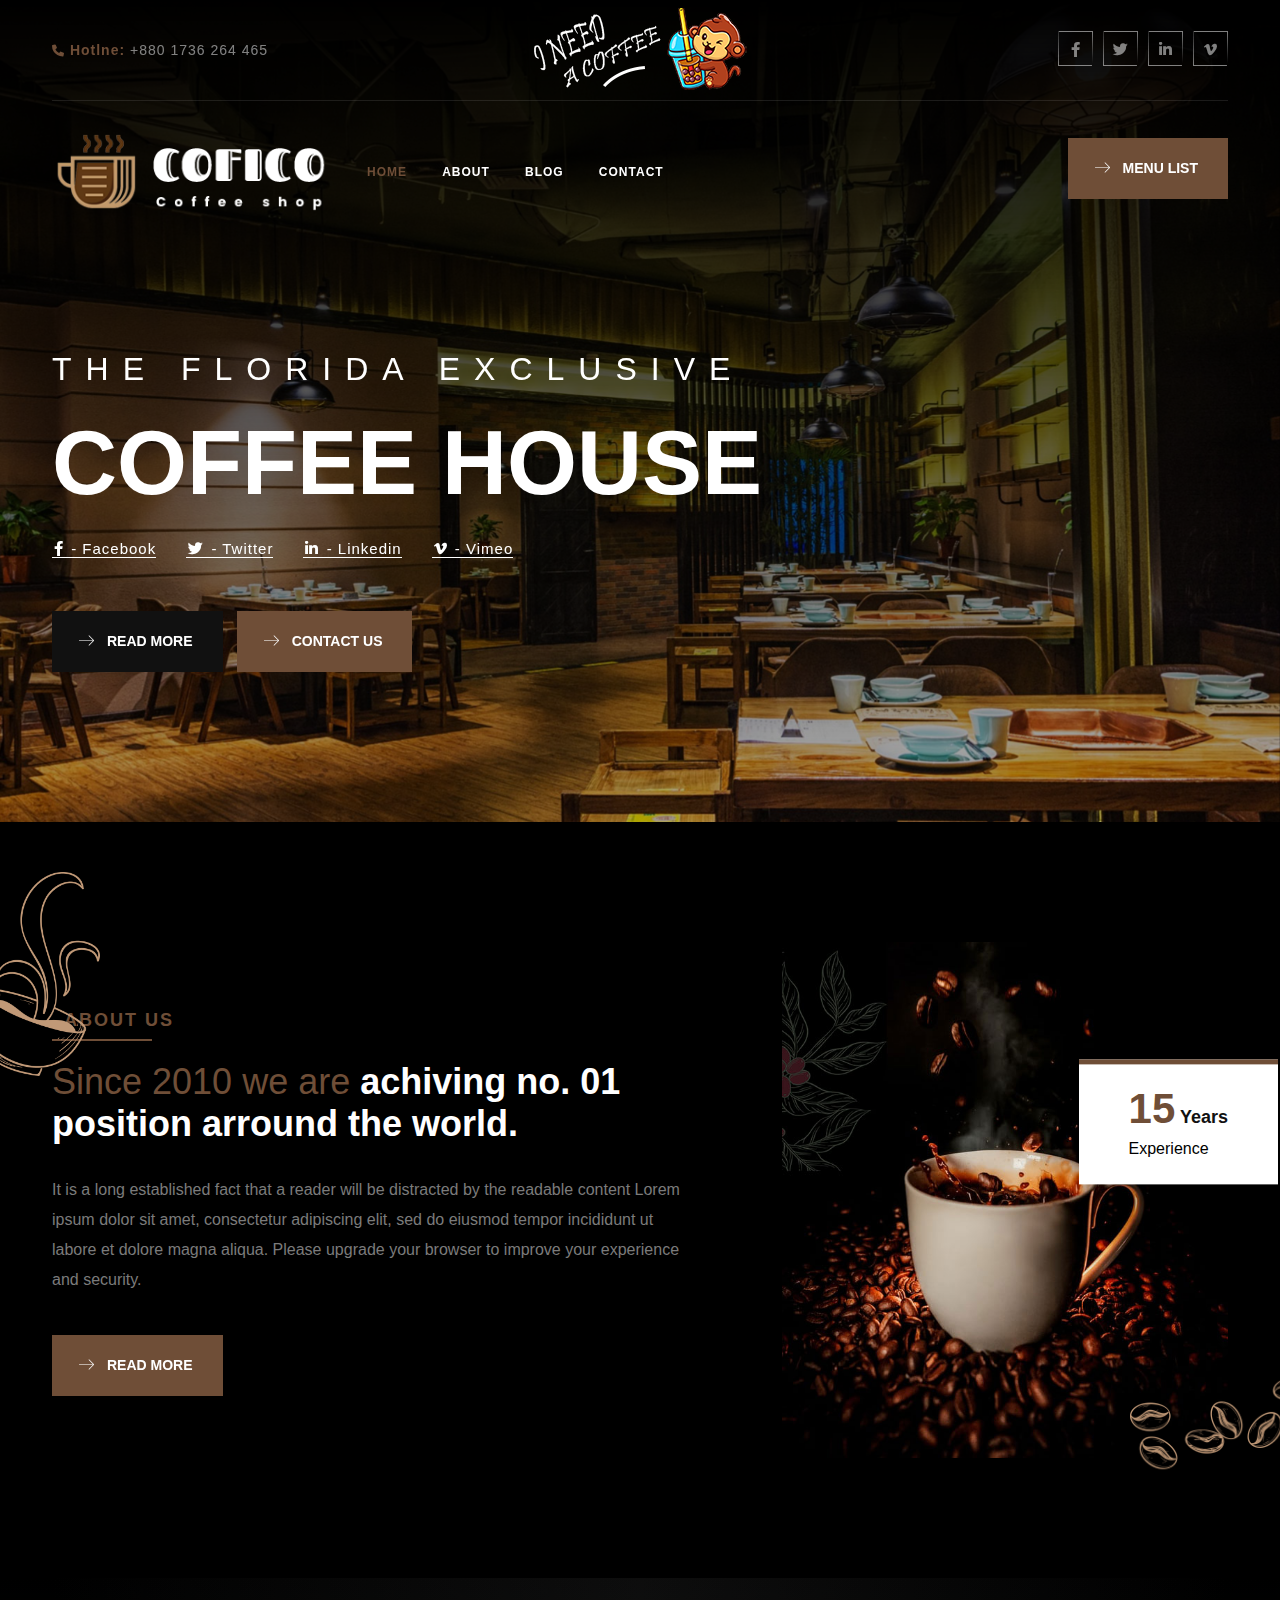
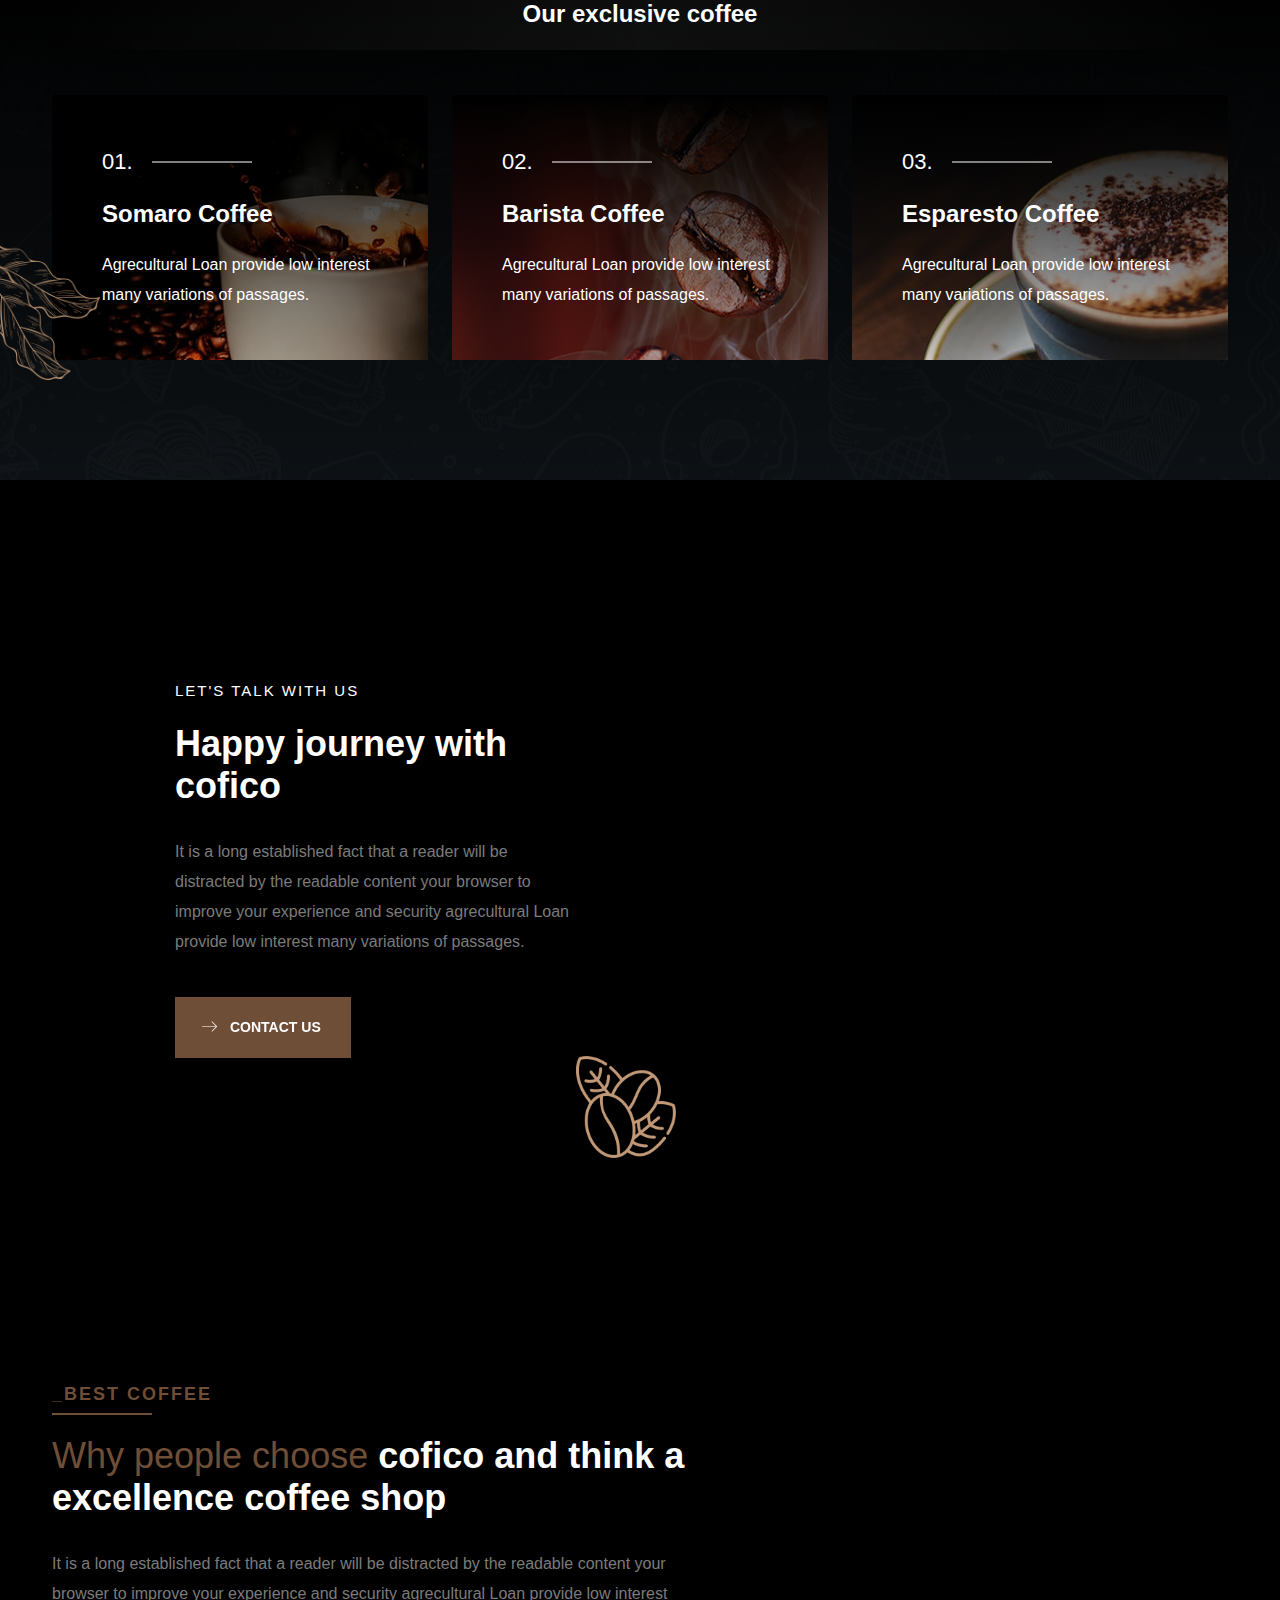
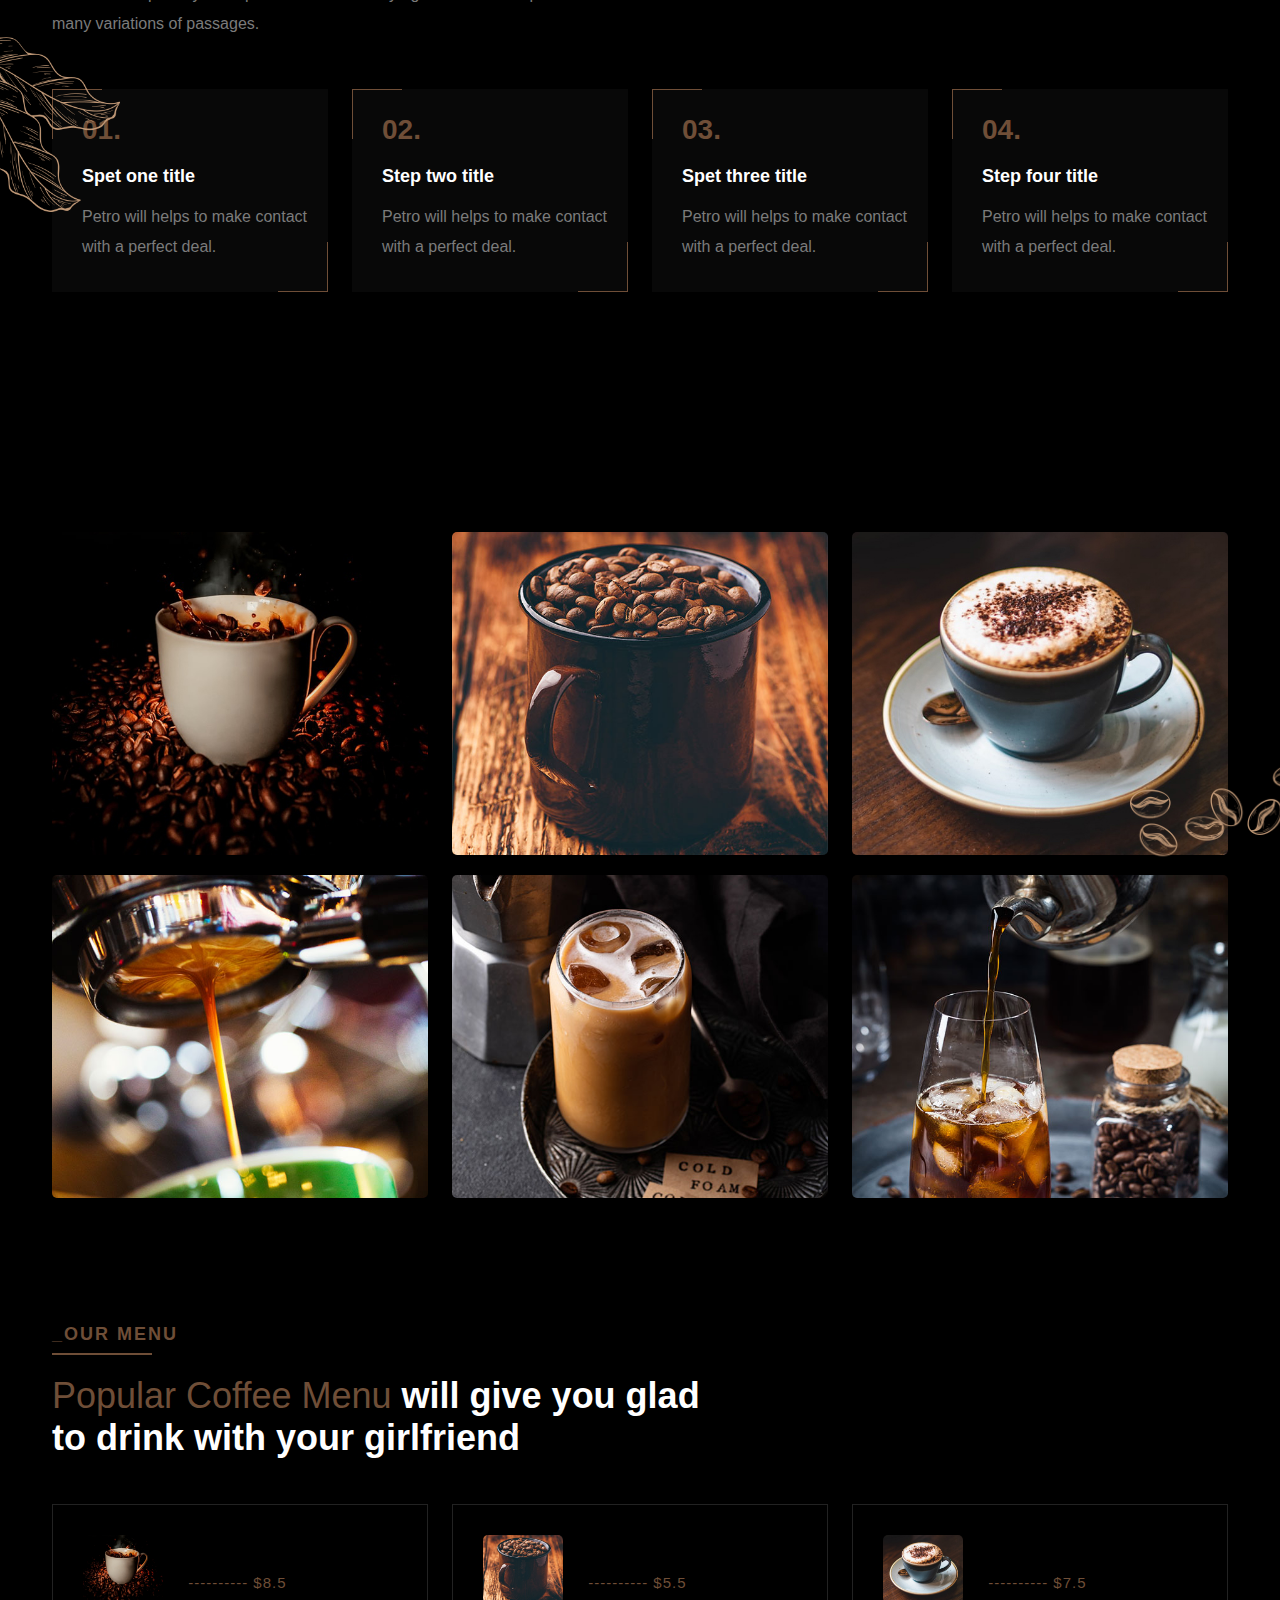
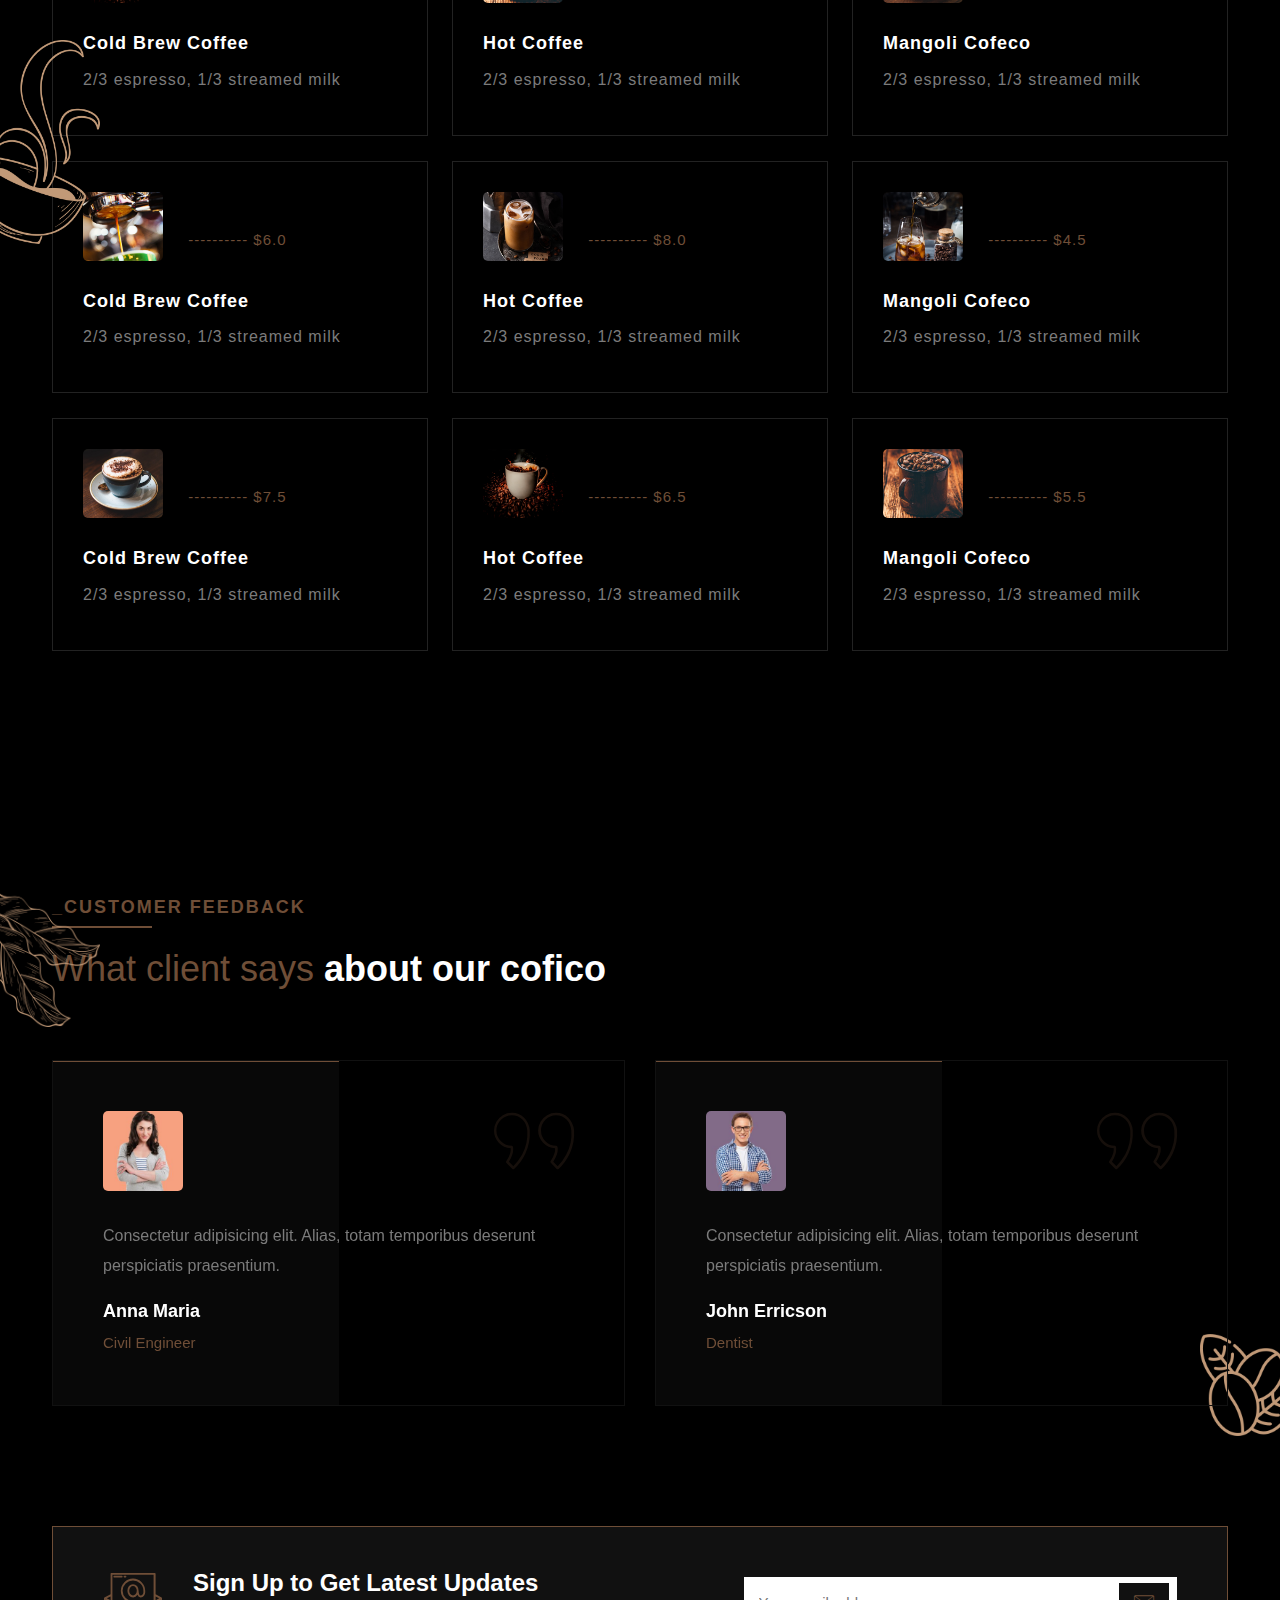
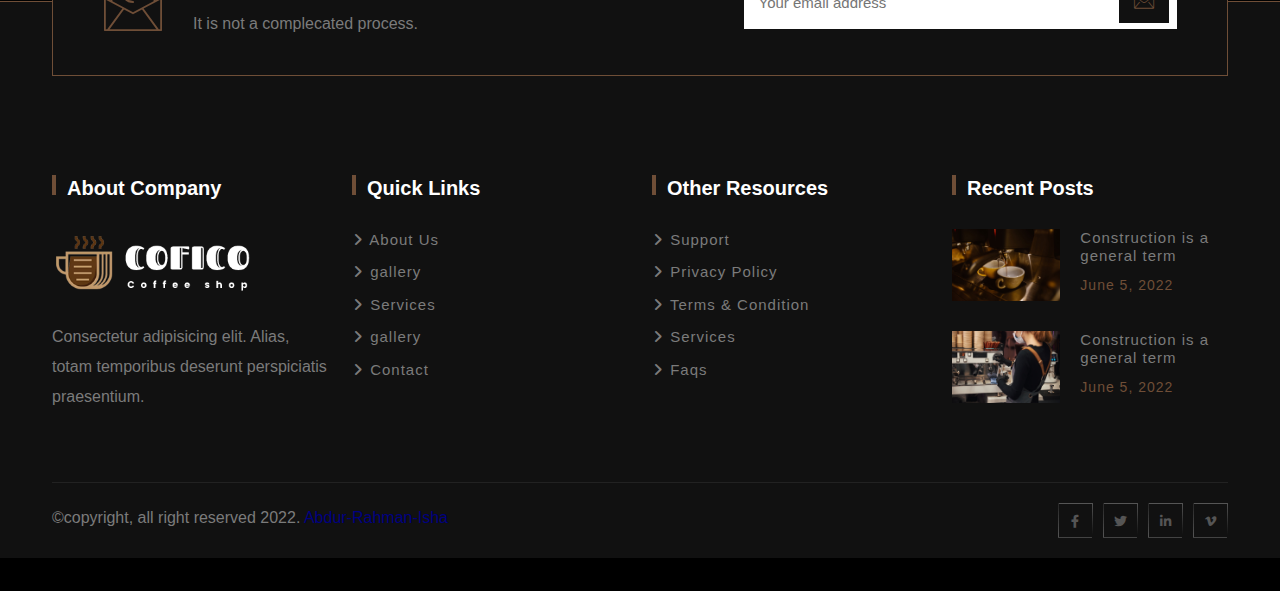
<file: index.html>
<!doctype html>
<html class="no-js" lang="zxx">


<!-- Mirrored from html.iddrak.com/cofeco/index.html by HTTrack Website Copier/3.x [XR&CO'2014], Thu, 20 Oct 2022 13:37:47 GMT -->
<head>
    <meta charset="utf-8">
    <meta http-equiv="x-ua-compatible" content="ie=edge">
    <title>Cofeco - Coffee Shop HTML Template</title>
    <meta name="description" content="">
    <meta name="viewport" content="width=device-width, initial-scale=1">

    <!-- Place favicon.ico in the root directory -->
    <link rel="shortcut icon" type="image/x-icon" href="assets/images/favicon.png">

    <!-- Css links start here -->
    <link rel="stylesheet" href="assets/css/animate.css">
    <link rel="stylesheet" href="assets/css/bootstrap.min.css">
    <link rel="stylesheet" href="assets/css/all.min.css">
    <link rel="stylesheet" href="assets/css/fontawesome.min.css">
    <link rel="stylesheet" href="assets/fonts/flaticon.css">
    <link rel="stylesheet" href="assets/css/owl.carousel.min.css">
    <link rel="stylesheet" href="assets/css/swiper-bundle.css">
    <link rel="stylesheet" href="assets/css/backtotop.css">
    <link rel="stylesheet" href="assets/css/style.css">
    <!-- Css links end here -->

</head>

<body id="default-home">

    <!--[if lte IE 9]>
    <p class="browserupgrade">You are using an <strong>outdated</strong> browser. Please <a href="https://browsehappy.com/">upgrade your browser</a> to improve your experience and security.</p>
    <![endif]-->

    <!-- Header start -->
    <header id="header-sticky" class="header-area style-01">
        <!-- Header top -->
        <div class="header__top d-none d-lg-block d-md-block">
            <div class="container">
                <div class="row">
                    <div class="col-lg-12">
                        <div class="header__content">
                            <div class="row">
                                <div class="col-lg-4 col-md-4">
                                    <div class="header__info">
                                        <ul class="d-flex">
                                            <li><i class="fa-solid fa-phone"></i> <span>Hotlne:</span> +880 1736 264 465</li>
                                        </ul>
                                    </div>
                                </div>
                                <div class="col-lg-4 col-md-4">
                                    <div class="brand d-flex justify-content-center">
                                        <img src="assets/images/brand-logo.png" alt="">
                                    </div>
                                </div>
                                <div class="col-lg-4 col-md-4">
                                    <div class="header__social">
                                        <ul class="d-flex justify-content-end">
                                            <li><a href="#"><i class="fa-brands fa-facebook-f"></i></a></li>
                                            <li><a href="#"><i class="fa-brands fa-twitter"></i></a></li>
                                            <li><a href="#"><i class="fa-brands fa-linkedin-in"></i></a></li>
                                            <li><a href="#"><i class="fa-brands fa-vimeo-v"></i></a></li>
                                        </ul>
                                    </div>
                                </div>
                            </div>
                        </div>
                    </div>
                </div>
            </div>
        </div>
        <!-- Header navigation start -->
        <div class="header-navigation">
            <div class="container">
                <div class="row align-items-center">
                    <div class="col-lg-12">
                        <div class="header-main-menu">
                            <div class="row">
                                <div class="col-xl-3 col-lg-3 col-md-3 col-12">
                                    <div class="logo-wrapper">
                                        <a href="index.html" class="logo"><img src="assets/images/logo.png" alt=""></a>
                                    </div>
                                </div>
                                <div class="col-xl-7 col-lg-6 col-md-5 col-12">
                                    <div class="header-content">

                                        <a class="header-toggle-menu" href="#0" title="Menu"><i class="fa fa-bars"></i></a>

                                        <nav class="header-nav-wrap">
                                            <h2 class="header-nav-heading h6">Site Navigation</h2>
                                            <ul class="header-nav">
                                                <li><a href="index.html" class="active" title="">Home</a></li>
                                                <li><a href="about.html" class="" title="">About</a></li>
                                                <li><a href="blog.html" class="" title="">Blog</a></li>
                                                <li><a href="contact.html" title="">Contact</a></li>
                                            </ul>
                                            <a href="#0" title="Close Menu" class="header-overlay-close close-mobile-menu">Close</a>
                                        </nav>
                                    </div>
                                </div>
                                <div class="col-xl-2 col-lg-3 col-md-3 col-12">
                                    <div class="header-btn d-flex justify-content-lg-end">
                                        <a href="menu.html" class="btn btn-secondary xs-mt-35">
                                            <i class="flaticon-right icon-arrow before"></i>
                                            <span class="label">Menu List</span>
                                            <i class="flaticon-right icon-arrow after"></i>
                                        </a>
                                    </div>
                                </div>
                            </div>
                        </div>
                    </div>
                </div>
            </div>
        </div>
    </header>
    <!-- Header end -->

    <main>

        <!-- Hero start -->
        <section id="hero__section__one" class="hero__slider hero__slider__one style-01">
            <div class="hero-bg-01" data-jarallax='{"speed": 0.6}' style="background-image:url(assets/images/hero/hero-01.jpg);">
                <div class="overlay">
                    <div class="container">
                        <div class="row align-items-center">
                            <div class="col-lg-12">
                                <div class="hero__content__one">
                                    <h4 class="subtitle">The Florida Exclusive</h4>
                                    <h1 class="title"> Coffee House</h1>
                                    <div class="hero__social mt-30">
                                        <ul class="d-flex">
                                            <li><a href="#"><i class="fa-brands fa-facebook-f"></i> <span> - Facebook</span></a></li>
                                            <li><a href="#"><i class="fa-brands fa-twitter"></i> <span> - Twitter</span></a></li>
                                            <li><a href="#"><i class="fa-brands fa-linkedin-in"></i> <span> - Linkedin</span></a></li>
                                            <li><a href="#"><i class="fa-brands fa-vimeo-v"></i> <span> - Vimeo</span></a></li>
                                        </ul>
                                    </div>
                                    <div class="hero__btn mt-50 xs-mt-30">
                                        <a href="about.html" class="btn btn-primary xs-mt-10">
                                            <i class="flaticon-right icon-arrow before"></i>
                                            <span class="label">Read More</span>
                                            <i class="flaticon-right icon-arrow after"></i>
                                        </a>
                                        <a href="contact.html" class="btn btn-secondary xs-mt-10">
                                            <i class="flaticon-right icon-arrow before"></i>
                                            <span class="label">Contact Us</span>
                                            <i class="flaticon-right icon-arrow after"></i>
                                        </a>
                                    </div>
                                </div>
                            </div>
                        </div>
                    </div>
                </div>
            </div>
            <div class="hero-bg-01" data-jarallax='{"speed": 0.6}' style="background-image:url(assets/images/hero/hero-02.jpg);">
                <div class="overlay">
                    <div class="container">
                        <div class="row align-items-center">
                            <div class="col-lg-12">
                                <div class="hero__content__one">
                                    <h4 class="subtitle">The Florida Exclusive</h4>
                                    <h1 class="title"> Coffee House</h1>
                                    <div class="hero__social mt-30">
                                        <ul class="d-flex">
                                            <li><a href="#"><i class="fa-brands fa-facebook-f"></i> <span> - Facebook</span></a></li>
                                            <li><a href="#"><i class="fa-brands fa-twitter"></i> <span> - Twitter</span></a></li>
                                            <li><a href="#"><i class="fa-brands fa-linkedin-in"></i> <span> - Linkedin</span></a></li>
                                            <li><a href="#"><i class="fa-brands fa-vimeo-v"></i> <span> - Vimeo</span></a></li>
                                        </ul>
                                    </div>
                                    <div class="hero__btn mt-50 xs-mt-30">
                                        <a href="about.html" class="btn btn-primary xs-mt-10">
                                            <i class="flaticon-right icon-arrow before"></i>
                                            <span class="label">Read More</span>
                                            <i class="flaticon-right icon-arrow after"></i>
                                        </a>
                                        <a href="contact.html" class="btn btn-secondary xs-mt-10">
                                            <i class="flaticon-right icon-arrow before"></i>
                                            <span class="label">Contact Us</span>
                                            <i class="flaticon-right icon-arrow after"></i>
                                        </a>
                                    </div>
                                </div>
                            </div>
                        </div>
                    </div>
                </div>
            </div>
        </section>
        <!-- Hero end -->

        <!-- About start -->
        <section id="about__section">
            <div class="container">
                <div class="row align-items-center">
                    <div class="col-lg-7 col-md-12 col-12">
                        <div class="section__title style-01">
                            <h3 class="subtitle">_About Us</h3>
                            <h2 class="title"><span>Since 2010 we are </span> achiving no. 01 position arround the world.</h2>
                            <p class="text mt-30">It is a long established fact that a reader will be distracted by the readable content Lorem ipsum dolor sit amet, consectetur adipiscing elit, sed do eiusmod tempor incididunt ut labore et dolore magna aliqua. Please upgrade
                                your browser to improve your experience and security.</p>
                        </div>
                        <div class="row">
                            <div class="col-lg-12 col-md-6">
                                <a href="about.html" class="btn btn-secondary mt-40 xs-mt-40">
                                    <i class="flaticon-right icon-arrow before"></i>
                                    <span class="label">Read More</span>
                                    <i class="flaticon-right icon-arrow after"></i>
                                </a>
                            </div>
                        </div>
                    </div>
                    <div class="col-lg-5 col-md-12 col-12">
                        <div class="about-img-box pl-30 xs-mt-70 md-mt-70">
                            <div class="about-img style-01">
                                <img src="assets/images/about.jpg" alt="about image">
                            </div>
                            <div class="content">
                                <h4><span>15</span> Years</h4>
                                <p>Experience</p>
                            </div>
                        </div>
                    </div>
                </div>
            </div>

            <div class="shape__img__one">
                <img src="assets/images/bean.png" alt="">
            </div>

            <div class="shape__img__two">
                <img src="assets/images/coffee-cup.png" alt="">
            </div>
        </section>
        <!-- About end -->

        <!-- Exclusive start -->
        <section id="exclusive__section">
            <div class="overlay">
                <div class="container">
                    <div class="row">
                        <div class="col-lg-12">
                            <div class="exclusive__content text-center mb-20">
                                <h3 class="title">Our exclusive coffee</h3>
                            </div>
                        </div>
                    </div>
                    <div class="row">
                        <div class="col-lg-4 col-sm-12 col-md-6">
                            <div class="exclusive__block style-01 mt-25">
                                <div class="exclusive__block__overlay">
                                    <span>01.</span>
                                    <h3 class="title"><a href="service-single.html">Somaro Coffee</a></h3>
                                    <p class="text">Agrecultural Loan provide low interest many variations of passages.</p>
                                </div>
                            </div>
                        </div>
                        <div class="col-lg-4 col-sm-12 col-md-6">
                            <div class="exclusive__block style-02 active mt-25">
                                <div class="exclusive__block__overlay">
                                    <span>02.</span>
                                    <h3 class="title"><a href="service-single.html">Barista Coffee</a></h3>
                                    <p class="text">Agrecultural Loan provide low interest many variations of passages.</p>
                                </div>
                            </div>
                        </div>
                        <div class="col-lg-4 col-sm-12 col-md-6">
                            <div class="exclusive__block style-03 mt-25">
                                <div class="exclusive__block__overlay">
                                    <span>03.</span>
                                    <h3 class="title"><a href="service-single.html">Esparesto Coffee</a></h3>
                                    <p class="text">Agrecultural Loan provide low interest many variations of passages.</p>
                                </div>
                            </div>
                        </div>
                    </div>
                </div>
            </div>
            <div class="shape__img__one">
                <img src="assets/images/leaf.png" alt="">
            </div>
        </section>
        <!-- Exclusive end -->

        <!-- Call to start -->
        <section id="call__to__section" data-jarallax='{"speed": 0.6}'>
            <div class="overlay">
                <div class="container-fluid">
                    <div class="row">
                        <div class="col-lg-6 col-md-6 col-sm-7 col-12">
                            <div class="call__to__content">
                                <span class="subtitle">Let's talk with us </span>
                                <h2 class="title mt-20">Happy journey with cofico</h2>
                                <p class="text mt-30">It is a long established fact that a reader will be distracted by the readable content your browser to improve your experience and security agrecultural Loan provide low interest many variations of passages.</p>
                                <div class="call__to__btn mt-40">
                                    <a href="contact.html" class="btn btn-secondary">
                                        <i class="flaticon-right icon-arrow before"></i>
                                        <span class="label">Contact Us</span>
                                        <i class="flaticon-right icon-arrow after"></i>
                                    </a>
                                </div>
                            </div>
                        </div>
                    </div>
                </div>
            </div>
            <div class="shape__img__one">
                <img src="assets/images/bean_leaf.png" alt="">
            </div>
        </section>
        <!-- Call to end -->

        <!-- Choose start -->
        <section id="choose__section" data-jarallax='{"speed": 0.6}'>
            <div class="overlay">
                <div class="container">
                    <div class="row">
                        <div class="col-lg-12 col-md-12">
                            <div class="choose__title section__title style-01">
                                <h3 class="subtitle">_Best Coffee</h3>
                                <h2 class="title"><span>Why people choose </span> cofico and think a excellence coffee shop</h2>
                                <p class="text mt-30">It is a long established fact that a reader will be distracted by the readable content your browser to improve your experience and security agrecultural Loan provide low interest many variations of passages.</p>
                            </div>
                        </div>
                        <div class="col-lg-12 col-md-12">
                            <div class="row">
                                <div class="col-lg-3 col-sm-6">
                                    <div class="choose__block mt-50">
                                        <span class="choose__subtitle">01.</span>
                                        <h4 class="title">Spet one title</h4>
                                        <p class="text">Petro will helps to make contact with a perfect deal.</p>
                                    </div>
                                </div>
                                <div class="col-lg-3 col-sm-6">
                                    <div class="choose__block mt-50">
                                        <span class="choose__subtitle">02.</span>
                                        <h4 class="title">Step two title</h4>
                                        <p class="text">Petro will helps to make contact with a perfect deal.</p>
                                    </div>
                                </div>
                                <div class="col-lg-3 col-sm-6">
                                    <div class="choose__block mt-50">
                                        <span class="choose__subtitle">03.</span>
                                        <h4 class="title">Spet three title</h4>
                                        <p class="text">Petro will helps to make contact with a perfect deal.</p>
                                    </div>
                                </div>
                                <div class="col-lg-3 col-sm-6">
                                    <div class="choose__block mt-50">
                                        <span class="choose__subtitle">04.</span>
                                        <h4 class="title">Step four title</h4>
                                        <p class="text">Petro will helps to make contact with a perfect deal.</p>
                                    </div>
                                </div>
                            </div>
                        </div>
                    </div>
                </div>
            </div>
            <div class="shape__img__one">
                <img src="assets/images/leaf.png" alt="">
            </div>
        </section>
        <!-- Choose end -->

        <!-- Gallery start -->
        <section id="gallery__section">
            <div class="container">
                <div class="row">
                    <div class="col-lg-4 col-sm-6">
                        <div class="gallery__block mt-20">
                            <img src="assets/images/gallery/01.jpg" alt="">
                            <div class="gallery__overlay">
                                <span>Coffee</span>
                                <h6 class="title">
                                    <a href="gallery-single.html">Brewed coffee</a>
                                </h6>
                            </div>
                        </div>
                    </div>
                    <div class="col-lg-4 col-sm-6">
                        <div class="gallery__block mt-20">
                            <img src="assets/images/gallery/02.jpg" alt="">
                            <div class="gallery__overlay">
                                <span>Ground</span>
                                <h6 class="title">
                                    <a href="gallery-single.html">Coffee beans</a>
                                </h6>
                            </div>
                        </div>
                    </div>
                    <div class="col-lg-4 col-sm-6">
                        <div class="gallery__block mt-20">
                            <img src="assets/images/gallery/03.jpg" alt="">
                            <div class="gallery__overlay">
                                <span>Beans</span>
                                <h6 class="title">
                                    <a href="gallery-single.html">Ground coffee</a>
                                </h6>
                            </div>
                        </div>
                    </div>
                    <div class="col-lg-4 col-sm-6">
                        <div class="gallery__block mt-20">
                            <img src="assets/images/gallery/04.jpg" alt="">
                            <div class="gallery__overlay">
                                <span>Barista</span>
                                <h6 class="title">
                                    <a href="gallery-single.html">Deserts</a>
                                </h6>
                            </div>
                        </div>
                    </div>
                    <div class="col-lg-4 col-sm-6">
                        <div class="gallery__block mt-20">
                            <img src="assets/images/gallery/05.jpg" alt="">
                            <div class="gallery__overlay">
                                <span>Desert</span>
                                <h6 class="title">
                                    <a href="gallery-single.html">Italiano Coffee</a>
                                </h6>
                            </div>
                        </div>
                    </div>
                    <div class="col-lg-4 col-sm-6">
                        <div class="gallery__block mt-20">
                            <img src="assets/images/gallery/06.jpg" alt="">
                            <div class="gallery__overlay">
                                <span>Tea</span>
                                <h6 class="title">
                                    <a href="gallery-single.html">French Coffee</a>
                                </h6>
                            </div>
                        </div>
                    </div>
                </div>
            </div>
            <div class="shape__img__one">
                <img src="assets/images/bean.png" alt="">
            </div>
        </section>
        <!-- Gallery end -->

        <!-- Menu start -->
        <section id="menu__section" data-jarallax='{"speed": 0.6}'>
            <div class="overlay">

                <div class="container">
                    <div class="row">
                        <div class="col-lg-12 col-md-12">
                            <div class="menu__title section__title style-01 mb-20">
                                <h3 class="subtitle">_Our Menu</h3>
                                <h2 class="title"><span>Popular Coffee Menu  </span> will give you glad to drink with your girlfriend</h2>
                            </div>
                        </div>
                    </div>
                    <div class="row">
                        <div class="col-lg-12">
                            <div class="menu__block">
                                <div class="row">
                                    <div class="col-lg-4 col-sm-6">
                                        <ul class="menu__lists mt-25">
                                            <li>
                                                <img src="assets/images/gallery/01.jpg" alt="">
                                                <span>---------- $8.5</span>
                                            </li>
                                            <li>
                                                <h4 class="title"><a href="menu-single.html">Cold Brew Coffee</a></h4>
                                                <p>2/3 espresso, 1/3 streamed milk</p>
                                            </li>
                                        </ul>
                                    </div>
                                    <div class="col-lg-4 col-sm-6">
                                        <ul class="menu__lists mt-25">
                                            <li>
                                                <img src="assets/images/gallery/02.jpg" alt="">
                                                <span>---------- $5.5</span>
                                            </li>
                                            <li>
                                                <h4 class="title"><a href="menu-single.html">Hot Coffee</a></h4>
                                                <p>2/3 espresso, 1/3 streamed milk</p>
                                            </li>
                                        </ul>
                                    </div>
                                    <div class="col-lg-4 col-sm-6">
                                        <ul class="menu__lists mt-25">
                                            <li>
                                                <img src="assets/images/gallery/03.jpg" alt="">
                                                <span>---------- $7.5</span>
                                            </li>
                                            <li>
                                                <h4 class="title"><a href="menu-single.html">Mangoli Cofeco</a></h4>
                                                <p>2/3 espresso, 1/3 streamed milk</p>
                                            </li>
                                        </ul>
                                    </div>
                                    <div class="col-lg-4 col-sm-6">
                                        <ul class="menu__lists mt-25">
                                            <li>
                                                <img src="assets/images/gallery/04.jpg" alt="">
                                                <span>---------- $6.0</span>
                                            </li>
                                            <li>
                                                <h4 class="title"><a href="menu-single.html">Cold Brew Coffee</a></h4>
                                                <p>2/3 espresso, 1/3 streamed milk</p>
                                            </li>
                                        </ul>
                                    </div>
                                    <div class="col-lg-4 col-sm-6">
                                        <ul class="menu__lists mt-25">
                                            <li>
                                                <img src="assets/images/gallery/05.jpg" alt="">
                                                <span>---------- $8.0</span>
                                            </li>
                                            <li>
                                                <h4 class="title"><a href="menu-single.html">Hot Coffee</a></h4>
                                                <p>2/3 espresso, 1/3 streamed milk</p>
                                            </li>
                                        </ul>
                                    </div>
                                    <div class="col-lg-4 col-sm-6">
                                        <ul class="menu__lists mt-25">
                                            <li>
                                                <img src="assets/images/gallery/06.jpg" alt="">
                                                <span>---------- $4.5</span>
                                            </li>
                                            <li>
                                                <h4 class="title"><a href="menu-single.html">Mangoli Cofeco</a></h4>
                                                <p>2/3 espresso, 1/3 streamed milk</p>
                                            </li>
                                        </ul>
                                    </div>
                                    <div class="col-lg-4 col-sm-6">
                                        <ul class="menu__lists mt-25">
                                            <li>
                                                <img src="assets/images/gallery/03.jpg" alt="">
                                                <span>---------- $7.5</span>
                                            </li>
                                            <li>
                                                <h4 class="title"><a href="menu-single.html">Cold Brew Coffee</a></h4>
                                                <p>2/3 espresso, 1/3 streamed milk</p>
                                            </li>
                                        </ul>
                                    </div>
                                    <div class="col-lg-4 col-sm-6">
                                        <ul class="menu__lists mt-25">
                                            <li>
                                                <img src="assets/images/gallery/01.jpg" alt="">
                                                <span>---------- $6.5</span>
                                            </li>
                                            <li>
                                                <h4 class="title"><a href="menu-single.html">Hot Coffee</a></h4>
                                                <p>2/3 espresso, 1/3 streamed milk</p>
                                            </li>
                                        </ul>
                                    </div>
                                    <div class="col-lg-4 col-sm-6">
                                        <ul class="menu__lists mt-25">
                                            <li>
                                                <img src="assets/images/gallery/02.jpg" alt="">
                                                <span>---------- $5.5</span>
                                            </li>
                                            <li>
                                                <h4 class="title"><a href="menu-single.html">Mangoli Cofeco</a></h4>
                                                <p>2/3 espresso, 1/3 streamed milk</p>
                                            </li>
                                        </ul>
                                    </div>
                                </div>
                            </div>
                        </div>
                    </div>
                </div>
            </div>
            <div class="shape__img__one">
                <img src="assets/images/coffee-cup.png" alt="">
            </div>
        </section>
        <!-- Menu start -->

        <!-- Testimonial start -->
        <div id="testimonial__section" class="testimonial__section mt-120">
            <div class="container">
                <div class="row">
                    <div class="col-lg-12 col-md-12">
                        <div class="testimonial__title section__title style-01 mb-20">
                            <h3 class="subtitle">_Customer Feedback</h3>
                            <h2 class="title"><span>What client says </span> about our cofico</h2>
                        </div>
                    </div>
                </div>
                <div class="row">
                    <div class="col-lg-12">
                        <div class="testimonial__active mt-30">
                            <div class="testimonial__block">
                                <div class="testimonial__img">
                                    <img src="assets/images/testimonial/01.jpg" alt="">
                                </div>
                                <div class="content">
                                    <p class="text">Consectetur adipisicing elit. Alias, totam temporibus deserunt perspiciatis praesentium.</p>
                                    <h4 class="title">Anna Maria</h4>
                                    <span>Civil Engineer</span>
                                </div>
                                <div class="icon">
                                    <i class="flaticon-right-quote"></i>
                                </div>
                            </div>
                            <div class="testimonial__block">
                                <div class="testimonial__img">
                                    <img src="assets/images/testimonial/02.jpg" alt="">
                                </div>
                                <div class="content">
                                    <p class="text">Consectetur adipisicing elit. Alias, totam temporibus deserunt perspiciatis praesentium.</p>
                                    <h4 class="title">John Erricson</h4>
                                    <span>Dentist</span>
                                </div>
                                <div class="icon">
                                    <i class="flaticon-right-quote"></i>
                                </div>
                            </div>
                            <div class="testimonial__block">
                                <div class="testimonial__img">
                                    <img src="assets/images/testimonial/03.jpg" alt="">
                                </div>
                                <div class="content">
                                    <p class="text">Consectetur adipisicing elit. Alias, totam temporibus deserunt perspiciatis praesentium.</p>
                                    <h4 class="title">Nicolas John Doe</h4>
                                    <span>Managing Director</span>
                                </div>
                                <div class="icon">
                                    <i class="flaticon-right-quote"></i>
                                </div>
                            </div>
                            <div class="testimonial__block">
                                <div class="testimonial__img">
                                    <img src="assets/images/testimonial/04.jpg" alt="">
                                </div>
                                <div class="content">
                                    <p class="text">Consectetur adipisicing elit. Alias, totam temporibus deserunt perspiciatis praesentium.</p>
                                    <h4 class="title">Mirza Sophia</h4>
                                    <span>Accounted</span>
                                </div>
                                <div class="icon">
                                    <i class="flaticon-right-quote"></i>
                                </div>
                            </div>
                        </div>
                    </div>
                </div>
            </div>
            <div class="shape__img__one">
                <img src="assets/images/leaf.png" alt="">
            </div>
            <div class="shape__img__two">
                <img src="assets/images/bean_leaf.png" alt="">
            </div>
        </div>
        <!-- Testimonial end -->

    </main>

    <!-- Newsletter start -->
    <section id="newsletter-section">
        <div class="container">
            <div class="newsletter">
                <div class="row">
                    <div class="col-lg-7 col-md-6 col-12">
                        <div class="newsletter-content d-flex">
                            <div class="icon">
                                <i class="flaticon-email"></i>
                            </div>
                            <div class="content">
                                <h3>Sign Up to Get Latest Updates</h3>
                                <p class="text">It is not a complecated process.</p>
                            </div>
                        </div>
                    </div>
                    <div class="col-lg-5 col-md-6 col-12">
                        <div class="newsletter-form mt-50">
                            <form action="#">
                                <input type="email" placeholder="Your email address">
                                <button><i class="flaticon-mail"></i></button>
                            </form>
                        </div>
                    </div>
                </div>
            </div>
        </div>
    </section>
    <!-- Newsletter end -->

    <!-- Footer start -->
    <footer id="footer-section" class="footer-area">
        <div class="overlay">
            <div class="container">
                <div class="row">
                    <div class="col-lg-3 col-sm-6 col-md-6">
                        <div class="footer-widget widget mt-50 footer-about">
                            <h3 class="title">About Company</h3>
                            <div class="logo mt-30 mb-30">
                                <a href="index.html"> <img src="assets/images/logo.png" alt="footer logo"></a>
                            </div>
                            <p class="text">Consectetur adipisicing elit. Alias, totam temporibus deserunt perspiciatis praesentium.</p>
                        </div>
                    </div>
                    <div class="col-lg-3 col-sm-6 col-md-6">
                        <div class="footer-widget widget mt-50">
                            <h3 class="title">Quick Links</h3>
                            <ul class="mt-20">
                                <li><a href="#!"><i class="fa-solid fa-angle-right"></i> About Us</a></li>
                                <li><a href="#!"><i class="fa-solid fa-angle-right"></i> gallery</a></li>
                                <li><a href="#!"><i class="fa-solid fa-angle-right"></i> Services</a></li>
                                <li><a href="#!"><i class="fa-solid fa-angle-right"></i> gallery</a></li>
                                <li><a href="#!"><i class="fa-solid fa-angle-right"></i> Contact</a></li>
                            </ul>
                        </div>
                    </div>
                    <div class="col-lg-3 col-sm-6 col-md-6">
                        <div class="footer-widget widget mt-50">
                            <h3 class="title">Other Resources</h3>
                            <ul class="mt-20">
                                <li><a href="#!"><i class="fa-solid fa-angle-right"></i> Support</a></li>
                                <li><a href="#!"><i class="fa-solid fa-angle-right"></i> Privacy Policy</a></li>
                                <li><a href="#!"><i class="fa-solid fa-angle-right"></i> Terms & Condition</a></li>
                                <li><a href="#!"><i class="fa-solid fa-angle-right"></i> Services</a></li>
                                <li><a href="#!"><i class="fa-solid fa-angle-right"></i> Faqs</a></li>
                            </ul>
                        </div>
                    </div>
                    <div class="col-lg-3 col-sm-6 col-md-6">
                        <div class="footer-widget widget mt-50">
                            <h3 class="title">Recent Posts</h3>
                            <ul class="d-flex mt-20">
                                <li><img src="assets/images/blog/01.jpg" alt=""></li>
                                <li>
                                    <a href="blog-single.html">
                                        <h5>Construction is a general term</h5>
                                    </a>
                                    <span>June 5, 2022</span>
                                </li>
                            </ul>
                            <ul class="d-flex mt-20">
                                <li><img src="assets/images/blog/04.jpg" alt=""></li>
                                <li>
                                    <a href="blog-single.html">
                                        <h5>Construction is a general term</h5>
                                    </a>
                                    <span>June 5, 2022</span>
                                </li>
                            </ul>
                        </div>
                    </div>
                </div>
            </div>
            <div class="container">
                <div class="row">
                    <div class="col-lg-12">
                        <div class="copyright">
                            <div class="row">
                                <div class="col-lg-6 col-sm-7">
                                    <div>
                                        <p class="text">©copyright, all right reserved 2022. <a href="https://www.facebook.com/abdurrahmanisha1" style="color: navy;">Abdur-Rahman-Isha</a></p>
                                    </div>
                                </div>
                                <div class="col-lg-6 col-sm-5">
                                    <ul class="footer-social d-flex justify-content-lg-end justify-content-sm-end">
                                        <li><a href="#"><i class="fa-brands fa-facebook-f"></i></a></li>
                                        <li><a href="#"><i class="fa-brands fa-twitter"></i></a></li>
                                        <li><a href="#"><i class="fa-brands fa-linkedin-in"></i></a></li>
                                        <li><a href="#"><i class="fa-brands fa-vimeo-v"></i></a></li>
                                    </ul>
                                </div>
                            </div>
                        </div>
                    </div>
                </div>
            </div>
        </div>
    </footer>
    <!-- Footer end -->

    <!-- back to top start -->
    <div class="progress-wrap">
        <svg class="progress-circle svg-content" width="100%" height="100%" viewBox="-1 -1 102 102">
            <path d="M50,1 a49,49 0 0,1 0,98 a49,49 0 0,1 0,-98" />
         </svg>
        <i class="fa-solid fa-arrow-up-long"></i>
    </div>
    <!-- back to top end -->

    <!-- Preloader start -->
    <div class="preloader" id="preloader">
        <div class="preloader-inner">
            <div class="center">
                <span></span>
                <span></span>
                <span></span>
                <span></span>
            </div>
            <hr/>
        </div>
    </div>
    <!-- Preloader end -->

    <!-- JS -->
    <script src="assets/js/jquery-2.2.4.min.js"></script>
    <script src="assets/js/popper.min.js"></script>
    <script src="assets/js/bootstrap.min.js"></script>
    <script src="assets/js/wow.min.js"></script>
    <script src="assets/js/owl.carousel.min.js"></script>
    <script src="assets/js/waypoints.min.js"></script>
    <script src="assets/js/quote-form.js"></script>
    <script src="assets/js/jarallax.min.js"></script>
    <script src="assets/js/swiper-bundle.js"></script>
    <script src="assets/js/backtotop.js"></script>
    <script src="assets/js/main.js"></script>

</body>


<!-- Mirrored from html.iddrak.com/cofeco/index.html by HTTrack Website Copier/3.x [XR&CO'2014], Thu, 20 Oct 2022 13:39:21 GMT -->
</html>
</file>
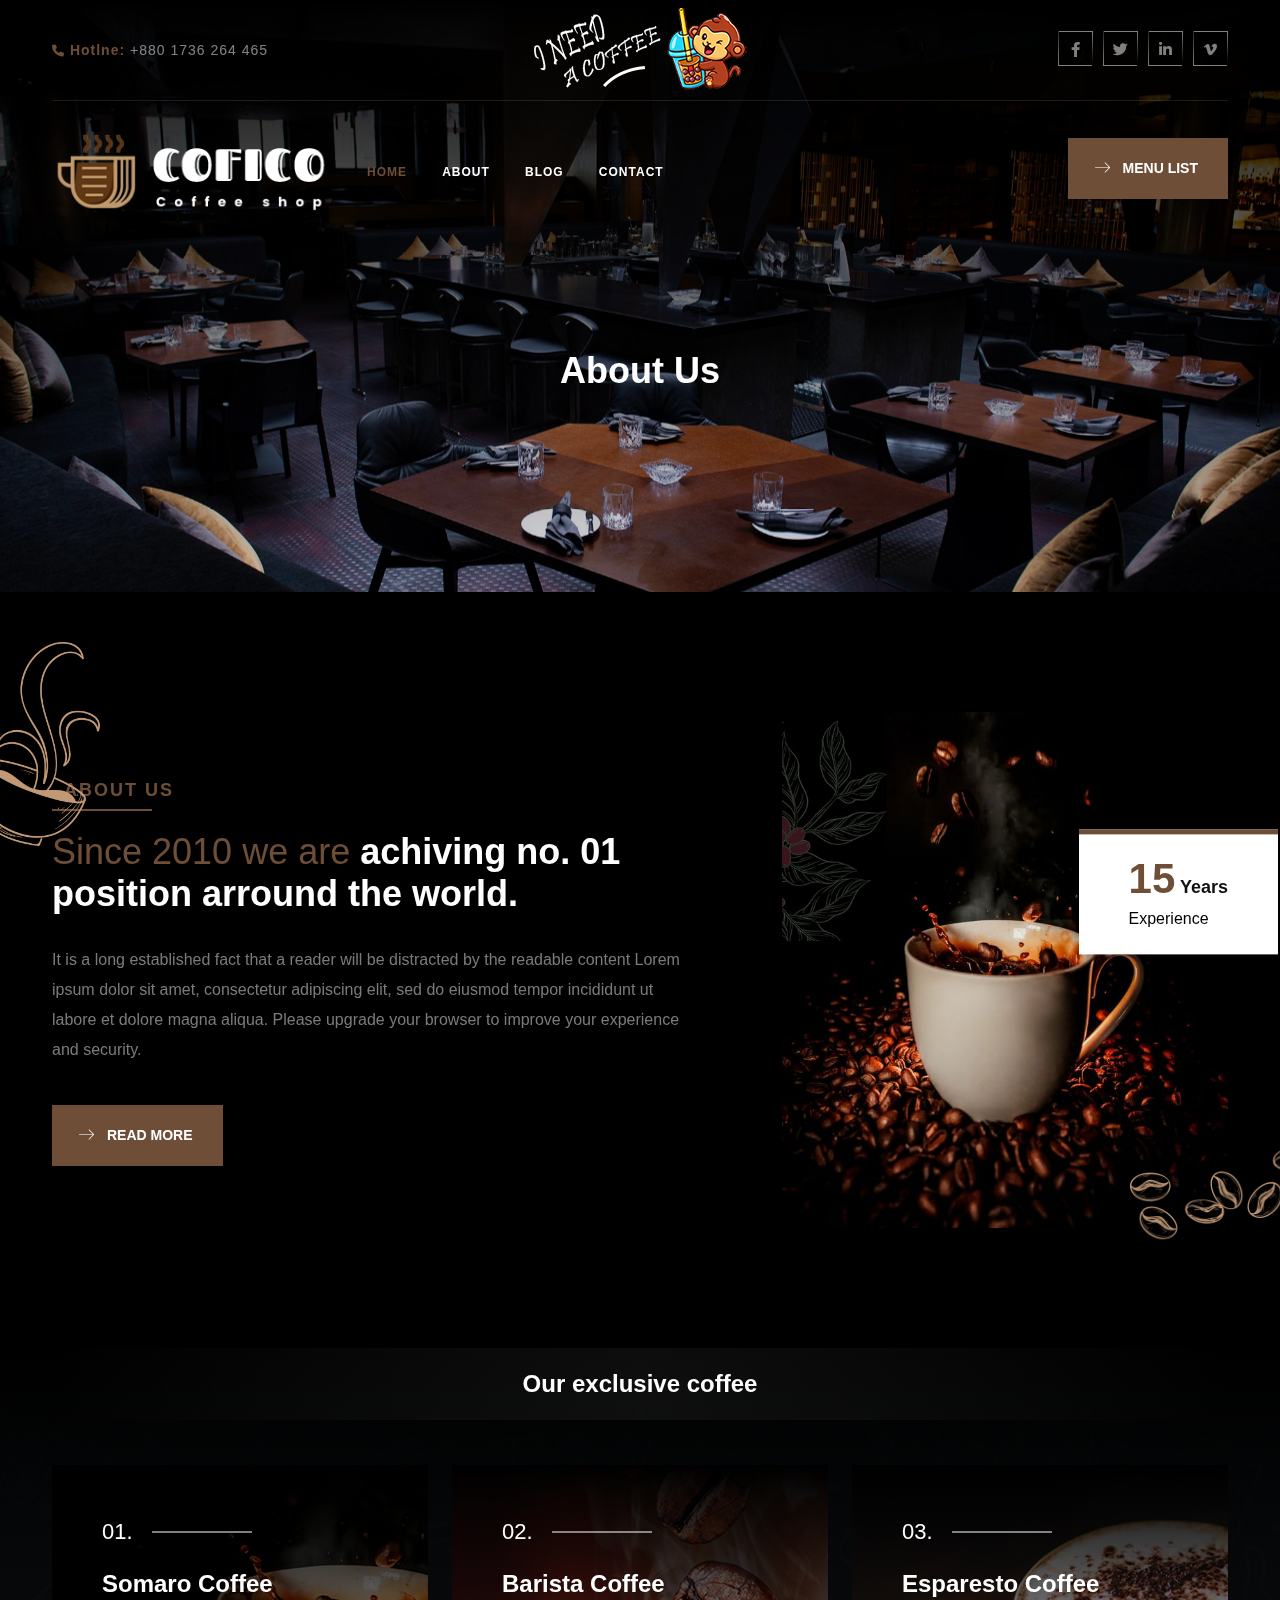
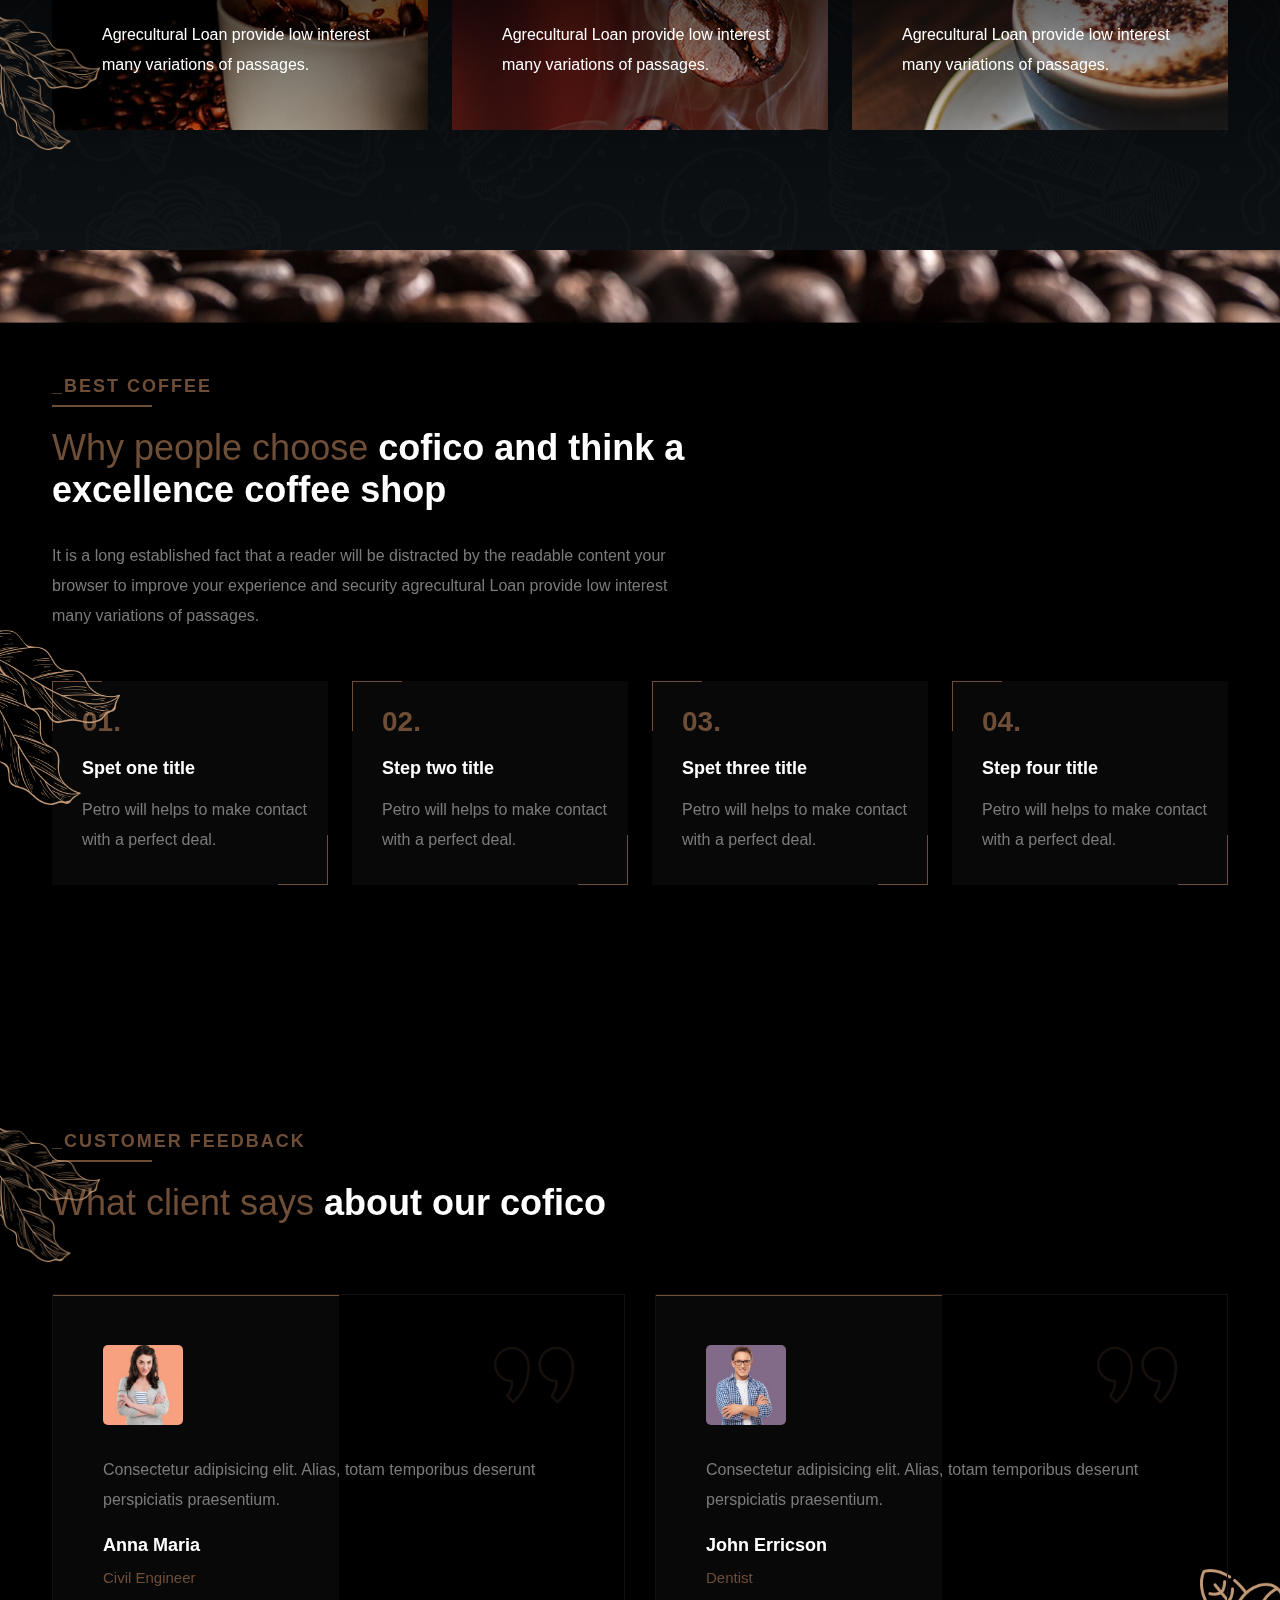
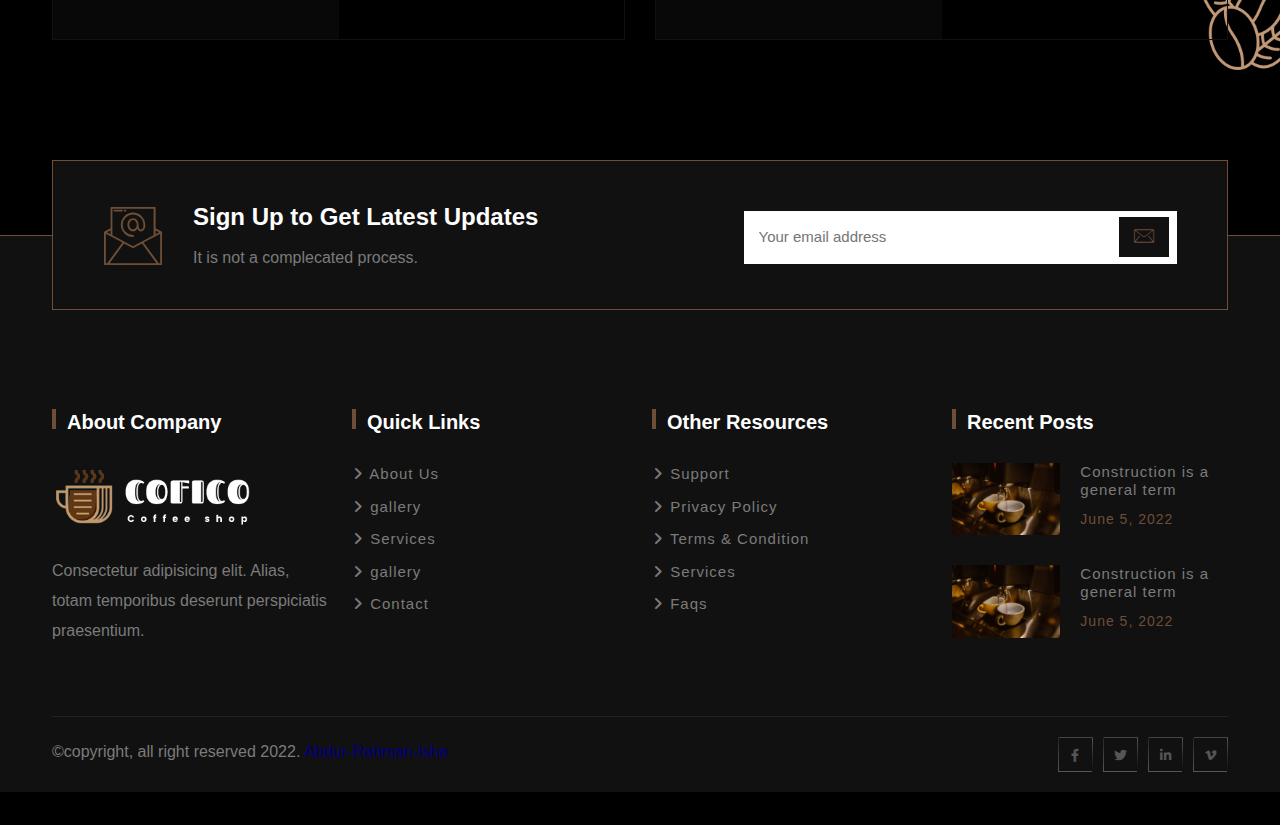
<file: about.html>
<!doctype html>
<html class="no-js" lang="zxx">


<!-- Mirrored from html.iddrak.com/cofeco/about.html by HTTrack Website Copier/3.x [XR&CO'2014], Thu, 20 Oct 2022 13:41:13 GMT -->

<head>
    <meta charset="utf-8">
    <meta http-equiv="x-ua-compatible" content="ie=edge">
    <title>Cofeco - Coffee Shop HTML Template</title>
    <meta name="description" content="">
    <meta name="viewport" content="width=device-width, initial-scale=1">

    <!-- Place favicon.ico in the root directory -->
    <link rel="shortcut icon" type="image/x-icon" href="assets/images/favicon.png">

    <!-- Css links start here -->
    <link rel="stylesheet" href="assets/css/animate.css">
    <link rel="stylesheet" href="assets/css/bootstrap.min.css">
    <link rel="stylesheet" href="assets/css/all.min.css">
    <link rel="stylesheet" href="assets/css/fontawesome.min.css">
    <link rel="stylesheet" href="assets/fonts/flaticon.css">
    <link rel="stylesheet" href="assets/css/owl.carousel.min.css">
    <link rel="stylesheet" href="assets/css/swiper-bundle.css">
    <link rel="stylesheet" href="assets/css/backtotop.css">
    <link rel="stylesheet" href="assets/css/style.css">
    <!-- Css links end here -->

</head>

<body id="default-home">

    <!--[if lte IE 9]>
    <p class="browserupgrade">You are using an <strong>outdated</strong> browser. Please <a href="https://browsehappy.com/">upgrade your browser</a> to improve your experience and security.</p>
    <![endif]-->

    <!-- Header start -->
    <header id="header-sticky" class="header-area style-01">
        <!-- Header top -->
        <div class="header__top d-none d-lg-block d-md-block">
            <div class="container">
                <div class="row">
                    <div class="col-lg-12">
                        <div class="header__content">
                            <div class="row">
                                <div class="col-lg-4 col-md-4">
                                    <div class="header__info">
                                        <ul class="d-flex">
                                            <li><i class="fa-solid fa-phone"></i> <span>Hotlne:</span> +880 1736 264 465
                                            </li>
                                        </ul>
                                    </div>
                                </div>
                                <div class="col-lg-4 col-md-4">
                                    <div class="brand d-flex justify-content-center">
                                        <img src="assets/images/brand-logo.png" alt="">
                                    </div>
                                </div>
                                <div class="col-lg-4 col-md-4">
                                    <div class="header__social">
                                        <ul class="d-flex justify-content-end">
                                            <li><a href="#"><i class="fa-brands fa-facebook-f"></i></a></li>
                                            <li><a href="#"><i class="fa-brands fa-twitter"></i></a></li>
                                            <li><a href="#"><i class="fa-brands fa-linkedin-in"></i></a></li>
                                            <li><a href="#"><i class="fa-brands fa-vimeo-v"></i></a></li>
                                        </ul>
                                    </div>
                                </div>
                            </div>
                        </div>
                    </div>
                </div>
            </div>
        </div>
        <!-- Header navigation start -->
        <div class="header-navigation">
            <div class="container">
                <div class="row align-items-center">
                    <div class="col-lg-12">
                        <div class="header-main-menu">
                            <div class="row">
                                <div class="col-xl-3 col-lg-3 col-md-3 col-12">
                                    <div class="logo-wrapper">
                                        <a href="index.html" class="logo"><img src="assets/images/logo.png" alt=""></a>
                                    </div>
                                </div>
                                <div class="col-xl-7 col-lg-6 col-md-5 col-12">
                                    <div class="header-content">

                                        <a class="header-toggle-menu" href="#0" title="Menu"><i
                                                class="fa fa-bars"></i></a>

                                        <nav class="header-nav-wrap">
                                            <h2 class="header-nav-heading h6">Site Navigation</h2>
                                            <ul class="header-nav">
                                                <li><a href="index.html" class="active" title="">Home</a></li>
                                                <li><a href="about.html" class="" title="">About</a></li>
                                                <li><a href="blog.html" class="" title="">Blog</a></li>
                                                <li><a href="contact.html" title="">Contact</a></li>
                                            </ul>
                                            <a href="#0" title="Close Menu"
                                                class="header-overlay-close close-mobile-menu">Close</a>
                                        </nav>
                                    </div>
                                </div>
                                <div class="col-xl-2 col-lg-3 col-md-3 col-12">
                                    <div class="header-btn d-flex justify-content-lg-end">
                                        <a href="menu.html" class="btn btn-secondary xs-mt-35">
                                            <i class="flaticon-right icon-arrow before"></i>
                                            <span class="label">Menu List</span>
                                            <i class="flaticon-right icon-arrow after"></i>
                                        </a>
                                    </div>
                                </div>
                            </div>
                        </div>
                    </div>
                </div>
            </div>
        </div>
    </header>
    <!-- Header end -->

    <main>

        <!-- Banner start -->
        <div id="banner-section" class="page-title" data-jarallax='{"speed": 0.6}'>
            <div class="overlay">
                <div class="container">
                    <div class="row">
                        <div class="col-lg-12">
                            <div class="breadcrubms text-center">
                                <h2 class="title">About Us</h2>
                            </div>
                        </div>
                    </div>
                </div>
            </div>
        </div>
        <!-- Banner end -->

        <!-- About start -->
        <section id="about__section">
            <div class="container">
                <div class="row align-items-center">
                    <div class="col-lg-7 col-md-12 col-12">
                        <div class="section__title style-01">
                            <h3 class="subtitle">_About Us</h3>
                            <h2 class="title"><span>Since 2010 we are </span> achiving no. 01 position arround the
                                world.</h2>
                            <p class="text mt-30">It is a long established fact that a reader will be distracted by the
                                readable content Lorem ipsum dolor sit amet, consectetur adipiscing elit, sed do eiusmod
                                tempor incididunt ut labore et dolore magna aliqua. Please upgrade
                                your browser to improve your experience and security.</p>
                        </div>
                        <div class="row">
                            <div class="col-lg-12 col-md-6">
                                <a href="about.html" class="btn btn-secondary mt-40 xs-mt-40">
                                    <i class="flaticon-right icon-arrow before"></i>
                                    <span class="label">Read More</span>
                                    <i class="flaticon-right icon-arrow after"></i>
                                </a>
                            </div>
                        </div>
                    </div>
                    <div class="col-lg-5 col-md-12 col-12">
                        <div class="about-img-box pl-30 xs-mt-70 md-mt-70">
                            <div class="about-img style-01">
                                <img src="assets/images/about.jpg" alt="about image">
                            </div>
                            <div class="content">
                                <h4><span>15</span> Years</h4>
                                <p>Experience</p>
                            </div>
                        </div>
                    </div>
                </div>
            </div>

            <div class="shape__img__one">
                <img src="assets/images/bean.png" alt="">
            </div>

            <div class="shape__img__two">
                <img src="assets/images/coffee-cup.png" alt="">
            </div>
        </section>
        <!-- About end -->

        <!-- Exclusive start -->
        <section id="exclusive__section">
            <div class="overlay">
                <div class="container">
                    <div class="row">
                        <div class="col-lg-12">
                            <div class="exclusive__content text-center mb-20">
                                <h3 class="title">Our exclusive coffee</h3>
                            </div>
                        </div>
                    </div>
                    <div class="row">
                        <div class="col-lg-4 col-sm-12 col-md-6">
                            <div class="exclusive__block style-01 mt-25">
                                <div class="exclusive__block__overlay">
                                    <span>01.</span>
                                    <h3 class="title"><a href="service-single.html">Somaro Coffee</a></h3>
                                    <p class="text">Agrecultural Loan provide low interest many variations of passages.
                                    </p>
                                </div>
                            </div>
                        </div>
                        <div class="col-lg-4 col-sm-12 col-md-6">
                            <div class="exclusive__block style-02 active mt-25">
                                <div class="exclusive__block__overlay">
                                    <span>02.</span>
                                    <h3 class="title"><a href="service-single.html">Barista Coffee</a></h3>
                                    <p class="text">Agrecultural Loan provide low interest many variations of passages.
                                    </p>
                                </div>
                            </div>
                        </div>
                        <div class="col-lg-4 col-sm-12 col-md-6">
                            <div class="exclusive__block style-03 mt-25">
                                <div class="exclusive__block__overlay">
                                    <span>03.</span>
                                    <h3 class="title"><a href="service-single.html">Esparesto Coffee</a></h3>
                                    <p class="text">Agrecultural Loan provide low interest many variations of passages.
                                    </p>
                                </div>
                            </div>
                        </div>
                    </div>
                </div>
            </div>
            <div class="shape__img__one">
                <img src="assets/images/leaf.png" alt="">
            </div>
        </section>
        <!-- Exclusive end -->

        <!-- Choose start -->
        <section id="choose__section" data-jarallax='{"speed": 0.6}'>
            <div class="overlay">
                <div class="container">
                    <div class="row">
                        <div class="col-lg-12 col-md-12">
                            <div class="choose__title section__title style-01">
                                <h3 class="subtitle">_Best Coffee</h3>
                                <h2 class="title"><span>Why people choose </span> cofico and think a excellence coffee
                                    shop</h2>
                                <p class="text mt-30">It is a long established fact that a reader will be distracted by
                                    the readable content your browser to improve your experience and security
                                    agrecultural Loan provide low interest many variations of passages.</p>
                            </div>
                        </div>
                        <div class="col-lg-12 col-md-12">
                            <div class="row">
                                <div class="col-lg-3 col-sm-6">
                                    <div class="choose__block mt-50">
                                        <span class="choose__subtitle">01.</span>
                                        <h4 class="title">Spet one title</h4>
                                        <p class="text">Petro will helps to make contact with a perfect deal.</p>
                                    </div>
                                </div>
                                <div class="col-lg-3 col-sm-6">
                                    <div class="choose__block mt-50">
                                        <span class="choose__subtitle">02.</span>
                                        <h4 class="title">Step two title</h4>
                                        <p class="text">Petro will helps to make contact with a perfect deal.</p>
                                    </div>
                                </div>
                                <div class="col-lg-3 col-sm-6">
                                    <div class="choose__block mt-50">
                                        <span class="choose__subtitle">03.</span>
                                        <h4 class="title">Spet three title</h4>
                                        <p class="text">Petro will helps to make contact with a perfect deal.</p>
                                    </div>
                                </div>
                                <div class="col-lg-3 col-sm-6">
                                    <div class="choose__block mt-50">
                                        <span class="choose__subtitle">04.</span>
                                        <h4 class="title">Step four title</h4>
                                        <p class="text">Petro will helps to make contact with a perfect deal.</p>
                                    </div>
                                </div>
                            </div>
                        </div>
                    </div>
                </div>
            </div>
            <div class="shape__img__one">
                <img src="assets/images/leaf.png" alt="">
            </div>
        </section>
        <!-- Choose end -->

        <!-- Testimonial start -->
        <div id="testimonial__section" class="testimonial__section mt-120">
            <div class="container">
                <div class="row">
                    <div class="col-lg-12 col-md-12">
                        <div class="testimonial__title section__title style-01 mb-20">
                            <h3 class="subtitle">_Customer Feedback</h3>
                            <h2 class="title"><span>What client says </span> about our cofico</h2>
                        </div>
                    </div>
                </div>
                <div class="row">
                    <div class="col-lg-12">
                        <div class="testimonial__active mt-30">
                            <div class="testimonial__block">
                                <div class="testimonial__img">
                                    <img src="assets/images/testimonial/01.jpg" alt="">
                                </div>
                                <div class="content">
                                    <p class="text">Consectetur adipisicing elit. Alias, totam temporibus deserunt
                                        perspiciatis praesentium.</p>
                                    <h4 class="title">Anna Maria</h4>
                                    <span>Civil Engineer</span>
                                </div>
                                <div class="icon">
                                    <i class="flaticon-right-quote"></i>
                                </div>
                            </div>
                            <div class="testimonial__block">
                                <div class="testimonial__img">
                                    <img src="assets/images/testimonial/02.jpg" alt="">
                                </div>
                                <div class="content">
                                    <p class="text">Consectetur adipisicing elit. Alias, totam temporibus deserunt
                                        perspiciatis praesentium.</p>
                                    <h4 class="title">John Erricson</h4>
                                    <span>Dentist</span>
                                </div>
                                <div class="icon">
                                    <i class="flaticon-right-quote"></i>
                                </div>
                            </div>
                            <div class="testimonial__block">
                                <div class="testimonial__img">
                                    <img src="assets/images/testimonial/03.jpg" alt="">
                                </div>
                                <div class="content">
                                    <p class="text">Consectetur adipisicing elit. Alias, totam temporibus deserunt
                                        perspiciatis praesentium.</p>
                                    <h4 class="title">Nicolas John Doe</h4>
                                    <span>Managing Director</span>
                                </div>
                                <div class="icon">
                                    <i class="flaticon-right-quote"></i>
                                </div>
                            </div>
                            <div class="testimonial__block">
                                <div class="testimonial__img">
                                    <img src="assets/images/testimonial/04.jpg" alt="">
                                </div>
                                <div class="content">
                                    <p class="text">Consectetur adipisicing elit. Alias, totam temporibus deserunt
                                        perspiciatis praesentium.</p>
                                    <h4 class="title">Mirza Sophia</h4>
                                    <span>Accounted</span>
                                </div>
                                <div class="icon">
                                    <i class="flaticon-right-quote"></i>
                                </div>
                            </div>
                        </div>
                    </div>
                </div>
            </div>
            <div class="shape__img__one">
                <img src="assets/images/leaf.png" alt="">
            </div>
            <div class="shape__img__two">
                <img src="assets/images/bean_leaf.png" alt="">
            </div>
        </div>
        <!-- Testimonial end -->

    </main>

    <!-- Newsletter start -->
    <section id="newsletter-section">
        <div class="container">
            <div class="newsletter">
                <div class="row">
                    <div class="col-lg-7 col-md-6 col-12">
                        <div class="newsletter-content d-flex">
                            <div class="icon">
                                <i class="flaticon-email"></i>
                            </div>
                            <div class="content">
                                <h3>Sign Up to Get Latest Updates</h3>
                                <p class="text">It is not a complecated process.</p>
                            </div>
                        </div>
                    </div>
                    <div class="col-lg-5 col-md-6 col-12">
                        <div class="newsletter-form mt-50">
                            <form action="#">
                                <input type="email" placeholder="Your email address">
                                <button><i class="flaticon-mail"></i></button>
                            </form>
                        </div>
                    </div>
                </div>
            </div>
        </div>
    </section>
    <!-- Newsletter end -->

    <!-- Footer start -->
    <footer id="footer-section" class="footer-area">
        <div class="overlay">
            <div class="container">
                <div class="row">
                    <div class="col-lg-3 col-sm-6 col-md-6">
                        <div class="footer-widget widget mt-50 footer-about">
                            <h3 class="title">About Company</h3>
                            <div class="logo mt-30 mb-30">
                                <a href="index.html"> <img src="assets/images/logo.png" alt="footer logo"></a>
                            </div>
                            <p class="text">Consectetur adipisicing elit. Alias, totam temporibus deserunt perspiciatis
                                praesentium.</p>
                        </div>
                    </div>
                    <div class="col-lg-3 col-sm-6 col-md-6">
                        <div class="footer-widget widget mt-50">
                            <h3 class="title">Quick Links</h3>
                            <ul class="mt-20">
                                <li><a href="#!"><i class="fa-solid fa-angle-right"></i> About Us</a></li>
                                <li><a href="#!"><i class="fa-solid fa-angle-right"></i> gallery</a></li>
                                <li><a href="#!"><i class="fa-solid fa-angle-right"></i> Services</a></li>
                                <li><a href="#!"><i class="fa-solid fa-angle-right"></i> gallery</a></li>
                                <li><a href="#!"><i class="fa-solid fa-angle-right"></i> Contact</a></li>
                            </ul>
                        </div>
                    </div>
                    <div class="col-lg-3 col-sm-6 col-md-6">
                        <div class="footer-widget widget mt-50">
                            <h3 class="title">Other Resources</h3>
                            <ul class="mt-20">
                                <li><a href="#!"><i class="fa-solid fa-angle-right"></i> Support</a></li>
                                <li><a href="#!"><i class="fa-solid fa-angle-right"></i> Privacy Policy</a></li>
                                <li><a href="#!"><i class="fa-solid fa-angle-right"></i> Terms & Condition</a></li>
                                <li><a href="#!"><i class="fa-solid fa-angle-right"></i> Services</a></li>
                                <li><a href="#!"><i class="fa-solid fa-angle-right"></i> Faqs</a></li>
                            </ul>
                        </div>
                    </div>
                    <div class="col-lg-3 col-sm-6 col-md-6">
                        <div class="footer-widget widget mt-50">
                            <h3 class="title">Recent Posts</h3>
                            <ul class="d-flex mt-20">
                                <li><img src="assets/images/blog/01.jpg" alt=""></li>
                                <li>
                                    <a href="blog-single.html">
                                        <h5>Construction is a general term</h5>
                                    </a>
                                    <span>June 5, 2022</span>
                                </li>
                            </ul>
                            <ul class="d-flex mt-20">
                                <li><img src="assets/images/blog/01.jpg" alt=""></li>
                                <li>
                                    <a href="blog-single.html">
                                        <h5>Construction is a general term</h5>
                                    </a>
                                    <span>June 5, 2022</span>
                                </li>
                            </ul>
                        </div>
                    </div>
                </div>
            </div>
            <div class="container">
                <div class="row">
                    <div class="col-lg-12">
                        <div class="copyright">
                            <div class="row">
                                <div class="col-lg-6 col-sm-7">
                                    <div>
                                        <p class="text">©copyright, all right reserved 2022. <a href="https://www.facebook.com/abdurrahmanisha1" style="color: navy;">Abdur-Rahman-Isha</a></p>
                                    </div>
                                </div>
                                <div class="col-lg-6 col-sm-5">
                                    <ul class="footer-social d-flex justify-content-lg-end justify-content-sm-end">
                                        <li><a href="#"><i class="fa-brands fa-facebook-f"></i></a></li>
                                        <li><a href="#"><i class="fa-brands fa-twitter"></i></a></li>
                                        <li><a href="#"><i class="fa-brands fa-linkedin-in"></i></a></li>
                                        <li><a href="#"><i class="fa-brands fa-vimeo-v"></i></a></li>
                                    </ul>
                                </div>
                            </div>
                        </div>
                    </div>
                </div>
            </div>
        </div>
    </footer>
    <!-- Footer end -->

    <!-- back to top start -->
    <div class="progress-wrap">
        <svg class="progress-circle svg-content" width="100%" height="100%" viewBox="-1 -1 102 102">
            <path d="M50,1 a49,49 0 0,1 0,98 a49,49 0 0,1 0,-98" />
        </svg>
        <i class="fa-solid fa-arrow-up-long"></i>
    </div>
    <!-- back to top end -->

    <!-- Preloader start -->
    <div class="preloader" id="preloader">
        <div class="preloader-inner">
            <div class="center">
                <span></span>
                <span></span>
                <span></span>
                <span></span>
            </div>
            <hr />
        </div>
    </div>
    <!-- Preloader end -->

    <!-- JS -->
    <script src="assets/js/jquery-2.2.4.min.js"></script>
    <script src="assets/js/popper.min.js"></script>
    <script src="assets/js/bootstrap.min.js"></script>
    <script src="assets/js/wow.min.js"></script>
    <script src="assets/js/owl.carousel.min.js"></script>
    <script src="assets/js/waypoints.min.js"></script>
    <script src="assets/js/quote-form.js"></script>
    <script src="assets/js/jarallax.min.js"></script>
    <script src="assets/js/swiper-bundle.js"></script>
    <script src="assets/js/backtotop.js"></script>
    <script src="assets/js/main.js"></script>
    <script>
        function openSearch() {
            document.getElementById("myOverlay").style.display = "block";
        }

        function closeSearch() {
            document.getElementById("myOverlay").style.display = "none";
        }
    </script>

</body>


<!-- Mirrored from html.iddrak.com/cofeco/about.html by HTTrack Website Copier/3.x [XR&CO'2014], Thu, 20 Oct 2022 13:41:13 GMT -->

</html>
</file>
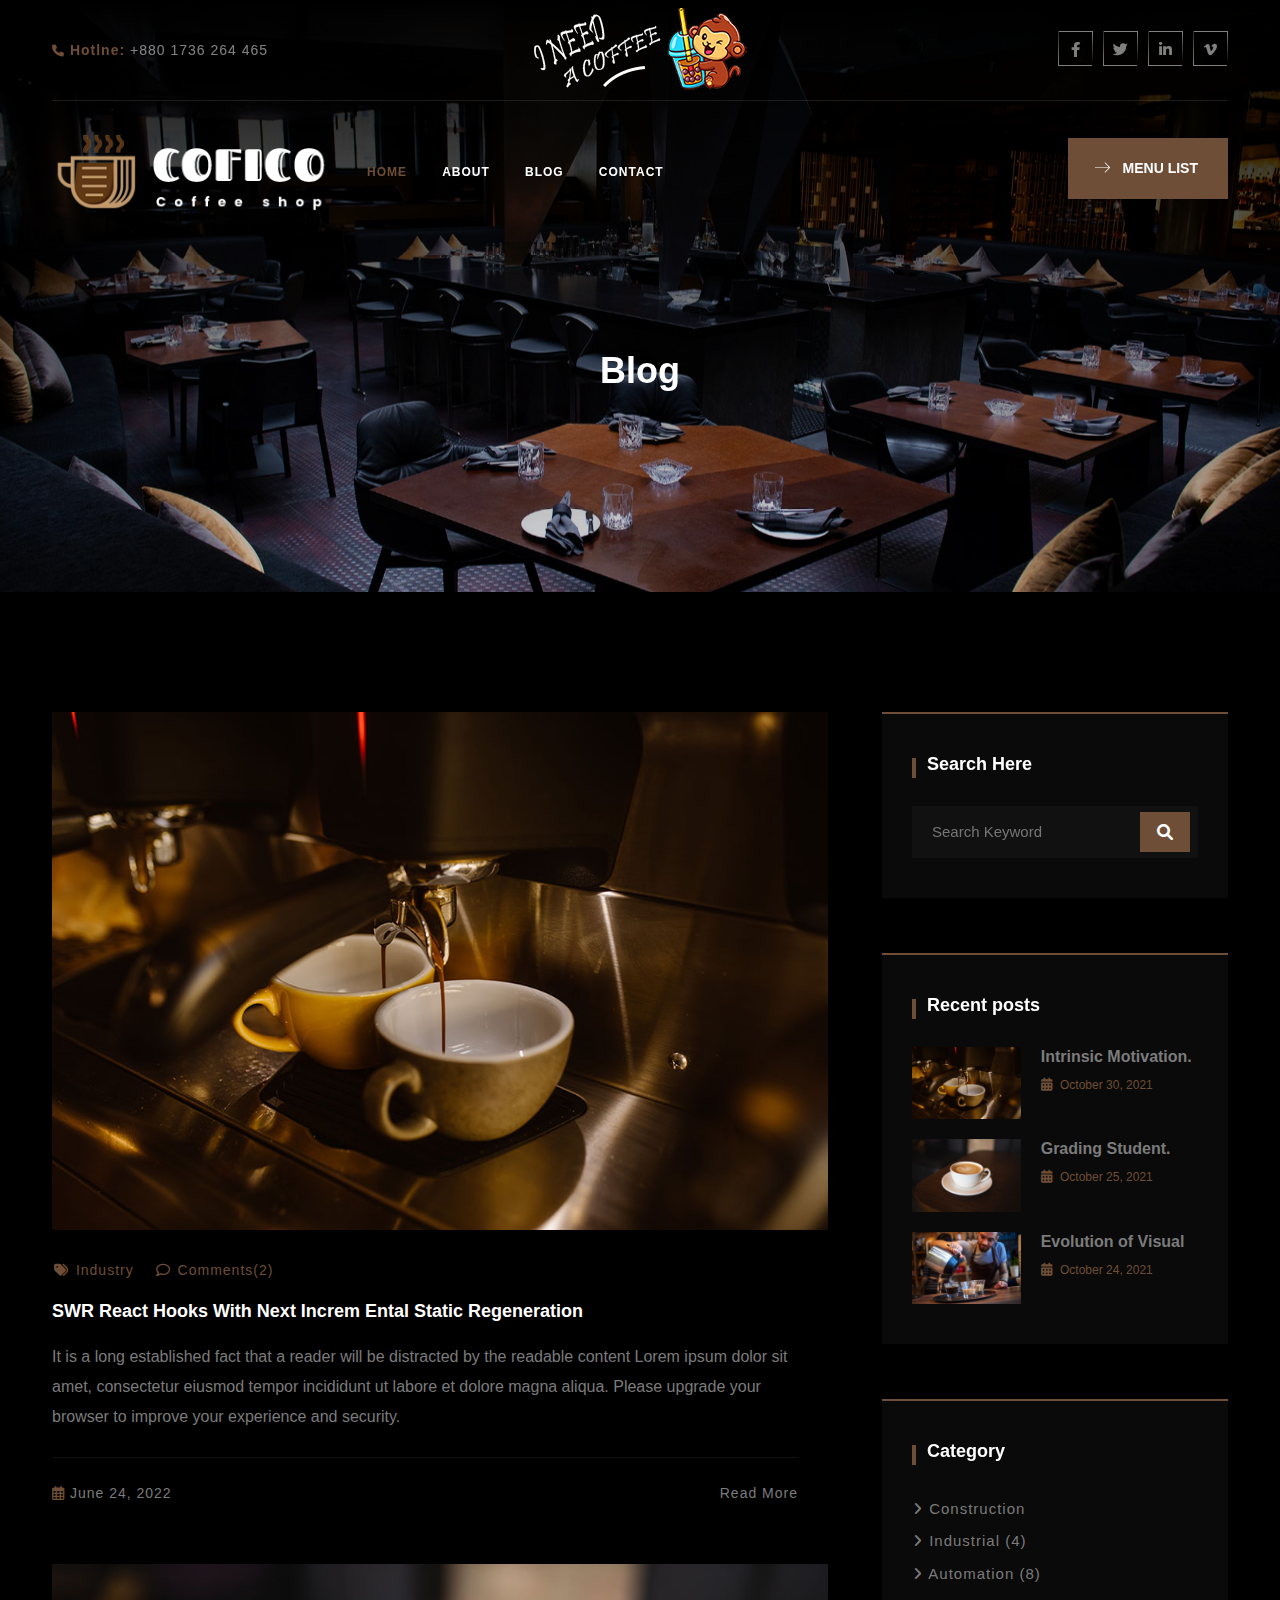
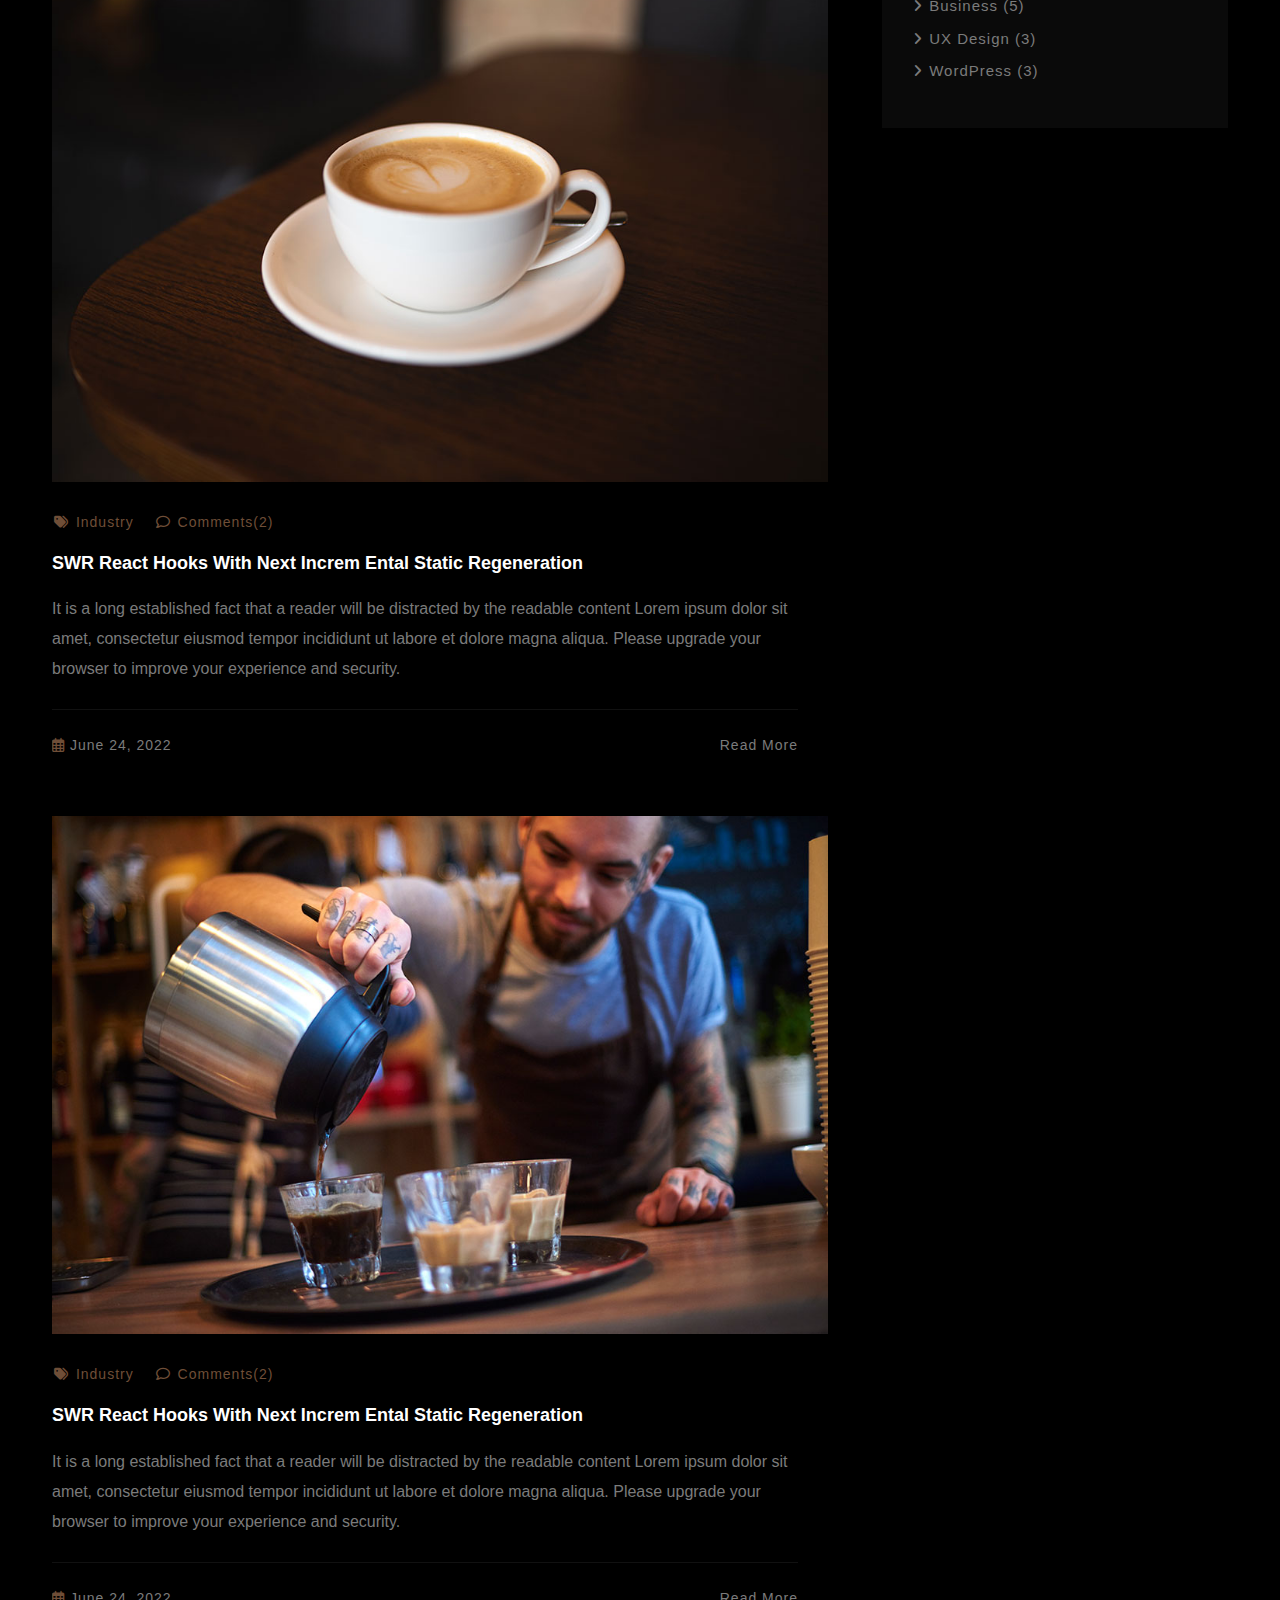
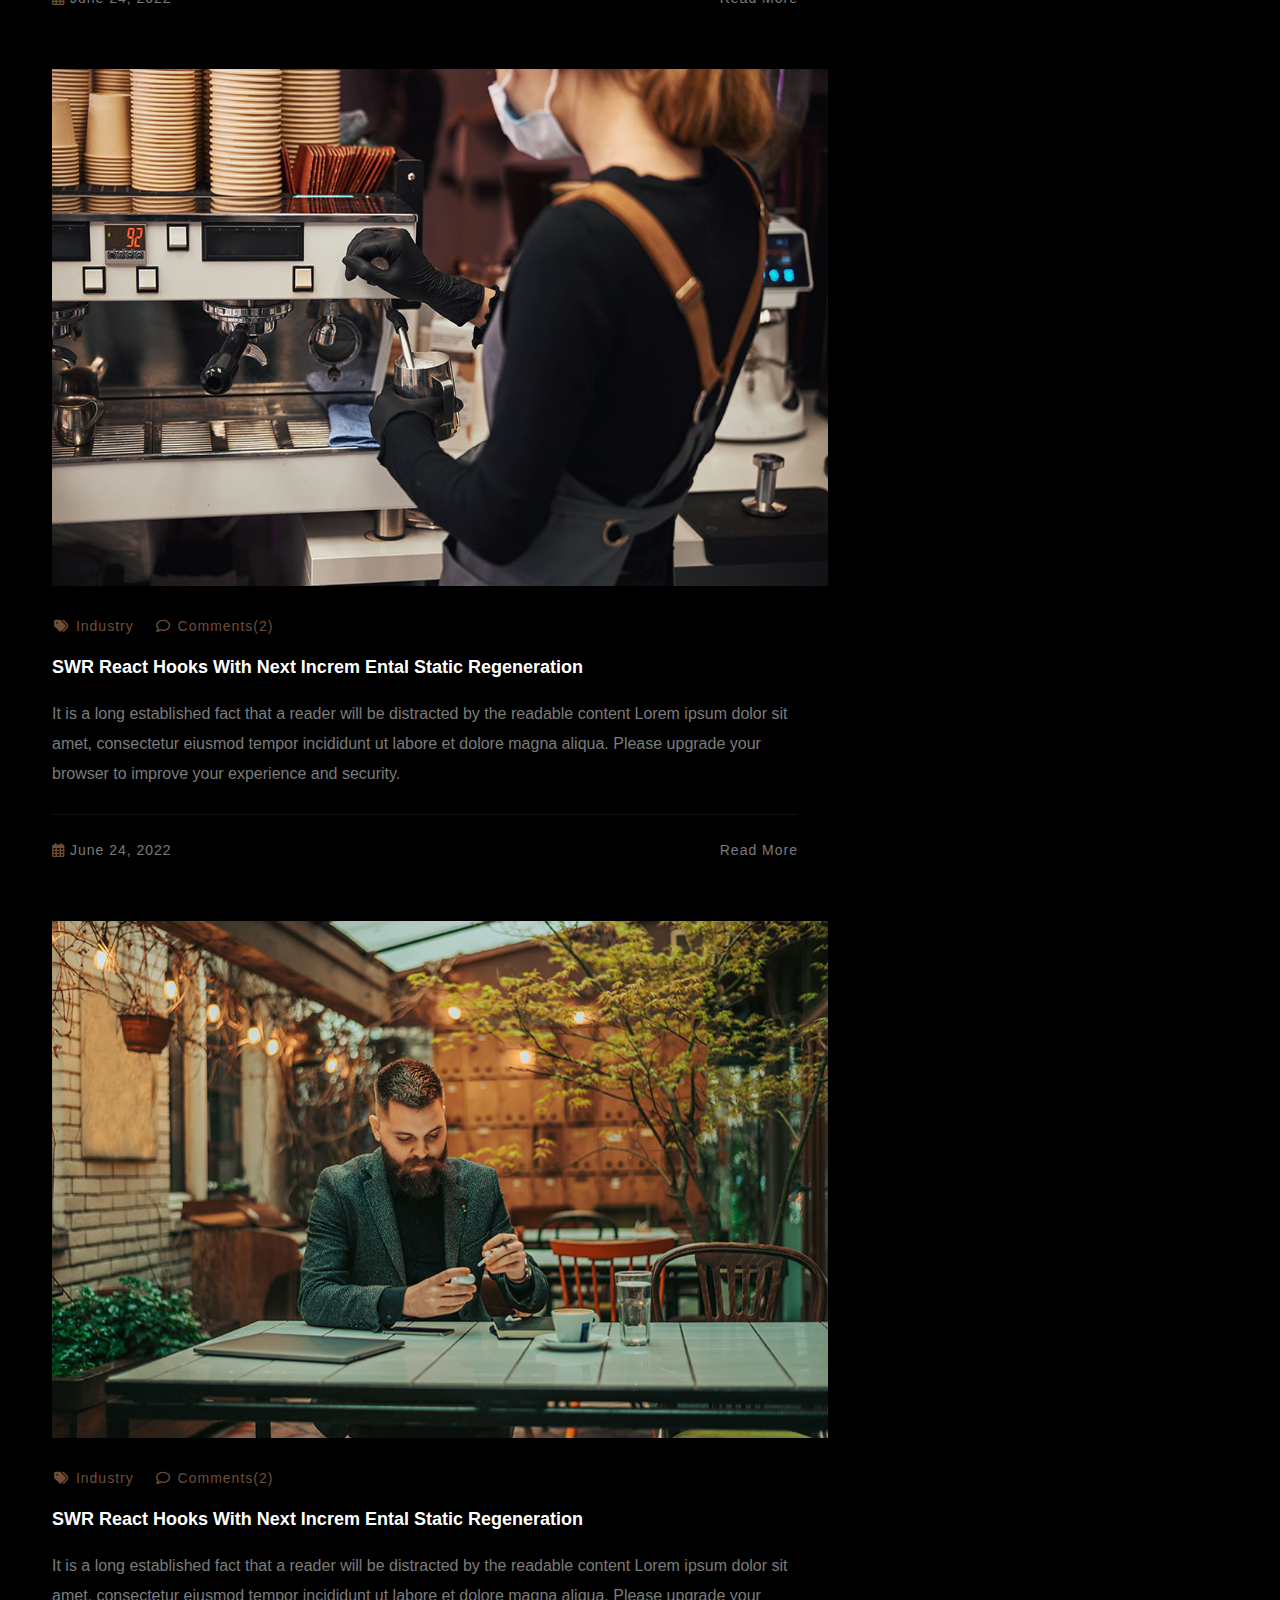
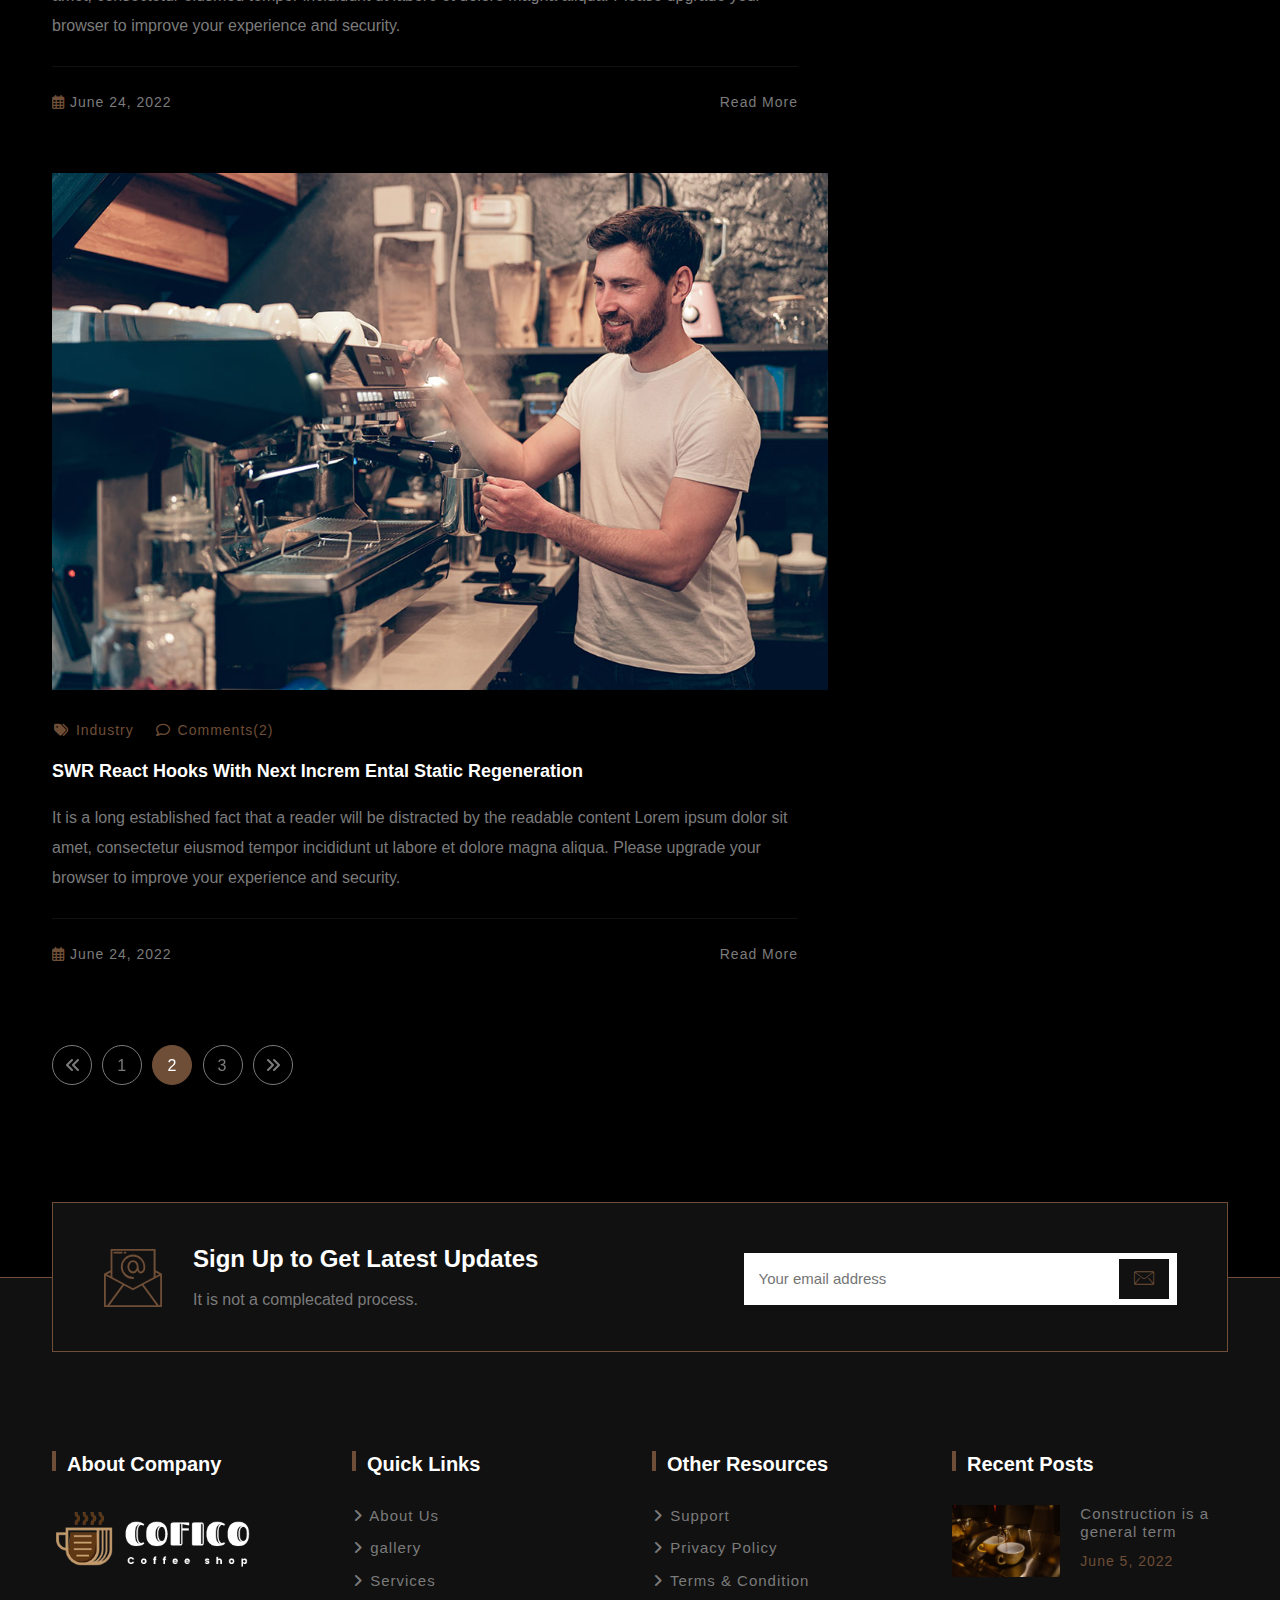
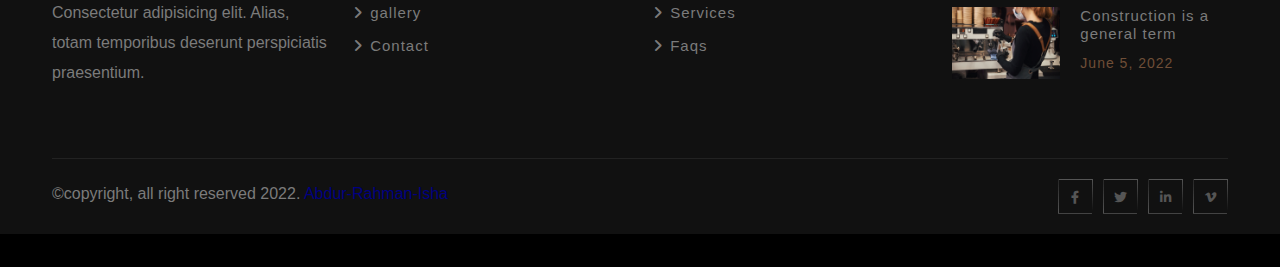
<file: blog.html>
<!doctype html>
<html class="no-js" lang="zxx">


<!-- Mirrored from html.iddrak.com/cofeco/blog.html by HTTrack Website Copier/3.x [XR&CO'2014], Thu, 20 Oct 2022 13:41:24 GMT -->

<head>
    <meta charset="utf-8">
    <meta http-equiv="x-ua-compatible" content="ie=edge">
    <title>Cofeco - Coffee Shop HTML Template</title>
    <meta name="description" content="">
    <meta name="viewport" content="width=device-width, initial-scale=1">

    <!-- Place favicon.ico in the root directory -->
    <link rel="shortcut icon" type="image/x-icon" href="assets/images/favicon.png">

    <!-- Css links start here -->
    <link rel="stylesheet" href="assets/css/animate.css">
    <link rel="stylesheet" href="assets/css/bootstrap.min.css">
    <link rel="stylesheet" href="assets/css/all.min.css">
    <link rel="stylesheet" href="assets/css/fontawesome.min.css">
    <link rel="stylesheet" href="assets/fonts/flaticon.css">
    <link rel="stylesheet" href="assets/css/owl.carousel.min.css">
    <link rel="stylesheet" href="assets/css/swiper-bundle.css">
    <link rel="stylesheet" href="assets/css/backtotop.css">
    <link rel="stylesheet" href="assets/css/style.css">
    <!-- Css links end here -->

</head>

<body id="default-home">

    <!--[if lte IE 9]>
    <p class="browserupgrade">You are using an <strong>outdated</strong> browser. Please <a href="https://browsehappy.com/">upgrade your browser</a> to improve your experience and security.</p>
    <![endif]-->

    <!-- Header start -->
    <header id="header-sticky" class="header-area style-01">
        <!-- Header top -->
        <div class="header__top d-none d-lg-block d-md-block">
            <div class="container">
                <div class="row">
                    <div class="col-lg-12">
                        <div class="header__content">
                            <div class="row">
                                <div class="col-lg-4 col-md-4">
                                    <div class="header__info">
                                        <ul class="d-flex">
                                            <li><i class="fa-solid fa-phone"></i> <span>Hotlne:</span> +880 1736 264 465
                                            </li>
                                        </ul>
                                    </div>
                                </div>
                                <div class="col-lg-4 col-md-4">
                                    <div class="brand d-flex justify-content-center">
                                        <img src="assets/images/brand-logo.png" alt="">
                                    </div>
                                </div>
                                <div class="col-lg-4 col-md-4">
                                    <div class="header__social">
                                        <ul class="d-flex justify-content-end">
                                            <li><a href="#"><i class="fa-brands fa-facebook-f"></i></a></li>
                                            <li><a href="#"><i class="fa-brands fa-twitter"></i></a></li>
                                            <li><a href="#"><i class="fa-brands fa-linkedin-in"></i></a></li>
                                            <li><a href="#"><i class="fa-brands fa-vimeo-v"></i></a></li>
                                        </ul>
                                    </div>
                                </div>
                            </div>
                        </div>
                    </div>
                </div>
            </div>
        </div>
        <!-- Header navigation start -->
        <div class="header-navigation">
            <div class="container">
                <div class="row align-items-center">
                    <div class="col-lg-12">
                        <div class="header-main-menu">
                            <div class="row">
                                <div class="col-xl-3 col-lg-3 col-md-3 col-12">
                                    <div class="logo-wrapper">
                                        <a href="index.html" class="logo"><img src="assets/images/logo.png" alt=""></a>
                                    </div>
                                </div>
                                <div class="col-xl-7 col-lg-6 col-md-5 col-12">
                                    <div class="header-content">

                                        <a class="header-toggle-menu" href="#0" title="Menu"><i
                                                class="fa fa-bars"></i></a>

                                        <nav class="header-nav-wrap">
                                            <h2 class="header-nav-heading h6">Site Navigation</h2>
                                            <ul class="header-nav">
                                                <li><a href="index.html" class="active" title="">Home</a></li>
                                                <li><a href="about.html" class="" title="">About</a></li>
                                                <li><a href="blog.html" class="" title="">Blog</a></li>
                                                <li><a href="contact.html" title="">Contact</a></li>
                                            </ul>
                                            <a href="#0" title="Close Menu"
                                                class="header-overlay-close close-mobile-menu">Close</a>
                                        </nav>
                                    </div>
                                </div>
                                <div class="col-xl-2 col-lg-3 col-md-3 col-12">
                                    <div class="header-btn d-flex justify-content-lg-end">
                                        <a href="menu.html" class="btn btn-secondary xs-mt-35">
                                            <i class="flaticon-right icon-arrow before"></i>
                                            <span class="label">Menu List</span>
                                            <i class="flaticon-right icon-arrow after"></i>
                                        </a>
                                    </div>
                                </div>
                            </div>
                        </div>
                    </div>
                </div>
            </div>
        </div>
    </header>
    <!-- Header end -->

    <main>

        <!-- Banner start -->
        <div id="banner-section" class="page-title" data-jarallax='{"speed": 0.6}'>
            <div class="overlay">
                <div class="container">
                    <div class="row">
                        <div class="col-lg-12">
                            <div class="breadcrubms text-center">
                                <h2 class="title">Blog</h2>
                            </div>
                        </div>
                    </div>
                </div>
            </div>
        </div>
        <!-- Banner end -->

        <!-- Blog start -->
        <section id="blog__section" class="mt-90 mb-110">
            <div class="container">
                <div class="row">
                    <!-- Blog content -->
                    <div class="col-lg-8">
                        <div class="row">
                            <div class="col-lg-12 col-sm-12">
                                <div class="blog__block mt-30">
                                    <div class="blog__thumb">
                                        <a href="blog-single.html"><img src="assets/images/blog/01.jpg" alt=""></a>
                                    </div>
                                    <div class="content mt-30">
                                        <ul class="meta__info d-flex">
                                            <li><a href="blog.html"><i class="fa-solid fa-tags"></i> Industry</a></li>
                                            <li><a href="blog-single.html"><i class="fa-regular fa-comment"></i>
                                                    Comments(2)</a></li>
                                        </ul>
                                        <h4 class="title mt-20 mb-20">
                                            <a href="blog-single.html">SWR React Hooks With Next Increm Ental Static
                                                Regeneration</a>
                                        </h4>

                                        <p class="text mt-20">It is a long established fact that a reader will be
                                            distracted by the readable content Lorem ipsum dolor sit amet, consectetur
                                            eiusmod tempor incididunt ut labore et dolore magna aliqua. Please upgrade
                                            your browser
                                            to improve your experience and security.</p>
                                        <ul class="blog__btn mt-25">
                                            <li class="date"><i class="fa-regular fa-calendar-days"></i> June 24, 2022
                                            </li>
                                            <li class="button">
                                                <a href="blog-single.html">Read More</a>
                                            </li>
                                        </ul>
                                    </div>
                                </div>
                            </div>
                            <div class="col-lg-12 col-sm-12">
                                <div class="blog__block mt-30">
                                    <div class="blog__thumb">
                                        <a href="blog-single.html"><img src="assets/images/blog/02.jpg" alt=""></a>
                                    </div>
                                    <div class="content mt-30">
                                        <ul class="meta__info d-flex">
                                            <li><a href="blog.html"><i class="fa-solid fa-tags"></i> Industry</a></li>
                                            <li><a href="blog-single.html"><i class="fa-regular fa-comment"></i>
                                                    Comments(2)</a></li>
                                        </ul>
                                        <h4 class="title mt-20 mb-20">
                                            <a href="blog-single.html">SWR React Hooks With Next Increm Ental Static
                                                Regeneration</a>
                                        </h4>

                                        <p class="text mt-20">It is a long established fact that a reader will be
                                            distracted by the readable content Lorem ipsum dolor sit amet, consectetur
                                            eiusmod tempor incididunt ut labore et dolore magna aliqua. Please upgrade
                                            your browser
                                            to improve your experience and security.</p>
                                        <ul class="blog__btn mt-25">
                                            <li class="date"><i class="fa-regular fa-calendar-days"></i> June 24, 2022
                                            </li>
                                            <li class="button">
                                                <a href="blog-single.html">Read More</a>
                                            </li>
                                        </ul>
                                    </div>
                                </div>
                            </div>
                            <div class="col-lg-12 col-sm-12">
                                <div class="blog__block mt-30">
                                    <div class="blog__thumb">
                                        <a href="blog-single.html"><img src="assets/images/blog/03.jpg" alt=""></a>
                                    </div>
                                    <div class="content mt-30">
                                        <ul class="meta__info d-flex">
                                            <li><a href="blog.html"><i class="fa-solid fa-tags"></i> Industry</a></li>
                                            <li><a href="blog-single.html"><i class="fa-regular fa-comment"></i>
                                                    Comments(2)</a></li>
                                        </ul>
                                        <h4 class="title mt-20 mb-20">
                                            <a href="blog-single.html">SWR React Hooks With Next Increm Ental Static
                                                Regeneration</a>
                                        </h4>

                                        <p class="text mt-20">It is a long established fact that a reader will be
                                            distracted by the readable content Lorem ipsum dolor sit amet, consectetur
                                            eiusmod tempor incididunt ut labore et dolore magna aliqua. Please upgrade
                                            your browser
                                            to improve your experience and security.</p>
                                        <ul class="blog__btn mt-25">
                                            <li class="date"><i class="fa-regular fa-calendar-days"></i> June 24, 2022
                                            </li>
                                            <li class="button">
                                                <a href="blog-single.html">Read More</a>
                                            </li>
                                        </ul>
                                    </div>
                                </div>
                            </div>
                            <div class="col-lg-12 col-sm-12">
                                <div class="blog__block mt-30">
                                    <div class="blog__thumb">
                                        <a href="blog-single.html"><img src="assets/images/blog/04.jpg" alt=""></a>
                                    </div>
                                    <div class="content mt-30">
                                        <ul class="meta__info d-flex">
                                            <li><a href="blog.html"><i class="fa-solid fa-tags"></i> Industry</a></li>
                                            <li><a href="blog-single.html"><i class="fa-regular fa-comment"></i>
                                                    Comments(2)</a></li>
                                        </ul>
                                        <h4 class="title mt-20 mb-20">
                                            <a href="blog-single.html">SWR React Hooks With Next Increm Ental Static
                                                Regeneration</a>
                                        </h4>

                                        <p class="text mt-20">It is a long established fact that a reader will be
                                            distracted by the readable content Lorem ipsum dolor sit amet, consectetur
                                            eiusmod tempor incididunt ut labore et dolore magna aliqua. Please upgrade
                                            your browser
                                            to improve your experience and security.</p>
                                        <ul class="blog__btn mt-25">
                                            <li class="date"><i class="fa-regular fa-calendar-days"></i> June 24, 2022
                                            </li>
                                            <li class="button">
                                                <a href="blog-single.html">Read More</a>
                                            </li>
                                        </ul>
                                    </div>
                                </div>
                            </div>
                            <div class="col-lg-12 col-sm-12">
                                <div class="blog__block mt-30">
                                    <div class="blog__thumb">
                                        <a href="blog-single.html"><img src="assets/images/blog/05.jpg" alt=""></a>
                                    </div>
                                    <div class="content mt-30">
                                        <ul class="meta__info d-flex">
                                            <li><a href="blog.html"><i class="fa-solid fa-tags"></i> Industry</a></li>
                                            <li><a href="blog-single.html"><i class="fa-regular fa-comment"></i>
                                                    Comments(2)</a></li>
                                        </ul>
                                        <h4 class="title mt-20 mb-20">
                                            <a href="blog-single.html">SWR React Hooks With Next Increm Ental Static
                                                Regeneration</a>
                                        </h4>

                                        <p class="text mt-20">It is a long established fact that a reader will be
                                            distracted by the readable content Lorem ipsum dolor sit amet, consectetur
                                            eiusmod tempor incididunt ut labore et dolore magna aliqua. Please upgrade
                                            your browser
                                            to improve your experience and security.</p>
                                        <ul class="blog__btn mt-25">
                                            <li class="date"><i class="fa-regular fa-calendar-days"></i> June 24, 2022
                                            </li>
                                            <li class="button">
                                                <a href="blog-single.html">Read More</a>
                                            </li>
                                        </ul>
                                    </div>
                                </div>
                            </div>
                            <div class="col-lg-12 col-sm-12">
                                <div class="blog__block mt-30">
                                    <div class="blog__thumb">
                                        <a href="blog-single.html"><img src="assets/images/blog/06.jpg" alt=""></a>
                                    </div>
                                    <div class="content mt-30">
                                        <ul class="meta__info d-flex">
                                            <li><a href="blog.html"><i class="fa-solid fa-tags"></i> Industry</a></li>
                                            <li><a href="blog-single.html"><i class="fa-regular fa-comment"></i>
                                                    Comments(2)</a></li>
                                        </ul>
                                        <h4 class="title mt-20 mb-20">
                                            <a href="blog-single.html">SWR React Hooks With Next Increm Ental Static
                                                Regeneration</a>
                                        </h4>

                                        <p class="text mt-20">It is a long established fact that a reader will be
                                            distracted by the readable content Lorem ipsum dolor sit amet, consectetur
                                            eiusmod tempor incididunt ut labore et dolore magna aliqua. Please upgrade
                                            your browser
                                            to improve your experience and security.</p>
                                        <ul class="blog__btn mt-25">
                                            <li class="date"><i class="fa-regular fa-calendar-days"></i> June 24, 2022
                                            </li>
                                            <li class="button">
                                                <a href="blog-single.html">Read More</a>
                                            </li>
                                        </ul>
                                    </div>
                                </div>
                            </div>
                        </div>
                        <div class="row">
                            <div class="col-lg-12">
                                <div class="blog-pagination mt-50">
                                    <nav>
                                        <ul>
                                            <li>
                                                <a href="blog.html">
                                                    <i class="fa fa-angle-double-left"></i>
                                                </a>
                                            </li>
                                            <li>
                                                <a href="blog.html">1</a>
                                            </li>
                                            <li>
                                                <span class="current">2</span>
                                            </li>
                                            <li>
                                                <a href="blog.html">3</a>
                                            </li>
                                            <li>
                                                <a href="blog.html">
                                                    <i class="fa fa-angle-double-right"></i>
                                                </a>
                                            </li>
                                        </ul>
                                    </nav>
                                </div>
                            </div>
                        </div>
                    </div>
                    <!-- Blog sidebar -->
                    <div class="col-lg-4">
                        <div class="blog-sidebar-wrapper pl-30 xs-pl-0 sm-pl-0 md-pl-0 mt-30 md-mt-50 xs-mt-50">
                            <div class="widget mb-55">
                                <div class="content">
                                    <div class="heading mb-30">
                                        <h4 class="title">Search Here</h4>
                                    </div>
                                    <div class="blog-sidebar-search p-relative">
                                        <form action="#">
                                            <input type="text" placeholder="Search Keyword">
                                            <button type="submit">
                                                <i class="fa-solid fa-magnifying-glass"></i>
                                            </button>
                                        </form>
                                    </div>
                                </div>
                            </div>
                            <div class="widget mb-55">
                                <div class="heading mb-30">
                                    <h4 class="title">Recent posts</h4>
                                </div>
                                <div class="content">
                                    <div class="rc-post-wrapper">
                                        <div class="rc-post d-flex align-items-start mt-20">
                                            <div class="rc-thumb pr-20">
                                                <a href="blog-single.html"><img
                                                        src="assets/images/blog/recent-post/01.jpg" alt=""></a>
                                            </div>
                                            <div class="rc-content">
                                                <h6 class="rc-title"><a href="blog-single.html">Intrinsic
                                                        Motivation.</a></h6>
                                                <div class="rc-meta">
                                                    <span><i class="fa-solid fa-calendar-days"></i> October 30,
                                                        2021</span>
                                                </div>
                                            </div>
                                        </div>
                                        <div class="rc-post d-flex align-items-start mt-20">
                                            <div class="rc-thumb pr-20">
                                                <a href="blog-single.html"><img
                                                        src="assets/images/blog/recent-post/02.jpg" alt=""></a>
                                            </div>
                                            <div class="rc-content">
                                                <h6 class="rc-title"><a href="blog-single.html">Grading Student.</a>
                                                </h6>
                                                <div class="rc-meta">
                                                    <span><i class="fa-solid fa-calendar-days"></i> October 25,
                                                        2021</span>
                                                </div>
                                            </div>
                                        </div>
                                        <div class="rc-post d-flex align-items-start mt-20">
                                            <div class="rc-thumb pr-20">
                                                <a href="blog-single.html"><img
                                                        src="assets/images/blog/recent-post/03.jpg" alt=""></a>
                                            </div>
                                            <div class="rc-content">
                                                <h6 class="rc-title"><a href="blog-single.html">Evolution of Visual</a>
                                                </h6>
                                                <div class="rc-meta">
                                                    <span><i class="fa-solid fa-calendar-days"></i> October 24,
                                                        2021</span>
                                                </div>
                                            </div>
                                        </div>
                                    </div>
                                </div>
                            </div>
                            <div class="widget mb-55">
                                <div class="heading mb-30">
                                    <h4 class="title">Category</h4>
                                </div>
                                <div class="content">
                                    <ul>
                                        <li><a href="blog.html"><i class="fa-solid fa-angle-right"></i> Construction</a>
                                        </li>
                                        <li><a href="blog.html"><i class="fa-solid fa-angle-right"></i> Industrial
                                                (4)</a></li>
                                        <li><a href="blog.html"><i class="fa-solid fa-angle-right"></i> Automation
                                                (8)</a></li>
                                        <li><a href="blog.html"><i class="fa-solid fa-angle-right"></i> Business (5)</a>
                                        </li>
                                        <li><a href="blog.html"><i class="fa-solid fa-angle-right"></i> UX Design
                                                (3)</a></li>
                                        <li><a href="blog.html"><i class="fa-solid fa-angle-right"></i> WordPress
                                                (3)</a></li>
                                    </ul>
                                </div>
                            </div>
                        </div>
                    </div>
                </div>
            </div>
        </section>
        <!-- Blog end -->

    </main>

    <!-- Newsletter start -->
    <section id="newsletter-section">
        <div class="container">
            <div class="newsletter">
                <div class="row">
                    <div class="col-lg-7 col-md-6 col-12">
                        <div class="newsletter-content d-flex">
                            <div class="icon">
                                <i class="flaticon-email"></i>
                            </div>
                            <div class="content">
                                <h3>Sign Up to Get Latest Updates</h3>
                                <p class="text">It is not a complecated process.</p>
                            </div>
                        </div>
                    </div>
                    <div class="col-lg-5 col-md-6 col-12">
                        <div class="newsletter-form mt-50">
                            <form action="#">
                                <input type="email" placeholder="Your email address">
                                <button><i class="flaticon-mail"></i></button>
                            </form>
                        </div>
                    </div>
                </div>
            </div>
        </div>
    </section>
    <!-- Newsletter end -->

    <!-- Footer start -->
    <footer id="footer-section" class="footer-area">
        <div class="overlay">
            <div class="container">
                <div class="row">
                    <div class="col-lg-3 col-sm-6 col-md-6">
                        <div class="footer-widget widget mt-50 footer-about">
                            <h3 class="title">About Company</h3>
                            <div class="logo mt-30 mb-30">
                                <a href="index.html"> <img src="assets/images/logo.png" alt="footer logo"></a>
                            </div>
                            <p class="text">Consectetur adipisicing elit. Alias, totam temporibus deserunt perspiciatis
                                praesentium.</p>
                        </div>
                    </div>
                    <div class="col-lg-3 col-sm-6 col-md-6">
                        <div class="footer-widget widget mt-50">
                            <h3 class="title">Quick Links</h3>
                            <ul class="mt-20">
                                <li><a href="#!"><i class="fa-solid fa-angle-right"></i> About Us</a></li>
                                <li><a href="#!"><i class="fa-solid fa-angle-right"></i> gallery</a></li>
                                <li><a href="#!"><i class="fa-solid fa-angle-right"></i> Services</a></li>
                                <li><a href="#!"><i class="fa-solid fa-angle-right"></i> gallery</a></li>
                                <li><a href="#!"><i class="fa-solid fa-angle-right"></i> Contact</a></li>
                            </ul>
                        </div>
                    </div>
                    <div class="col-lg-3 col-sm-6 col-md-6">
                        <div class="footer-widget widget mt-50">
                            <h3 class="title">Other Resources</h3>
                            <ul class="mt-20">
                                <li><a href="#!"><i class="fa-solid fa-angle-right"></i> Support</a></li>
                                <li><a href="#!"><i class="fa-solid fa-angle-right"></i> Privacy Policy</a></li>
                                <li><a href="#!"><i class="fa-solid fa-angle-right"></i> Terms & Condition</a></li>
                                <li><a href="#!"><i class="fa-solid fa-angle-right"></i> Services</a></li>
                                <li><a href="#!"><i class="fa-solid fa-angle-right"></i> Faqs</a></li>
                            </ul>
                        </div>
                    </div>
                    <div class="col-lg-3 col-sm-6 col-md-6">
                        <div class="footer-widget widget mt-50">
                            <h3 class="title">Recent Posts</h3>
                            <ul class="d-flex mt-20">
                                <li><img src="assets/images/blog/01.jpg" alt=""></li>
                                <li>
                                    <a href="blog-single.html">
                                        <h5>Construction is a general term</h5>
                                    </a>
                                    <span>June 5, 2022</span>
                                </li>
                            </ul>
                            <ul class="d-flex mt-20">
                                <li><img src="assets/images/blog/04.jpg" alt=""></li>
                                <li>
                                    <a href="blog-single.html">
                                        <h5>Construction is a general term</h5>
                                    </a>
                                    <span>June 5, 2022</span>
                                </li>
                            </ul>
                        </div>
                    </div>
                </div>
            </div>
            <div class="container">
                <div class="row">
                    <div class="col-lg-12">
                        <div class="copyright">
                            <div class="row">
                                <div class="col-lg-6 col-sm-7">
                                    <div>
                                        <p class="text">©copyright, all right reserved 2022. <a href="https://www.facebook.com/abdurrahmanisha1" style="color: navy;">Abdur-Rahman-Isha</a></p>
                                    </div>
                                </div>
                                <div class="col-lg-6 col-sm-5">
                                    <ul class="footer-social d-flex justify-content-lg-end justify-content-sm-end">
                                        <li><a href="#"><i class="fa-brands fa-facebook-f"></i></a></li>
                                        <li><a href="#"><i class="fa-brands fa-twitter"></i></a></li>
                                        <li><a href="#"><i class="fa-brands fa-linkedin-in"></i></a></li>
                                        <li><a href="#"><i class="fa-brands fa-vimeo-v"></i></a></li>
                                    </ul>
                                </div>
                            </div>
                        </div>
                    </div>
                </div>
            </div>
        </div>
    </footer>
    <!-- Footer end -->

    <!-- back to top start -->
    <div class="progress-wrap">
        <svg class="progress-circle svg-content" width="100%" height="100%" viewBox="-1 -1 102 102">
            <path d="M50,1 a49,49 0 0,1 0,98 a49,49 0 0,1 0,-98" />
        </svg>
        <i class="fa-solid fa-arrow-up-long"></i>
    </div>
    <!-- back to top end -->

    <!-- Preloader start -->
    <div class="preloader" id="preloader">
        <div class="preloader-inner">
            <div class="center">
                <span></span>
                <span></span>
                <span></span>
                <span></span>
            </div>
            <hr />
        </div>
    </div>
    <!-- Preloader end -->

    <!-- JS -->
    <script src="assets/js/jquery-2.2.4.min.js"></script>
    <script src="assets/js/popper.min.js"></script>
    <script src="assets/js/bootstrap.min.js"></script>
    <script src="assets/js/wow.min.js"></script>
    <script src="assets/js/owl.carousel.min.js"></script>
    <script src="assets/js/waypoints.min.js"></script>
    <script src="assets/js/quote-form.js"></script>
    <script src="assets/js/jarallax.min.js"></script>
    <script src="assets/js/swiper-bundle.js"></script>
    <script src="assets/js/backtotop.js"></script>
    <script src="assets/js/main.js"></script>

</body>


<!-- Mirrored from html.iddrak.com/cofeco/blog.html by HTTrack Website Copier/3.x [XR&CO'2014], Thu, 20 Oct 2022 13:41:55 GMT -->

</html>
</file>
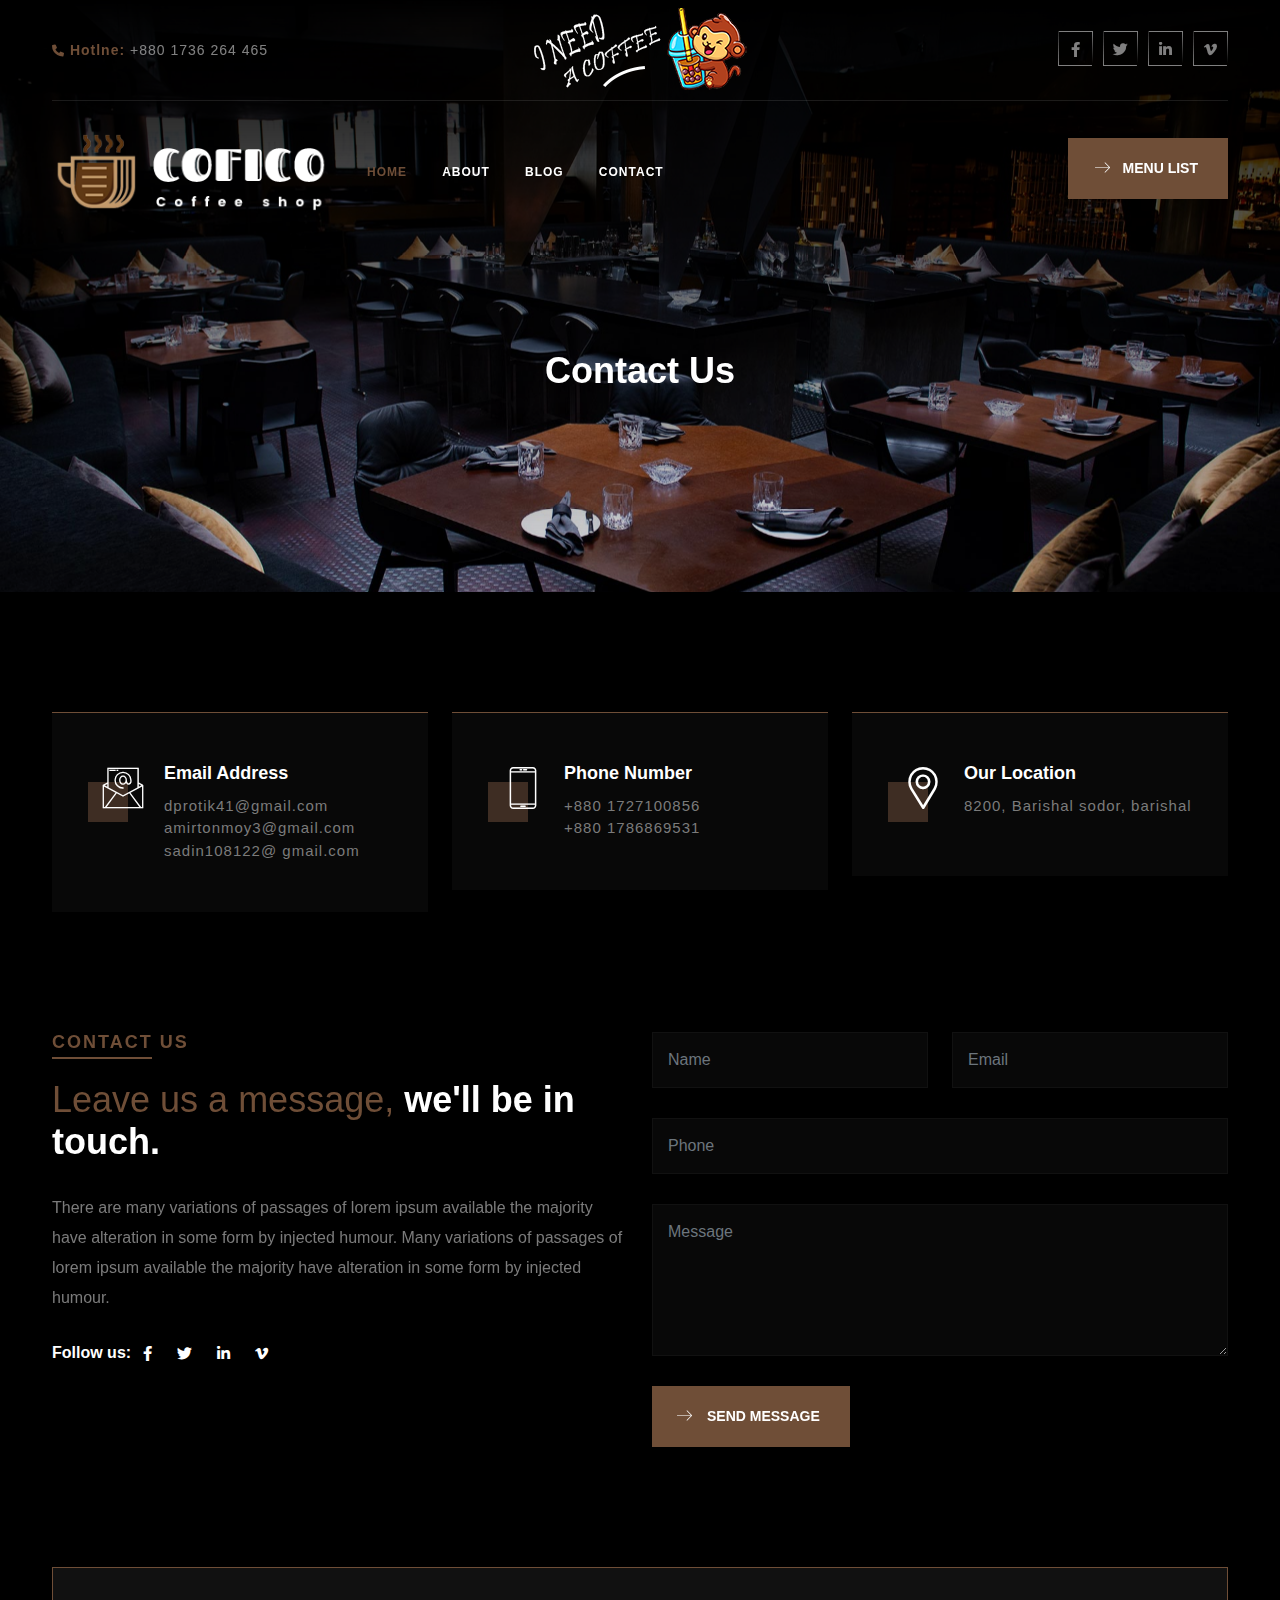
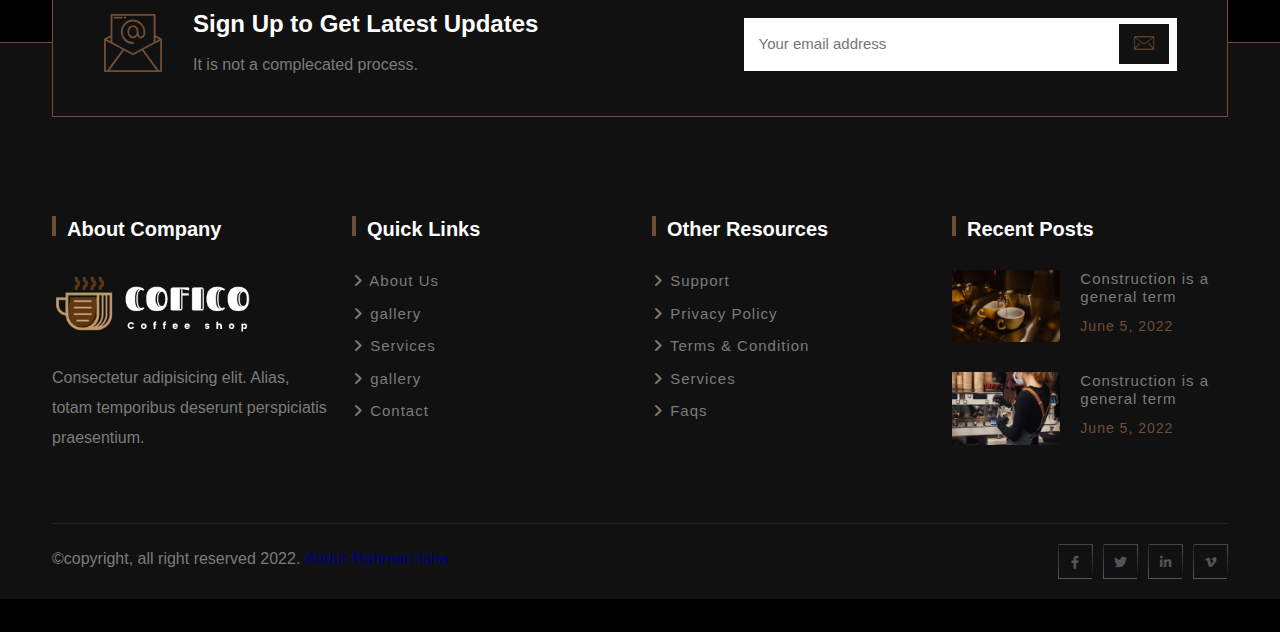
<file: contact.html>
<!doctype html>
<html class="no-js" lang="zxx">


<!-- Mirrored from html.iddrak.com/cofeco/contact.html by HTTrack Website Copier/3.x [XR&CO'2014], Thu, 20 Oct 2022 13:41:58 GMT -->

<head>
    <meta charset="utf-8">
    <meta http-equiv="x-ua-compatible" content="ie=edge">
    <title>Cofeco - Coffee Shop HTML Template</title>
    <meta name="description" content="">
    <meta name="viewport" content="width=device-width, initial-scale=1">

    <!-- Place favicon.ico in the root directory -->
    <link rel="shortcut icon" type="image/x-icon" href="assets/images/favicon.png">

    <!-- Css links start here -->
    <link rel="stylesheet" href="assets/css/animate.css">
    <link rel="stylesheet" href="assets/css/bootstrap.min.css">
    <link rel="stylesheet" href="assets/css/all.min.css">
    <link rel="stylesheet" href="assets/css/fontawesome.min.css">
    <link rel="stylesheet" href="assets/fonts/flaticon.css">
    <link rel="stylesheet" href="assets/css/owl.carousel.min.css">
    <link rel="stylesheet" href="assets/css/swiper-bundle.css">
    <link rel="stylesheet" href="assets/css/backtotop.css">
    <link rel="stylesheet" href="assets/css/style.css">
    <!-- Css links end here -->

</head>

<body id="default-home">

    <!--[if lte IE 9]>
    <p class="browserupgrade">You are using an <strong>outdated</strong> browser. Please <a href="https://browsehappy.com/">upgrade your browser</a> to improve your experience and security.</p>
    <![endif]-->

    <!-- Header start -->
    <header id="header-sticky" class="header-area style-01">
        <!-- Header top -->
        <div class="header__top d-none d-lg-block d-md-block">
            <div class="container">
                <div class="row">
                    <div class="col-lg-12">
                        <div class="header__content">
                            <div class="row">
                                <div class="col-lg-4 col-md-4">
                                    <div class="header__info">
                                        <ul class="d-flex">
                                            <li><i class="fa-solid fa-phone"></i> <span>Hotlne:</span> +880 1736 264 465
                                            </li>
                                        </ul>
                                    </div>
                                </div>
                                <div class="col-lg-4 col-md-4">
                                    <div class="brand d-flex justify-content-center">
                                        <img src="assets/images/brand-logo.png" alt="">
                                    </div>
                                </div>
                                <div class="col-lg-4 col-md-4">
                                    <div class="header__social">
                                        <ul class="d-flex justify-content-end">
                                            <li><a href="#"><i class="fa-brands fa-facebook-f"></i></a></li>
                                            <li><a href="#"><i class="fa-brands fa-twitter"></i></a></li>
                                            <li><a href="#"><i class="fa-brands fa-linkedin-in"></i></a></li>
                                            <li><a href="#"><i class="fa-brands fa-vimeo-v"></i></a></li>
                                        </ul>
                                    </div>
                                </div>
                            </div>
                        </div>
                    </div>
                </div>
            </div>
        </div>
        <!-- Header navigation start -->
        <div class="header-navigation">
            <div class="container">
                <div class="row align-items-center">
                    <div class="col-lg-12">
                        <div class="header-main-menu">
                            <div class="row">
                                <div class="col-xl-3 col-lg-3 col-md-3 col-12">
                                    <div class="logo-wrapper">
                                        <a href="index.html" class="logo"><img src="assets/images/logo.png" alt=""></a>
                                    </div>
                                </div>
                                <div class="col-xl-7 col-lg-6 col-md-5 col-12">
                                    <div class="header-content">

                                        <a class="header-toggle-menu" href="#0" title="Menu"><i
                                                class="fa fa-bars"></i></a>

                                        <nav class="header-nav-wrap">
                                            <h2 class="header-nav-heading h6">Site Navigation</h2>
                                            <ul class="header-nav">
                                                <li><a href="index.html" class="active" title="">Home</a></li>
                                                <li><a href="about.html" class="" title="">About</a></li>
                                                <li><a href="blog.html" class="" title="">Blog</a></li>
                                                <li><a href="contact.html" title="">Contact</a></li>
                                            </ul>
                                            <a href="#0" title="Close Menu"
                                                class="header-overlay-close close-mobile-menu">Close</a>
                                        </nav>
                                    </div>
                                </div>
                                <div class="col-xl-2 col-lg-3 col-md-3 col-12">
                                    <div class="header-btn d-flex justify-content-lg-end">
                                        <a href="menu.html" class="btn btn-secondary xs-mt-35">
                                            <i class="flaticon-right icon-arrow before"></i>
                                            <span class="label">Menu List</span>
                                            <i class="flaticon-right icon-arrow after"></i>
                                        </a>
                                    </div>
                                </div>
                            </div>
                        </div>
                    </div>
                </div>
            </div>
        </div>
    </header>
    <!-- Header end -->

    <main>

        <!-- Banner start -->
        <div id="banner-section" class="page-title" data-jarallax='{"speed": 0.6}'>
            <div class="overlay">
                <div class="container">
                    <div class="row">
                        <div class="col-lg-12">
                            <div class="breadcrubms text-center">
                                <h2 class="title">Contact Us</h2>
                            </div>
                        </div>
                    </div>
                </div>
            </div>
        </div>
        <!-- Banner end -->

        <!-- Contact info start -->
        <section id="contact__info__section" class="mt-120">
            <div class="container">
                <div class="row">
                    <div class="col-lg-4">
                        <div class="info d-flex">
                            <div class="icon">
                                <i class="flaticon-email"></i>
                            </div>
                            <div class="content">
                                <h4 class="title">Email Address</h4>
                                <ul>
                                    <li>dprotik41@gmail.com</li>
                                    <li>amirtonmoy3@gmail.com</li>
                                    <li>sadin108122@ gmail.com</li>
                                </ul>
                            </div>
                        </div>
                    </div>
                    <div class="col-lg-4">
                        <div class="info d-flex">
                            <div class="icon">
                                <i class="flaticon-mobile"></i>
                            </div>
                            <div class="content">
                                <h4 class="title">Phone Number</h4>
                                <ul>
                                    <li>+880 1727100856</li>
                                    <li>+880 1786869531</li>
                                </ul>
                            </div>
                        </div>
                    </div>
                    <div class="col-lg-4">
                        <div class="info d-flex">
                            <div class="icon">
                                <i class="flaticon-placeholder"></i>
                            </div>
                            <div class="content">
                                <h4 class="title">Our Location</h4>
                                <ul>
                                    <li> 8200, Barishal sodor, barishal </li>
                                </ul>
                            </div>
                        </div>
                    </div>
                </div>
            </div>
        </section>
        <!-- Contact info end -->

        <!-- Contact start  -->
        <section id="contact__section" class="contact-area mt-120 mb-120">
            <div class="container">
                <div class="row">
                    <div class="col-lg-12">
                    </div>
                </div>
                <div class="row">
                    <div class="col-lg-6">
                        <div class="section__title style-01">
                            <h4 class="subtitle">CONTACT US</h4>
                            <h2 class="title"><span>Leave us a message,</span> we'll be in touch.</h2>
                            <p class="text mt-30">There are many variations of passages of lorem ipsum available the
                                majority have alteration in some form by injected humour. Many variations of passages of
                                lorem ipsum available the majority have alteration in some form by
                                injected humour.
                            </p>
                        </div>
                        <div class="contact__social d-flex mt-30 xs-mb-50 sm-mb-50 md-mb-50">
                            <h6 class="title">Follow us: </h6>
                            <ul class="d-flex">
                                <li><a href="#"><i class="fa-brands fa-facebook-f"></i></a></li>
                                <li><a href="#"><i class="fa-brands fa-twitter"></i></a></li>
                                <li><a href="#"><i class="fa-brands fa-linkedin-in"></i></a></li>
                                <li><a href="#"><i class="fa-brands fa-vimeo-v"></i></a></li>
                            </ul>
                        </div>
                    </div>
                    <div class="col-lg-6 col-md-12">
                        <div class="comment-form-wrap">
                            <div id="form-messages"></div>
                            <form id="ajax-contact" method="post"
                                action="http://html.iddrak.com/cofeco/contact-form.php"
                                class="comment-form contact-form">
                                <div class="row">
                                    <div class="col-lg-6 col-md-6">
                                        <div class="form-group">
                                            <input type="text" id="name" name="name" class="form-control"
                                                placeholder="Name">
                                        </div>
                                    </div>
                                    <div class="col-lg-6 col-md-6">
                                        <div class="form-group xs-mt-30">
                                            <input type="email" id="email" name="email" class="form-control"
                                                placeholder="Email">
                                        </div>
                                    </div>
                                    <div class="col-lg-12">
                                        <div class="form-group mt-30">
                                            <input type="text" id="subject" name="subject" class="form-control"
                                                placeholder="Phone">
                                        </div>
                                    </div>
                                    <div class="col-lg-12">
                                        <div class="form-group textarea mt-30">
                                            <textarea id="message" name="message" rows="5" class="form-control"
                                                placeholder="Message"></textarea>
                                        </div>
                                    </div>
                                    <div class="col-lg-12">
                                        <div class="comment-btn mt-30">
                                            <button class="btn btn-secondary">
                                                <i class="flaticon-right icon-arrow before"></i>
                                                <span class="label">Send Message</span>
                                                <i class="flaticon-right icon-arrow after"></i>
                                            </button>
                                        </div>
                                    </div>
                                </div>
                            </form>
                        </div>
                    </div>
                </div>
            </div>
        </section>
        <!-- Contact end -->

    </main>

    <!-- Newsletter start -->
    <section id="newsletter-section">
        <div class="container">
            <div class="newsletter">
                <div class="row">
                    <div class="col-lg-7 col-md-6 col-12">
                        <div class="newsletter-content d-flex">
                            <div class="icon">
                                <i class="flaticon-email"></i>
                            </div>
                            <div class="content">
                                <h3>Sign Up to Get Latest Updates</h3>
                                <p class="text">It is not a complecated process.</p>
                            </div>
                        </div>
                    </div>
                    <div class="col-lg-5 col-md-6 col-12">
                        <div class="newsletter-form mt-50">
                            <form action="#">
                                <input type="email" placeholder="Your email address">
                                <button><i class="flaticon-mail"></i></button>
                            </form>
                        </div>
                    </div>
                </div>
            </div>
        </div>
    </section>
    <!-- Newsletter end -->

    <!-- Footer start -->
    <footer id="footer-section" class="footer-area">
        <div class="overlay">
            <div class="container">
                <div class="row">
                    <div class="col-lg-3 col-sm-6 col-md-6">
                        <div class="footer-widget widget mt-50 footer-about">
                            <h3 class="title">About Company</h3>
                            <div class="logo mt-30 mb-30">
                                <a href="index.html"> <img src="assets/images/logo.png" alt="footer logo"></a>
                            </div>
                            <p class="text">Consectetur adipisicing elit. Alias, totam temporibus deserunt perspiciatis
                                praesentium.</p>
                        </div>
                    </div>
                    <div class="col-lg-3 col-sm-6 col-md-6">
                        <div class="footer-widget widget mt-50">
                            <h3 class="title">Quick Links</h3>
                            <ul class="mt-20">
                                <li><a href="#!"><i class="fa-solid fa-angle-right"></i> About Us</a></li>
                                <li><a href="#!"><i class="fa-solid fa-angle-right"></i> gallery</a></li>
                                <li><a href="#!"><i class="fa-solid fa-angle-right"></i> Services</a></li>
                                <li><a href="#!"><i class="fa-solid fa-angle-right"></i> gallery</a></li>
                                <li><a href="#!"><i class="fa-solid fa-angle-right"></i> Contact</a></li>
                            </ul>
                        </div>
                    </div>
                    <div class="col-lg-3 col-sm-6 col-md-6">
                        <div class="footer-widget widget mt-50">
                            <h3 class="title">Other Resources</h3>
                            <ul class="mt-20">
                                <li><a href="#!"><i class="fa-solid fa-angle-right"></i> Support</a></li>
                                <li><a href="#!"><i class="fa-solid fa-angle-right"></i> Privacy Policy</a></li>
                                <li><a href="#!"><i class="fa-solid fa-angle-right"></i> Terms & Condition</a></li>
                                <li><a href="#!"><i class="fa-solid fa-angle-right"></i> Services</a></li>
                                <li><a href="#!"><i class="fa-solid fa-angle-right"></i> Faqs</a></li>
                            </ul>
                        </div>
                    </div>
                    <div class="col-lg-3 col-sm-6 col-md-6">
                        <div class="footer-widget widget mt-50">
                            <h3 class="title">Recent Posts</h3>
                            <ul class="d-flex mt-20">
                                <li><img src="assets/images/blog/01.jpg" alt=""></li>
                                <li>
                                    <a href="blog-single.html">
                                        <h5>Construction is a general term</h5>
                                    </a>
                                    <span>June 5, 2022</span>
                                </li>
                            </ul>
                            <ul class="d-flex mt-20">
                                <li><img src="assets/images/blog/04.jpg" alt=""></li>
                                <li>
                                    <a href="blog-single.html">
                                        <h5>Construction is a general term</h5>
                                    </a>
                                    <span>June 5, 2022</span>
                                </li>
                            </ul>
                        </div>
                    </div>
                </div>
            </div>
            <div class="container">
                <div class="row">
                    <div class="col-lg-12">
                        <div class="copyright">
                            <div class="row">
                                <div class="col-lg-6 col-sm-7">
                                    <div>
                                        <p class="text">©copyright, all right reserved 2022. <a href="https://www.facebook.com/abdurrahmanisha1" style="color: navy;">Abdur-Rahman-Isha</a></p>
                                    </div>
                                </div>
                                <div class="col-lg-6 col-sm-5">
                                    <ul class="footer-social d-flex justify-content-lg-end justify-content-sm-end">
                                        <li><a href="#"><i class="fa-brands fa-facebook-f"></i></a></li>
                                        <li><a href="#"><i class="fa-brands fa-twitter"></i></a></li>
                                        <li><a href="#"><i class="fa-brands fa-linkedin-in"></i></a></li>
                                        <li><a href="#"><i class="fa-brands fa-vimeo-v"></i></a></li>
                                    </ul>
                                </div>
                            </div>
                        </div>
                    </div>
                </div>
            </div>
        </div>
    </footer>
    <!-- Footer end -->

    <!-- back to top start -->
    <div class="progress-wrap">
        <svg class="progress-circle svg-content" width="100%" height="100%" viewBox="-1 -1 102 102">
            <path d="M50,1 a49,49 0 0,1 0,98 a49,49 0 0,1 0,-98" />
        </svg>
        <i class="fa-solid fa-arrow-up-long"></i>
    </div>
    <!-- back to top end -->

    <!-- Preloader start -->
    <div class="preloader" id="preloader">
        <div class="preloader-inner">
            <div class="center">
                <span></span>
                <span></span>
                <span></span>
                <span></span>
            </div>
            <hr />
        </div>
    </div>
    <!-- Preloader end -->

    <!-- JS -->
    <script src="assets/js/jquery-2.2.4.min.js"></script>
    <script src="assets/js/popper.min.js"></script>
    <script src="assets/js/bootstrap.min.js"></script>
    <script src="assets/js/wow.min.js"></script>
    <script src="assets/js/owl.carousel.min.js"></script>
    <script src="assets/js/waypoints.min.js"></script>
    <script src="assets/js/quote-form.js"></script>
    <script src="assets/js/jarallax.min.js"></script>
    <script src="assets/js/swiper-bundle.js"></script>
    <script src="assets/js/backtotop.js"></script>
    <script src="assets/js/main.js"></script>

</body>


<!-- Mirrored from html.iddrak.com/cofeco/contact.html by HTTrack Website Copier/3.x [XR&CO'2014], Thu, 20 Oct 2022 13:41:58 GMT -->

</html>
</file>
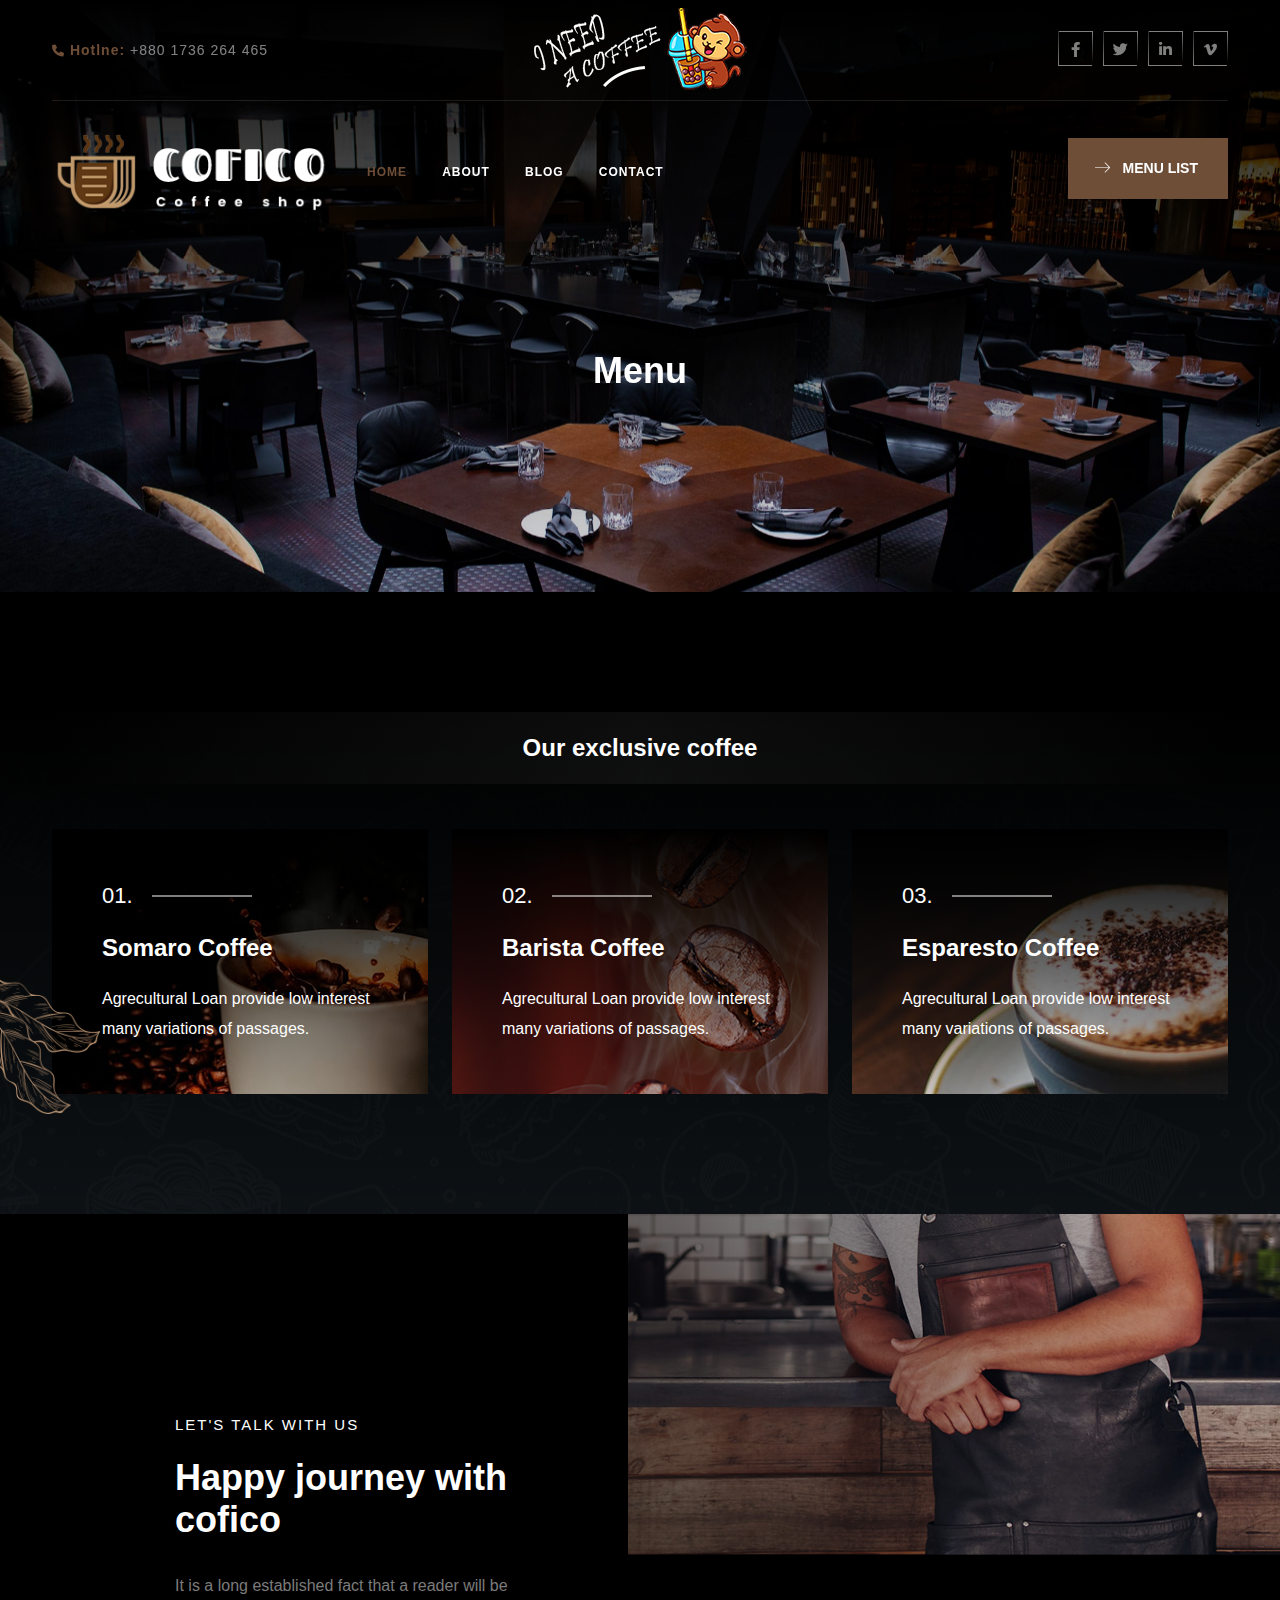
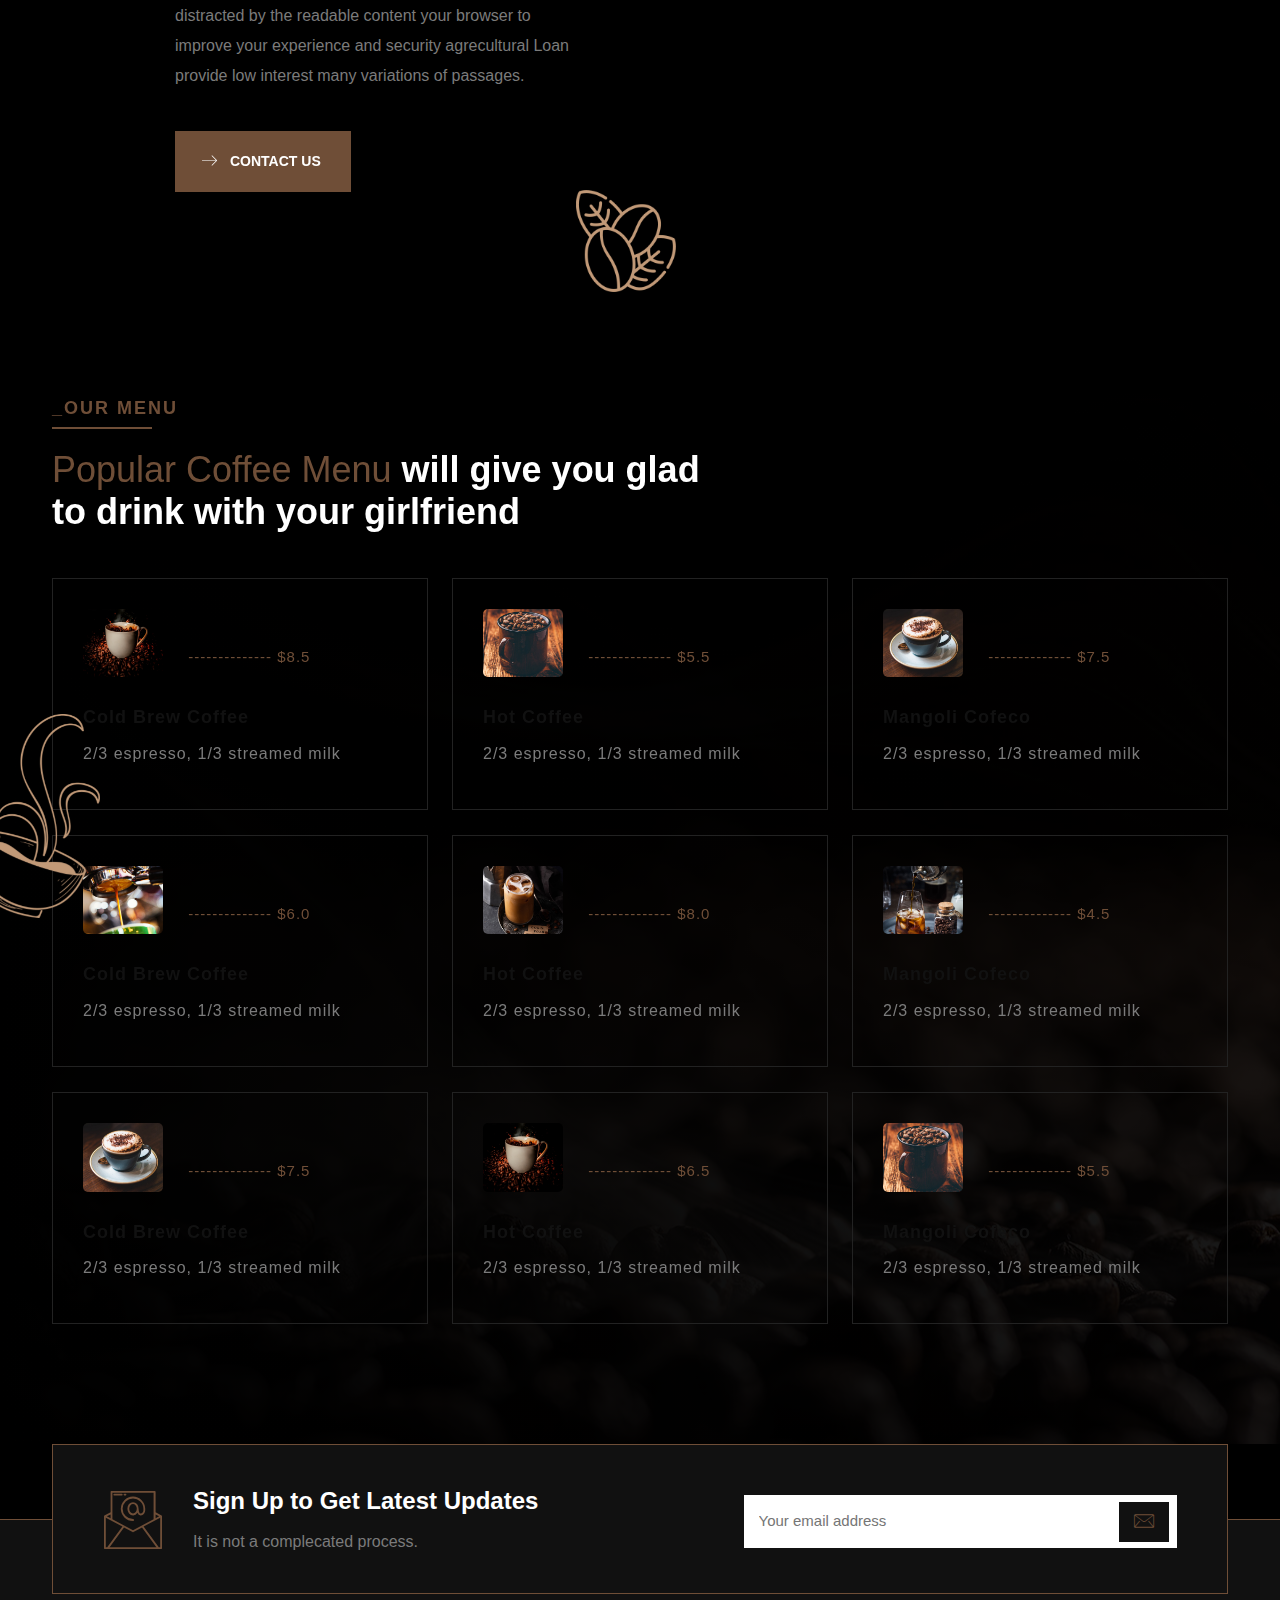
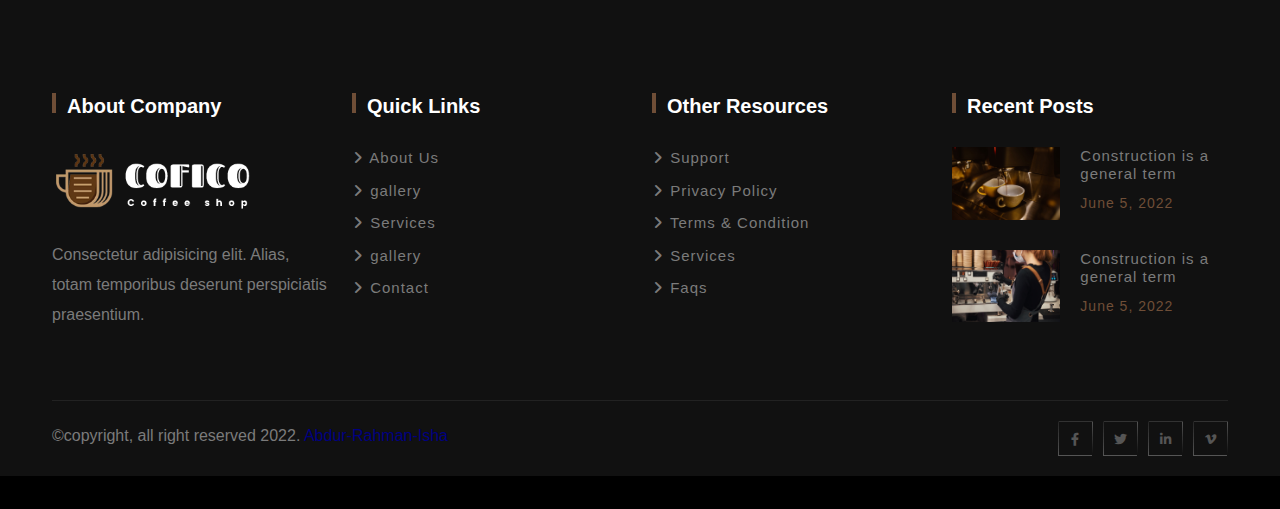
<file: menu.html>
<!doctype html>
<html class="no-js" lang="zxx">


<!-- Mirrored from html.iddrak.com/cofeco/menu.html by HTTrack Website Copier/3.x [XR&CO'2014], Thu, 20 Oct 2022 13:41:24 GMT -->

<head>
    <meta charset="utf-8">
    <meta http-equiv="x-ua-compatible" content="ie=edge">
    <title>Cofeco - Coffee Shop HTML Template</title>
    <meta name="description" content="">
    <meta name="viewport" content="width=device-width, initial-scale=1">

    <!-- Place favicon.ico in the root directory -->
    <link rel="shortcut icon" type="image/x-icon" href="assets/images/favicon.png">

    <!-- Css links start here -->
    <link rel="stylesheet" href="assets/css/animate.css">
    <link rel="stylesheet" href="assets/css/bootstrap.min.css">
    <link rel="stylesheet" href="assets/css/all.min.css">
    <link rel="stylesheet" href="assets/css/fontawesome.min.css">
    <link rel="stylesheet" href="assets/fonts/flaticon.css">
    <link rel="stylesheet" href="assets/css/owl.carousel.min.css">
    <link rel="stylesheet" href="assets/css/swiper-bundle.css">
    <link rel="stylesheet" href="assets/css/backtotop.css">
    <link rel="stylesheet" href="assets/css/style.css">
    <!-- Css links end here -->

</head>

<body id="default-home">

    <!--[if lte IE 9]>
    <p class="browserupgrade">You are using an <strong>outdated</strong> browser. Please <a href="https://browsehappy.com/">upgrade your browser</a> to improve your experience and security.</p>
    <![endif]-->

    <!-- Header start -->
    <header id="header-sticky" class="header-area style-01">
        <!-- Header top -->
        <div class="header__top d-none d-lg-block d-md-block">
            <div class="container">
                <div class="row">
                    <div class="col-lg-12">
                        <div class="header__content">
                            <div class="row">
                                <div class="col-lg-4 col-md-4">
                                    <div class="header__info">
                                        <ul class="d-flex">
                                            <li><i class="fa-solid fa-phone"></i> <span>Hotlne:</span> +880 1736 264 465
                                            </li>
                                        </ul>
                                    </div>
                                </div>
                                <div class="col-lg-4 col-md-4">
                                    <div class="brand d-flex justify-content-center">
                                        <img src="assets/images/brand-logo.png" alt="">
                                    </div>
                                </div>
                                <div class="col-lg-4 col-md-4">
                                    <div class="header__social">
                                        <ul class="d-flex justify-content-end">
                                            <li><a href="#"><i class="fa-brands fa-facebook-f"></i></a></li>
                                            <li><a href="#"><i class="fa-brands fa-twitter"></i></a></li>
                                            <li><a href="#"><i class="fa-brands fa-linkedin-in"></i></a></li>
                                            <li><a href="#"><i class="fa-brands fa-vimeo-v"></i></a></li>
                                        </ul>
                                    </div>
                                </div>
                            </div>
                        </div>
                    </div>
                </div>
            </div>
        </div>
        <!-- Header navigation start -->
        <div class="header-navigation">
            <div class="container">
                <div class="row align-items-center">
                    <div class="col-lg-12">
                        <div class="header-main-menu">
                            <div class="row">
                                <div class="col-xl-3 col-lg-3 col-md-3 col-12">
                                    <div class="logo-wrapper">
                                        <a href="index.html" class="logo"><img src="assets/images/logo.png" alt=""></a>
                                    </div>
                                </div>
                                <div class="col-xl-7 col-lg-6 col-md-5 col-12">
                                    <div class="header-content">

                                        <a class="header-toggle-menu" href="#0" title="Menu"><i
                                                class="fa fa-bars"></i></a>

                                        <nav class="header-nav-wrap">
                                            <h2 class="header-nav-heading h6">Site Navigation</h2>
                                            <ul class="header-nav">
                                                <li><a href="index.html" class="active" title="">Home</a></li>
                                                <li><a href="about.html" class="" title="">About</a></li>
                                                <li><a href="blog.html" class="" title="">Blog</a></li>
                                                <li><a href="contact.html" title="">Contact</a></li>
                                            </ul>
                                            <a href="#0" title="Close Menu"
                                                class="header-overlay-close close-mobile-menu">Close</a>
                                        </nav>
                                    </div>
                                </div>
                                <div class="col-xl-2 col-lg-3 col-md-3 col-12">
                                    <div class="header-btn d-flex justify-content-lg-end">
                                        <a href="menu.html" class="btn btn-secondary xs-mt-35">
                                            <i class="flaticon-right icon-arrow before"></i>
                                            <span class="label">Menu List</span>
                                            <i class="flaticon-right icon-arrow after"></i>
                                        </a>
                                    </div>
                                </div>
                            </div>
                        </div>
                    </div>
                </div>
            </div>
        </div>
    </header>
    <!-- Header end -->

    <main>

        <!-- Banner start -->
        <div id="banner-section" class="page-title" data-jarallax='{"speed": 0.6}'>
            <div class="overlay">
                <div class="container">
                    <div class="row">
                        <div class="col-lg-12">
                            <div class="breadcrubms text-center">
                                <h2 class="title">Menu</h2>
                            </div>
                        </div>
                    </div>
                </div>
            </div>
        </div>
        <!-- Banner end -->

        <!-- Exclusive start -->
        <section id="exclusive__section" class="mt-120">
            <div class="overlay">
                <div class="container">
                    <div class="row">
                        <div class="col-lg-12">
                            <div class="exclusive__content text-center mb-20">
                                <h3 class="title">Our exclusive coffee</h3>
                            </div>
                        </div>
                    </div>
                    <div class="row">
                        <div class="col-lg-4 col-sm-12 col-md-6">
                            <div class="exclusive__block style-01 mt-25">
                                <div class="exclusive__block__overlay">
                                    <span>01.</span>
                                    <h3 class="title"><a href="service-single.html">Somaro Coffee</a></h3>
                                    <p class="text">Agrecultural Loan provide low interest many variations of passages.
                                    </p>
                                </div>
                            </div>
                        </div>
                        <div class="col-lg-4 col-sm-12 col-md-6">
                            <div class="exclusive__block style-02 active mt-25">
                                <div class="exclusive__block__overlay">
                                    <span>02.</span>
                                    <h3 class="title"><a href="service-single.html">Barista Coffee</a></h3>
                                    <p class="text">Agrecultural Loan provide low interest many variations of passages.
                                    </p>
                                </div>
                            </div>
                        </div>
                        <div class="col-lg-4 col-sm-12 col-md-6">
                            <div class="exclusive__block style-03 mt-25">
                                <div class="exclusive__block__overlay">
                                    <span>03.</span>
                                    <h3 class="title"><a href="service-single.html">Esparesto Coffee</a></h3>
                                    <p class="text">Agrecultural Loan provide low interest many variations of passages.
                                    </p>
                                </div>
                            </div>
                        </div>
                    </div>
                </div>
            </div>
            <div class="shape__img__one">
                <img src="assets/images/leaf.png" alt="">
            </div>
        </section>
        <!-- Exclusive end -->

        <!-- Call to start -->
        <section id="call__to__section" data-jarallax='{"speed": 0.6}'>
            <div class="overlay">
                <div class="container-fluid">
                    <div class="row">
                        <div class="col-lg-6 col-md-6 col-sm-7 col-12">
                            <div class="call__to__content">
                                <span class="subtitle">Let's talk with us </span>
                                <h2 class="title mt-20">Happy journey with cofico</h2>
                                <p class="text mt-30">It is a long established fact that a reader will be distracted by
                                    the readable content your browser to improve your experience and security
                                    agrecultural Loan provide low interest many variations of passages.</p>
                                <div class="call__to__btn mt-40">
                                    <a href="contact.html" class="btn btn-secondary">
                                        <i class="flaticon-right icon-arrow before"></i>
                                        <span class="label">Contact Us</span>
                                        <i class="flaticon-right icon-arrow after"></i>
                                    </a>
                                </div>
                            </div>
                        </div>
                    </div>
                </div>
            </div>
            <div class="shape__img__one">
                <img src="assets/images/bean_leaf.png" alt="">
            </div>
        </section>
        <!-- Call to end -->

        <!-- Menu start -->
        <section id="menu__section">
            <div class="overlay">

                <div class="container">
                    <div class="row">
                        <div class="col-lg-12 col-md-12">
                            <div class="menu__title section__title style-01 mb-20">
                                <h3 class="subtitle">_Our Menu</h3>
                                <h2 class="title"><span>Popular Coffee Menu </span> will give you glad to drink with
                                    your girlfriend</h2>
                            </div>
                        </div>
                    </div>
                    <div class="row">
                        <div class="col-lg-12">
                            <div class="menu__block">
                                <div class="row">
                                    <div class="col-lg-4">
                                        <ul class="menu__lists mt-25">
                                            <li>
                                                <img src="assets/images/gallery/01.jpg" alt="">
                                                <span>-------------- $8.5</span>
                                            </li>
                                            <li>
                                                <h4><a href="menu-single.html">Cold Brew Coffee</a></h4>
                                                <p>2/3 espresso, 1/3 streamed milk</p>
                                            </li>
                                        </ul>
                                    </div>
                                    <div class="col-lg-4">
                                        <ul class="menu__lists mt-25">
                                            <li>
                                                <img src="assets/images/gallery/02.jpg" alt="">
                                                <span>-------------- $5.5</span>
                                            </li>
                                            <li>
                                                <h4><a href="menu-single.html">Hot Coffee</a></h4>
                                                <p>2/3 espresso, 1/3 streamed milk</p>
                                            </li>
                                        </ul>
                                    </div>
                                    <div class="col-lg-4">
                                        <ul class="menu__lists mt-25">
                                            <li>
                                                <img src="assets/images/gallery/03.jpg" alt="">
                                                <span>-------------- $7.5</span>
                                            </li>
                                            <li>
                                                <h4><a href="menu-single.html">Mangoli Cofeco</a></h4>
                                                <p>2/3 espresso, 1/3 streamed milk</p>
                                            </li>
                                        </ul>
                                    </div>
                                    <div class="col-lg-4">
                                        <ul class="menu__lists mt-25">
                                            <li>
                                                <img src="assets/images/gallery/04.jpg" alt="">
                                                <span>-------------- $6.0</span>
                                            </li>
                                            <li>
                                                <h4><a href="menu-single.html">Cold Brew Coffee</a></h4>
                                                <p>2/3 espresso, 1/3 streamed milk</p>
                                            </li>
                                        </ul>
                                    </div>
                                    <div class="col-lg-4">
                                        <ul class="menu__lists mt-25">
                                            <li>
                                                <img src="assets/images/gallery/05.jpg" alt="">
                                                <span>-------------- $8.0</span>
                                            </li>
                                            <li>
                                                <h4><a href="menu-single.html">Hot Coffee</a></h4>
                                                <p>2/3 espresso, 1/3 streamed milk</p>
                                            </li>
                                        </ul>
                                    </div>
                                    <div class="col-lg-4">
                                        <ul class="menu__lists mt-25">
                                            <li>
                                                <img src="assets/images/gallery/06.jpg" alt="">
                                                <span>-------------- $4.5</span>
                                            </li>
                                            <li>
                                                <h4><a href="menu-single.html">Mangoli Cofeco</a></h4>
                                                <p>2/3 espresso, 1/3 streamed milk</p>
                                            </li>
                                        </ul>
                                    </div>
                                    <div class="col-lg-4">
                                        <ul class="menu__lists mt-25">
                                            <li>
                                                <img src="assets/images/gallery/03.jpg" alt="">
                                                <span>-------------- $7.5</span>
                                            </li>
                                            <li>
                                                <h4><a href="menu-single.html">Cold Brew Coffee</a></h4>
                                                <p>2/3 espresso, 1/3 streamed milk</p>
                                            </li>
                                        </ul>
                                    </div>
                                    <div class="col-lg-4">
                                        <ul class="menu__lists mt-25">
                                            <li>
                                                <img src="assets/images/gallery/01.jpg" alt="">
                                                <span>-------------- $6.5</span>
                                            </li>
                                            <li>
                                                <h4><a href="menu-single.html">Hot Coffee</a></h4>
                                                <p>2/3 espresso, 1/3 streamed milk</p>
                                            </li>
                                        </ul>
                                    </div>
                                    <div class="col-lg-4">
                                        <ul class="menu__lists mt-25">
                                            <li>
                                                <img src="assets/images/gallery/02.jpg" alt="">
                                                <span>-------------- $5.5</span>
                                            </li>
                                            <li>
                                                <h4><a href="menu-single.html">Mangoli Cofeco</a></h4>
                                                <p>2/3 espresso, 1/3 streamed milk</p>
                                            </li>
                                        </ul>
                                    </div>
                                </div>
                            </div>
                        </div>
                    </div>
                </div>
            </div>
            <div class="shape__img__one">
                <img src="assets/images/coffee-cup.png" alt="">
            </div>
        </section>
        <!-- Menu start -->

    </main>

    <!-- Newsletter start -->
    <section id="newsletter-section">
        <div class="container">
            <div class="newsletter">
                <div class="row">
                    <div class="col-lg-7 col-md-6 col-12">
                        <div class="newsletter-content d-flex">
                            <div class="icon">
                                <i class="flaticon-email"></i>
                            </div>
                            <div class="content">
                                <h3>Sign Up to Get Latest Updates</h3>
                                <p class="text">It is not a complecated process.</p>
                            </div>
                        </div>
                    </div>
                    <div class="col-lg-5 col-md-6 col-12">
                        <div class="newsletter-form mt-50">
                            <form action="#">
                                <input type="email" placeholder="Your email address">
                                <button><i class="flaticon-mail"></i></button>
                            </form>
                        </div>
                    </div>
                </div>
            </div>
        </div>
    </section>
    <!-- Newsletter end -->

    <!-- Footer start -->
    <footer id="footer-section" class="footer-area">
        <div class="overlay">
            <div class="container">
                <div class="row">
                    <div class="col-lg-3 col-sm-6 col-md-6">
                        <div class="footer-widget widget mt-50 footer-about">
                            <h3 class="title">About Company</h3>
                            <div class="logo mt-30 mb-30">
                                <a href="index.html"> <img src="assets/images/logo.png" alt="footer logo"></a>
                            </div>
                            <p class="text">Consectetur adipisicing elit. Alias, totam temporibus deserunt perspiciatis
                                praesentium.</p>
                        </div>
                    </div>
                    <div class="col-lg-3 col-sm-6 col-md-6">
                        <div class="footer-widget widget mt-50">
                            <h3 class="title">Quick Links</h3>
                            <ul class="mt-20">
                                <li><a href="#!"><i class="fa-solid fa-angle-right"></i> About Us</a></li>
                                <li><a href="#!"><i class="fa-solid fa-angle-right"></i> gallery</a></li>
                                <li><a href="#!"><i class="fa-solid fa-angle-right"></i> Services</a></li>
                                <li><a href="#!"><i class="fa-solid fa-angle-right"></i> gallery</a></li>
                                <li><a href="#!"><i class="fa-solid fa-angle-right"></i> Contact</a></li>
                            </ul>
                        </div>
                    </div>
                    <div class="col-lg-3 col-sm-6 col-md-6">
                        <div class="footer-widget widget mt-50">
                            <h3 class="title">Other Resources</h3>
                            <ul class="mt-20">
                                <li><a href="#!"><i class="fa-solid fa-angle-right"></i> Support</a></li>
                                <li><a href="#!"><i class="fa-solid fa-angle-right"></i> Privacy Policy</a></li>
                                <li><a href="#!"><i class="fa-solid fa-angle-right"></i> Terms & Condition</a></li>
                                <li><a href="#!"><i class="fa-solid fa-angle-right"></i> Services</a></li>
                                <li><a href="#!"><i class="fa-solid fa-angle-right"></i> Faqs</a></li>
                            </ul>
                        </div>
                    </div>
                    <div class="col-lg-3 col-sm-6 col-md-6">
                        <div class="footer-widget widget mt-50">
                            <h3 class="title">Recent Posts</h3>
                            <ul class="d-flex mt-20">
                                <li><img src="assets/images/blog/01.jpg" alt=""></li>
                                <li>
                                    <a href="blog-single.html">
                                        <h5>Construction is a general term</h5>
                                    </a>
                                    <span>June 5, 2022</span>
                                </li>
                            </ul>
                            <ul class="d-flex mt-20">
                                <li><img src="assets/images/blog/04.jpg" alt=""></li>
                                <li>
                                    <a href="blog-single.html">
                                        <h5>Construction is a general term</h5>
                                    </a>
                                    <span>June 5, 2022</span>
                                </li>
                            </ul>
                        </div>
                    </div>
                </div>
            </div>
            <div class="container">
                <div class="row">
                    <div class="col-lg-12">
                        <div class="copyright">
                            <div class="row">
                                <div class="col-lg-6 col-sm-7">
                                    <div>
                                        <p class="text">©copyright, all right reserved 2022. <a
                                                href="https://www.facebook.com/abdurrahmanisha1"
                                                style="color: navy;">Abdur-Rahman-Isha</a></p>
                                    </div>
                                </div>
                                <div class="col-lg-6 col-sm-5">
                                    <ul class="footer-social d-flex justify-content-lg-end justify-content-sm-end">
                                        <li><a href="#"><i class="fa-brands fa-facebook-f"></i></a></li>
                                        <li><a href="#"><i class="fa-brands fa-twitter"></i></a></li>
                                        <li><a href="#"><i class="fa-brands fa-linkedin-in"></i></a></li>
                                        <li><a href="#"><i class="fa-brands fa-vimeo-v"></i></a></li>
                                    </ul>
                                </div>
                            </div>
                        </div>
                    </div>
                </div>
            </div>
        </div>
    </footer>
    <!-- Footer end -->

    <!-- back to top start -->
    <div class="progress-wrap">
        <svg class="progress-circle svg-content" width="100%" height="100%" viewBox="-1 -1 102 102">
            <path d="M50,1 a49,49 0 0,1 0,98 a49,49 0 0,1 0,-98" />
        </svg>
        <i class="fa-solid fa-arrow-up-long"></i>
    </div>
    <!-- back to top end -->

    <!-- Preloader start -->
    <div class="preloader" id="preloader">
        <div class="preloader-inner">
            <div class="center">
                <span></span>
                <span></span>
                <span></span>
                <span></span>
            </div>
            <hr />
        </div>
    </div>
    <!-- Preloader end -->

    <!-- JS -->
    <script src="assets/js/jquery-2.2.4.min.js"></script>
    <script src="assets/js/popper.min.js"></script>
    <script src="assets/js/bootstrap.min.js"></script>
    <script src="assets/js/wow.min.js"></script>
    <script src="assets/js/owl.carousel.min.js"></script>
    <script src="assets/js/waypoints.min.js"></script>
    <script src="assets/js/quote-form.js"></script>
    <script src="assets/js/jarallax.min.js"></script>
    <script src="assets/js/swiper-bundle.js"></script>
    <script src="assets/js/backtotop.js"></script>
    <script src="assets/js/main.js"></script>

</body>


<!-- Mirrored from html.iddrak.com/cofeco/menu.html by HTTrack Website Copier/3.x [XR&CO'2014], Thu, 20 Oct 2022 13:41:24 GMT -->

</html>
</file>
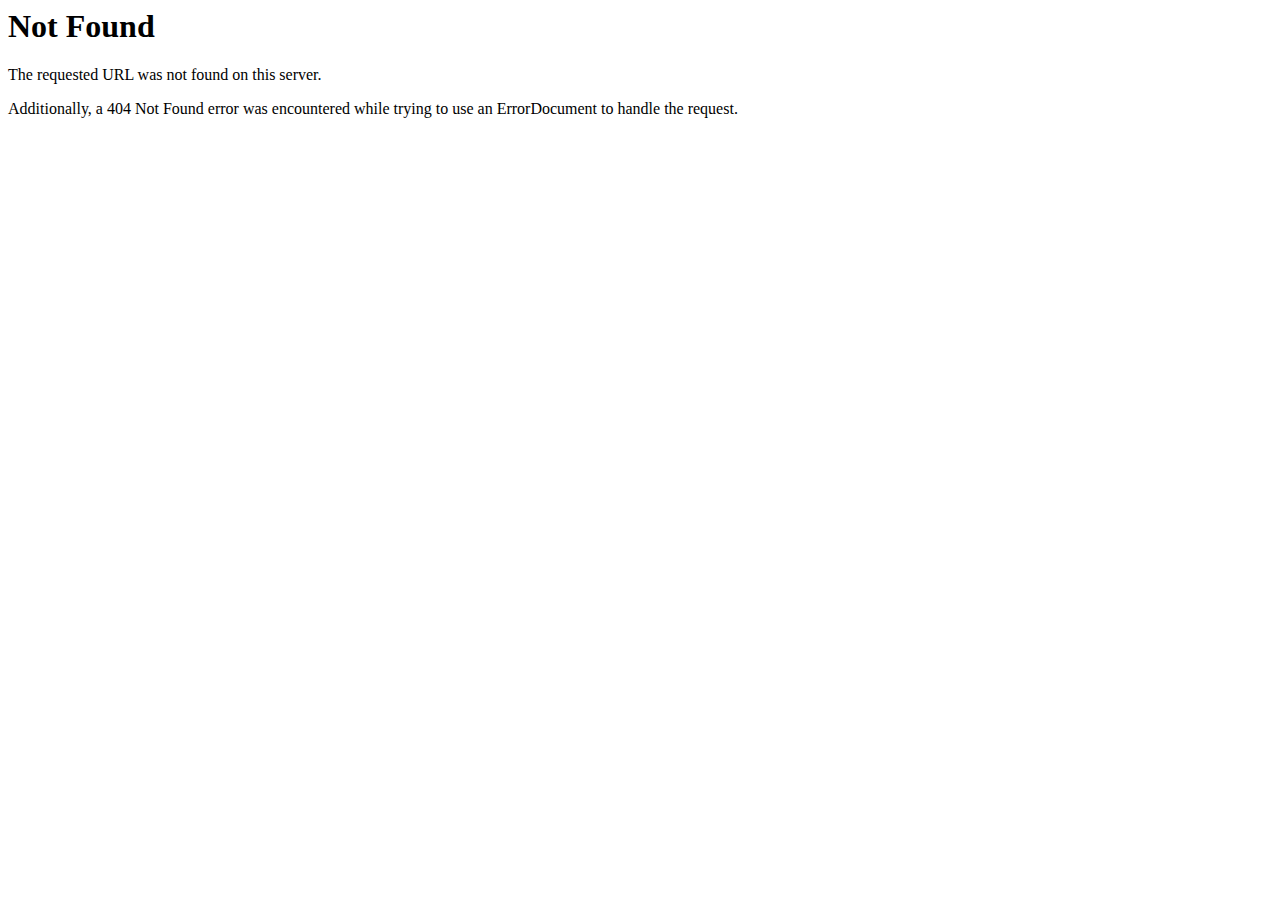
<file: assets/css/owl.video.play.html>
<!DOCTYPE HTML PUBLIC "-//IETF//DTD HTML 2.0//EN">
<html>

<head>
    <title>404 Not Found</title>
</head>

<body>
    <h1>Not Found</h1>
    <p>The requested URL was not found on this server.</p>
    <p>Additionally, a 404 Not Found
        error was encountered while trying to use an ErrorDocument to handle the request.</p>
</body>

</html>
</file>
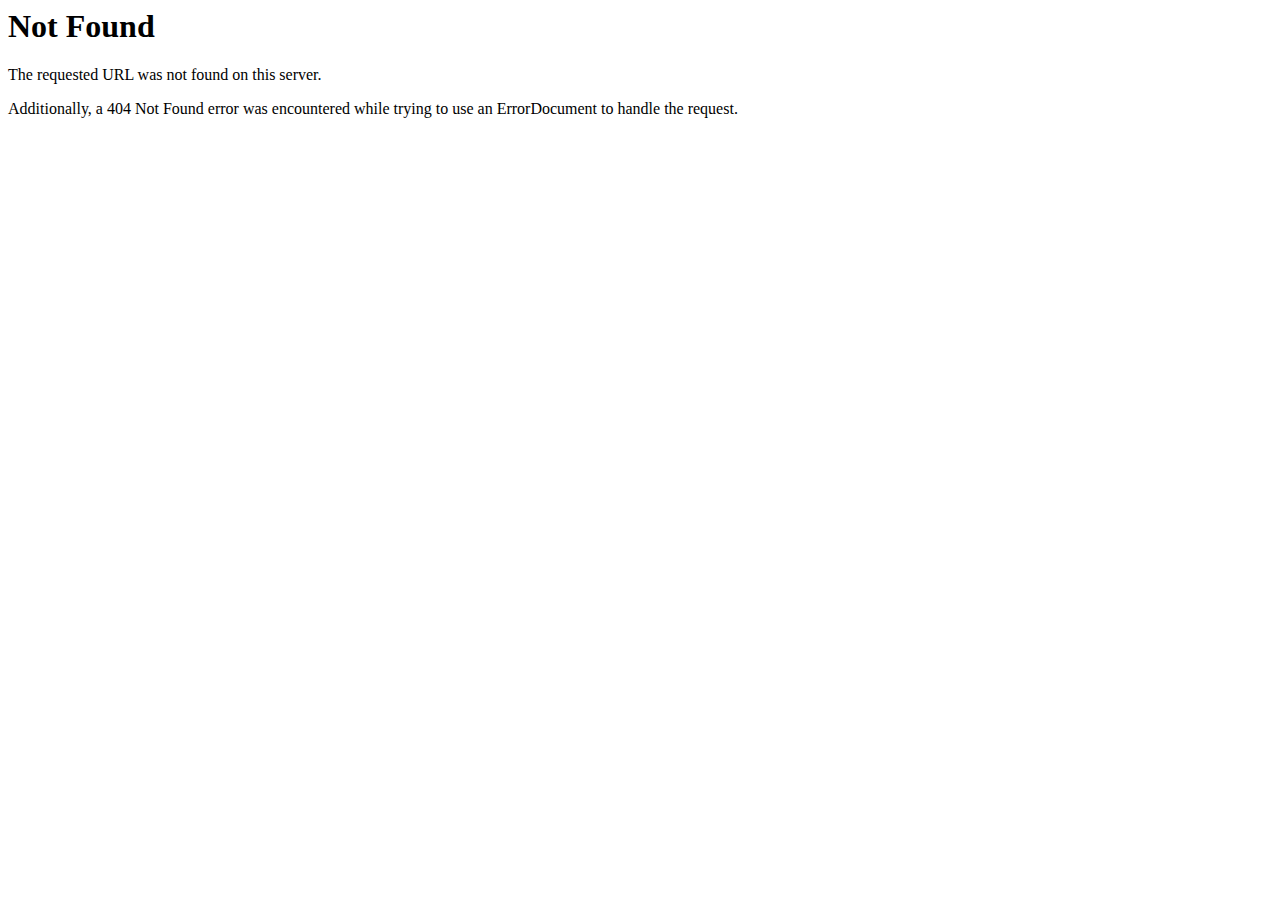
<file: assets/images/footer.html>
<!DOCTYPE HTML PUBLIC "-//IETF//DTD HTML 2.0//EN">
<html><head>
<title>404 Not Found</title>
</head><body>
<h1>Not Found</h1>
<p>The requested URL was not found on this server.</p>
<p>Additionally, a 404 Not Found
error was encountered while trying to use an ErrorDocument to handle the request.</p>
</body></html>
</file>
<file: assets/fonts/flaticon.css>
@font-face {
    font-family: "flaticon";
    src: url("flaticond56a.ttf?2e78db55ae2dff926ee533f47bdb8151") format("truetype"),
url("flaticond56a.woff?2e78db55ae2dff926ee533f47bdb8151") format("woff"),
url("flaticond56a.woff2?2e78db55ae2dff926ee533f47bdb8151") format("woff2"),
url("flaticond56a.eot?2e78db55ae2dff926ee533f47bdb8151#iefix") format("embedded-opentype"),
url("flaticond56a.svg?2e78db55ae2dff926ee533f47bdb8151#flaticon") format("svg");
}

i[class^="flaticon-"]:before, i[class*=" flaticon-"]:before {
    font-family: flaticon !important;
    font-style: normal;
    font-weight: normal !important;
    font-variant: normal;
    text-transform: none;
    line-height: 1;
    -webkit-font-smoothing: antialiased;
    -moz-osx-font-smoothing: grayscale;
}

.flaticon-call-center-agent:before {
    content: "\f101";
}
.flaticon-placeholder:before {
    content: "\f102";
}
.flaticon-map-location:before {
    content: "\f103";
}
.flaticon-call:before {
    content: "\f104";
}
.flaticon-phone:before {
    content: "\f105";
}
.flaticon-mobile:before {
    content: "\f106";
}
.flaticon-mail:before {
    content: "\f107";
}
.flaticon-envelope:before {
    content: "\f108";
}
.flaticon-clock:before {
    content: "\f109";
}
.flaticon-chat-comment-oval-speech-bubble-with-text-lines:before {
    content: "\f10a";
}
.flaticon-speech-bubble:before {
    content: "\f10b";
}
.flaticon-visibility:before {
    content: "\f10c";
}
.flaticon-search:before {
    content: "\f10d";
}
.flaticon-laptop:before {
    content: "\f10e";
}
.flaticon-network:before {
    content: "\f10f";
}
.flaticon-global-network:before {
    content: "\f110";
}
.flaticon-network-1:before {
    content: "\f111";
}
.flaticon-dossier:before {
    content: "\f112";
}
.flaticon-operator:before {
    content: "\f113";
}
.flaticon-consultation:before {
    content: "\f114";
}
.flaticon-avatar:before {
    content: "\f115";
}
.flaticon-startup:before {
    content: "\f116";
}
.flaticon-facebook:before {
    content: "\f117";
}
.flaticon-twitter:before {
    content: "\f118";
}
.flaticon-linkedin:before {
    content: "\f119";
}
.flaticon-instagram:before {
    content: "\f11a";
}
.flaticon-dribbble-logo:before {
    content: "\f11b";
}
.flaticon-pinterest:before {
    content: "\f11c";
}
.flaticon-plus:before {
    content: "\f11d";
}
.flaticon-google-plus-logo:before {
    content: "\f11e";
}
.flaticon-remove:before {
    content: "\f11f";
}
.flaticon-next:before {
    content: "\f120";
}
.flaticon-right-arrow:before {
    content: "\f121";
}
.flaticon-right:before {
    content: "\f122";
}
.flaticon-left-arrow:before {
    content: "\f123";
}
.flaticon-down-arrow:before {
    content: "\f124";
}
.flaticon-two-thin-arrows-forming-a-circle:before {
    content: "\f125";
}
.flaticon-down-arrow-1:before {
    content: "\f126";
}
.flaticon-right-arrow-3:before {
    content: "\f127";
}
.flaticon-turn-right-curved-arrow:before {
    content: "\f128";
}
.flaticon-portfolio:before {
    content: "\f129";
}
.flaticon-suitcase:before {
    content: "\f12a";
}
.flaticon-businessman:before {
    content: "\f12b";
}
.flaticon-job-offer:before {
    content: "\f12c";
}
.flaticon-job:before {
    content: "\f12d";
}
.flaticon-medal:before {
    content: "\f12e";
}
.flaticon-lavender:before {
    content: "\f12f";
}
.flaticon-floral-design:before {
    content: "\f130";
}
.flaticon-calendar:before {
    content: "\f131";
}
.flaticon-calendar-1:before {
    content: "\f132";
}
.flaticon-conversation:before {
    content: "\f133";
}
.flaticon-right-quote:before {
    content: "\f134";
}
.flaticon-left-quote:before {
    content: "\f135";
}
.flaticon-straight-quotes:before {
    content: "\f136";
}
.flaticon-blocks-with-angled-cuts:before {
    content: "\f137";
}
.flaticon-like:before {
    content: "\f138";
}
.flaticon-user:before {
    content: "\f139";
}
.flaticon-like-1:before {
    content: "\f13a";
}
.flaticon-play-button:before {
    content: "\f13b";
}
.flaticon-star-social-favorite-middle-full:before {
    content: "\f13c";
}
.flaticon-star:before {
    content: "\f13d";
}
.flaticon-star-1:before {
    content: "\f13e";
}
.flaticon-tick:before {
    content: "\f13f";
}
.flaticon-check:before {
    content: "\f140";
}
.flaticon-check-mark:before {
    content: "\f141";
}
.flaticon-cancel:before {
    content: "\f142";
}
.flaticon-handshake:before {
    content: "\f143";
}
.flaticon-bars:before {
    content: "\f144";
}
.flaticon-finance:before {
    content: "\f145";
}
.flaticon-badge:before {
    content: "\f146";
}
.flaticon-winner:before {
    content: "\f147";
}
.flaticon-money-bag:before {
    content: "\f148";
}
.flaticon-pie-chart:before {
    content: "\f149";
}
.flaticon-law:before {
    content: "\f14a";
}
.flaticon-avatar-1:before {
    content: "\f14b";
}
.flaticon-law-1:before {
    content: "\f14c";
}
.flaticon-case:before {
    content: "\f14d";
}
.flaticon-bail:before {
    content: "\f14e";
}
.flaticon-customer:before {
    content: "\f14f";
}
.flaticon-checkmark:before {
    content: "\f150";
}
.flaticon-smile:before {
    content: "\f151";
}
.flaticon-complete:before {
    content: "\f152";
}
.flaticon-piston:before {
    content: "\f153";
}
.flaticon-engine:before {
    content: "\f154";
}
.flaticon-turbine:before {
    content: "\f155";
}
.flaticon-gears:before {
    content: "\f156";
}
.flaticon-welder:before {
    content: "\f157";
}
.flaticon-factory:before {
    content: "\f158";
}
.flaticon-sketch:before {
    content: "\f159";
}
.flaticon-crane:before {
    content: "\f15a";
}
.flaticon-pipe:before {
    content: "\f15b";
}
.flaticon-plumber:before {
    content: "\f15c";
}
.flaticon-leak:before {
    content: "\f15d";
}
.flaticon-gas:before {
    content: "\f15e";
}
.flaticon-wipe:before {
    content: "\f15f";
}
.flaticon-house:before {
    content: "\f160";
}
.flaticon-rent:before {
    content: "\f161";
}
.flaticon-shopping-cart:before {
    content: "\f162";
}
.flaticon-worth:before {
    content: "\f163";
}
.flaticon-commercial:before {
    content: "\f164";
}
.flaticon-market:before {
    content: "\f165";
}
.flaticon-car-loan:before {
    content: "\f166";
}
.flaticon-education:before {
    content: "\f167";
}
.flaticon-education-1:before {
    content: "\f168";
}
.flaticon-graduation-cap:before {
    content: "\f169";
}
.flaticon-photography:before {
    content: "\f16a";
}
.flaticon-photographer:before {
    content: "\f16b";
}
.flaticon-tripod:before {
    content: "\f16c";
}
.flaticon-writing:before {
    content: "\f16d";
}
.flaticon-pen:before {
    content: "\f16e";
}
.flaticon-portrait:before {
    content: "\f16f";
}
.flaticon-digital-camera:before {
    content: "\f170";
}
.flaticon-gallery:before {
    content: "\f171";
}
.flaticon-hairstyle:before {
    content: "\f172";
}
.flaticon-womens-day:before {
    content: "\f173";
}
.flaticon-architect:before {
    content: "\f174";
}
.flaticon-sport-mode:before {
    content: "\f175";
}
.flaticon-camera:before {
    content: "\f176";
}
.flaticon-video-camera:before {
    content: "\f177";
}
.flaticon-color-palette:before {
    content: "\f178";
}
.flaticon-send:before {
    content: "\f179";
}
.flaticon-send-1:before {
    content: "\f17a";
}
.flaticon-basin:before {
    content: "\f17b";
}
.flaticon-faucet:before {
    content: "\f17c";
}
.flaticon-shower:before {
    content: "\f17d";
}
.flaticon-bath:before {
    content: "\f17e";
}
.flaticon-shower-1:before {
    content: "\f17f";
}
.flaticon-bathtub:before {
    content: "\f180";
}
.flaticon-commode:before {
    content: "\f181";
}
.flaticon-pipes:before {
    content: "\f182";
}
.flaticon-pressure-gauge:before {
    content: "\f183";
}
.flaticon-faucet-1:before {
    content: "\f184";
}
.flaticon-tank:before {
    content: "\f185";
}
.flaticon-household:before {
    content: "\f186";
}
.flaticon-spray:before {
    content: "\f187";
}
.flaticon-vacuum-cleaner:before {
    content: "\f188";
}
.flaticon-cleaning-staff:before {
    content: "\f189";
}
.flaticon-toilet-paper:before {
    content: "\f18a";
}
.flaticon-roof:before {
    content: "\f18b";
}
.flaticon-joist:before {
    content: "\f18c";
}
.flaticon-engineer:before {
    content: "\f18d";
}
.flaticon-carpenter:before {
    content: "\f18e";
}
.flaticon-dust:before {
    content: "\f18f";
}
.flaticon-repair-tools:before {
    content: "\f190";
}
.flaticon-hammer:before {
    content: "\f191";
}
.flaticon-brickwall:before {
    content: "\f192";
}
.flaticon-helmet:before {
    content: "\f193";
}
.flaticon-under-construction:before {
    content: "\f194";
}
.flaticon-renovation:before {
    content: "\f195";
}
.flaticon-worker:before {
    content: "\f196";
}
.flaticon-excavator:before {
    content: "\f197";
}
.flaticon-angle-grinder:before {
    content: "\f198";
}
.flaticon-crane-1:before {
    content: "\f199";
}
.flaticon-home:before {
    content: "\f19a";
}
.flaticon-crane-2:before {
    content: "\f19b";
}
.flaticon-spray-1:before {
    content: "\f19c";
}
.flaticon-window:before {
    content: "\f19d";
}
.flaticon-cleaning:before {
    content: "\f19e";
}
.flaticon-clean:before {
    content: "\f19f";
}
.flaticon-html-document:before {
    content: "\f1a0";
}
.flaticon-browser:before {
    content: "\f1a1";
}
.flaticon-computer:before {
    content: "\f1a2";
}
.flaticon-smartphone:before {
    content: "\f1a3";
}
.flaticon-seo-search-symbol:before {
    content: "\f1a4";
}
.flaticon-bullhorn:before {
    content: "\f1a5";
}
.flaticon-seo:before {
    content: "\f1a6";
}
.flaticon-email:before {
    content: "\f1a7";
}
.flaticon-notebook-computer:before {
    content: "\f1a8";
}
.flaticon-monitor:before {
    content: "\f1a9";
}
.flaticon-desktop-computer:before {
    content: "\f1aa";
}
.flaticon-counseling:before {
    content: "\f1ab";
}
.flaticon-ladybug:before {
    content: "\f1ac";
}
.flaticon-lightbulb-1:before {
    content: "\f1ad";
}
.flaticon-shield:before {
    content: "\f1ae";
}
.flaticon-shield-1:before {
    content: "\f1af";
}
.flaticon-padlock:before {
    content: "\f1b0";
}
.flaticon-notification:before {
    content: "\f1b1";
}
.flaticon-bell:before {
    content: "\f1b2";
}
.flaticon-magnifier:before {
    content: "\f1b3";
}
</file>
<file: assets/css/backtotop.css>
.progress-wrap {
    position: fixed;
    right: 50px;
    bottom: 50px;
    height: 46px;
    width: 46px;
    cursor: pointer;
    display: block;
    border-radius: 50px;
    box-shadow: inset 0 0 0 2px rgba(95, 58, 252, 0.2);
    z-index: 99;
    opacity: 0;
    visibility: hidden;
    transform: translateY(15px);
    -webkit-transition: all 200ms linear;
    transition: all 200ms linear;
}

.progress-wrap i {
    position: absolute;
    right: 18px;
    bottom: 15px;
    color: #2c3941;
}

.progress-wrap.active-progress {
    opacity: 1;
    visibility: visible;
    transform: translateY(0);
}

.progress-wrap svg path {
    fill: none;
}

.progress-wrap svg.progress-circle path {
    stroke: #2c3941;
    stroke-width: 4;
    box-sizing: border-box;
    -webkit-transition: all 200ms linear;
    transition: all 200ms linear;
}
</file>
<file: assets/css/style.css>
/*
Theme Name: Petroleum - Gas & Oil Industrial HTML Template
Theme URI: https://www.iddrak.com
Author: Iddrak
Author URI: https://www.iddrak.com
Description: Construction template
Version: 1.0.0
*/
/*--------------------------------------------------------------
>>> TABLE OF CONTENTS:
----------------------------------------------------------------

=> Web Fonts
=> Normalize
=> Accessibility
=> Globals
=> Container width
=> Banner section
=> Spacing
=> Alignments
=> Clearings
=> Button
    - Button two
=> Section Title
=> Unit test
=> Gutenberg Default Style
=> Header Section
    - sticky
=> Header top
=> Header middle
=> Header main navigation
=> Header close button
=> Header Toggle
=> Header responsive
=> Hero section
=> Services section
=> Choose us section
=> About section
=> Call to section
=> Get in touch section
    - Quote Form
=> Choose us section
=> Goal section
=> How we works section
=> Projects section
=> Project single section
=> Testimonial section
=> Newsletter section
=> Counter section
=> Team section
=> Blog section
    - Meta info
    - basic pagination
    - Sidebar
    - Comment area
    - Comment form
    - Contact section
=> Footer section
=> Construcky Heading
=> Error 404 Page
=> Back Top
=> Preloader Css

--------------------------------------------------------------*/
/* font url */
/*--------------------------------------------------------------
    Normalize
--------------------------------------------------------------*/
/* Colors */
/* Fonts */
/* Box shadow */
/* Defaults */
html {
  -webkit-text-size-adjust: 100%;
  -ms-text-size-adjust: 100%;
  overflow-x: hidden;
  font-family: "Poppins", sans-serif;
}

* {
  margin: 0;
  padding: 0;
  box-sizing: border-box;
  outline: none;
  -moz-osx-font-smoothing: grayscale;
  -webkit-font-smoothing: antialiased;
}

body {
  margin: 0;
  color: var(--paragraph-color);
  background-color: #000000;
  overflow-x: hidden;
  font-family: "Poppins", sans-serif;
  font-size: 15px;
}

ul,
li {
  list-style: none;
  margin: 0;
  padding: 0;
  letter-spacing: 1px;
}

h1 {
  font-size: 44px;
}

h2 {
  font-size: 36px;
  line-height: 42px;
}

h3 {
  font-size: 24px;
  line-height: 32px;
}

h4 {
  font-size: 18px;
}

h5 {
  font-size: 18px;
}

h1,
h2,
h3,
h4,
h5,
h6 {
  color: #111111;
  font-family: "Poppins", sans-serif;
  font-weight: 600;
  margin-bottom: 0;
}

p {
  -webkit-hyphens: auto;
  hyphens: auto;
  margin-bottom: 0;
  line-height: 30px;
  font-size: 16px;
  font-weight: 400;
  font-family: "Poppins", sans-serif;
}

p.text {
  color: #7b7b7b;
  font-family: "Poppins", sans-serif;
  margin-bottom: 0;
  font-weight: 400;
  -webkit-hyphens: auto;
  hyphens: auto;
}

a {
  color: inherit;
  text-decoration: none;
  color: #7b7b7b;
}

a,
a:hover,
a:focus,
a:active {
  text-decoration: none;
  outline: none;
  color: inherit;
}

pre {
  word-break: break-word;
}

a i {
  padding: 0 2px;
}

img {
  max-width: 100%;
}

ol {
  counter-reset: counter;
  padding-left: 0;
}

ol li {
  list-style: none;
  margin-bottom: 1rem;
}

ol li:before {
  counter-increment: counter;
  content: counter(counter);
  font-weight: 500;
  margin-right: 10px;
}

blockquote {
  margin: 0;
  padding: 0;
}

/*input and button type focus outline disable*/
input[type=text]:focus,
input[type=email]:focus,
input[type=url]:focus,
input[type=password]:focus,
input[type=search]:focus,
input[type=tel]:focus,
input[type=number]:focus,
textarea:focus,
input[type=button]:focus,
input[type=reset]:focus,
input[type=submit]:focus,
select:focus {
  outline: none;
  box-shadow: none;
  border: 1px solid #ddd;
}

code {
  color: #6f4e37;
}

/* Accessibility
---------------------------------------*/
/* Text meant only for screen readers. */
.screen-reader-text {
  border: 0;
  clip: rect(1px, 1px, 1px, 1px);
  -webkit-clip-path: inset(50%);
  clip-path: inset(50%);
  height: 1px;
  margin: -1px;
  overflow: hidden;
  padding: 0;
  position: absolute !important;
  width: 1px;
  word-wrap: normal !important;
  /* Many screen reader and browser combinations announce broken words as they would appear visually. */
}

.screen-reader-text:focus {
  background-color: #f1f1f1;
  border-radius: 3px;
  box-shadow: 0 0 2px 2px rgba(0, 0, 0, 0.6);
  clip: auto !important;
  -webkit-clip-path: none;
  clip-path: none;
  color: #21759b;
  display: block;
  font-size: 14px;
  font-size: 0.875rem;
  font-weight: bold;
  height: auto;
  left: 5px;
  line-height: normal;
  padding: 15px 23px 14px;
  text-decoration: none;
  top: 5px;
  width: auto;
  z-index: 100000;
  /* Above WP toolbar. */
}

/* Do not show the outline on the skip link target. */
#content[tabindex="-1"]:focus {
  outline: 0;
}

/*--------------------------------------------------------------
    Globals
--------------------------------------------------------------*/
/* Container width
-------------------------------------- */
#default-home .container {
  max-width: 1200px;
}

@media (max-width: 767px) {
  #hero-section .container {
    max-width: 600px;
  }
}

.card,
.card-body {
  padding: 0;
  border-radius: 0;
  background: transparent;
  border: 0;
}

/* Contact form success message
-------------------------------------- */
#form-messages {
  color: green;
}

/* Media
--------------------- */
embed,
iframe,
object {
  max-width: 100%;
}

.custom-logo-link {
  display: inline-block;
}

/* Captions
--------------------- */
.wp-caption {
  margin-bottom: 1.5em;
  max-width: 100%;
  clear: both;
}

.wp-caption img[class*=wp-image-] {
  display: block;
  margin-left: auto;
  margin-right: auto;
}

.wp-caption .wp-caption-text {
  margin: 0.8075em 0;
}

.wp-caption-text {
  text-align: center;
}

/* Unit test
-----------------------------------*/
.wp-link-pages a {
  margin: 0 5px;
  transition: 0.3s ease-in;
}

.wp-link-pages {
  margin-bottom: 30px;
  margin-top: 25px;
}

.wp-link-pages span,
.wp-link-pages a {
  border: 1px solid #e2e2e2;
  padding: 5px 15px;
  display: inline-block;
}

.wp-link-pages .current,
.wp-link-pages a:hover {
  background-color: #6f4e37;
  color: var(--color-white);
  border-color: #6f4e37;
}

.wp-link-pages span:first-child {
  margin-right: 5px;
}

.post-password-form input {
  display: block;
  border: 1px solid #e2e2e2;
  height: 50px;
  border-radius: 3px;
  padding: 0 20px;
}

.post-password-form label {
  font-weight: 600;
  color: #333;
}

.post-password-form input[type=submit] {
  width: 100px;
  height: 50px;
  background-color: #6f4e37;
  color: #ffffff;
  font-size: 15px;
  font-weight: 600;
  letter-spacing: 1px;
  border: none;
  cursor: pointer;
  transition: 0.3s ease-in;
}

.post-password-form input[type=submit]:hover {
  background-color: #121A2F;
}

.footer-widget .table td,
.footer-widget .table th {
  padding: 0.5rem !important;
}

/* Gutenberg Default Style
------------------------------------*/
.single-post-details-item .entry-content>.alignwide {
  max-width: 1100px;
}

.single-post-details-item .entry-content>.alignfull {
  margin: 1.5em 0;
  max-width: 100%;
}

.wp-block-video video {
  max-width: 636px;
}

.wp-block-image img {
  display: block;
}

.wp-block-image.alignleft,
.wp-block-image.alignright {
  width: 100%;
}

.wp-block-image.alignfull img {
  width: 100vw;
}

.wp-block-project:not(.components-placeholder) {
  margin: 1.5em auto;
}

.wp-block-cover-text p {
  padding: 1.5em 14px;
}

ul.wp-block-latest-posts.alignwide,
ul.wp-block-latest-posts.alignfull,
ul.wp-block-latest-posts.is-grid.alignwide,
ul.wp-block-latest-posts.is-grid.alignwide {
  padding: 0 14px;
}

.wp-block-table {
  display: block;
  overflow-x: auto;
}

.wp-block-table table {
  border-collapse: collapse;
  width: 100%;
}

.wp-block-table td,
.wp-block-table th {
  padding: 0.5em;
}

.wp-block-embed.type-video>.wp-block-embed__wrapper {
  position: relative;
  width: 100%;
  height: 0;
  padding-top: 56.25%;
}

.wp-block-embed.type-video>.wp-block-embed__wrapper>iframe {
  position: absolute;
  width: 100%;
  height: 100%;
  top: 0;
  left: 0;
  bottom: 0;
  right: 0;
}

.wp-block-quote.is-large {
  margin: 0 auto 15px;
}

.wp-block-pullquote>p:first-child {
  margin-top: 0;
}

.wp-block-separator {
  margin: 3em auto;
  padding: 0;
}

@media screen and (min-width: 767px) {
  .wp-block-cover-text p {
    padding: 1.5em 0;
  }
}

wp-block-video video {
  max-width: 636px;
}

.wp-block-image img {
  display: block;
}

.wp-block-image.alignleft,
.wp-block-image.alignright {
  width: 100%;
}

.wp-block-image.alignfull img {
  width: 100vw;
}

.wp-block-project:not(.components-placeholder) {
  margin: 1.5em auto;
}

.wp-block-cover-text p {
  padding: 1.5em 14px;
}

ul.wp-block-latest-posts.alignwide,
ul.wp-block-latest-posts.alignfull,
ul.wp-block-latest-posts.is-grid.alignwide,
ul.wp-block-latest-posts.is-grid.alignwide {
  padding: 0 14px;
}

.wp-block-table {
  display: block;
  overflow-x: auto;
}

.wp-block-table table {
  border-collapse: collapse;
  width: 100%;
}

.wp-block-table td,
.wp-block-table th {
  padding: 0.5em;
}

.wp-block-embed.type-video>.wp-block-embed__wrapper {
  position: relative;
  width: 100%;
  height: 0;
  padding-top: 56.25%;
}

.wp-block-embed.type-video>.wp-block-embed__wrapper>iframe {
  position: absolute;
  width: 100%;
  height: 100%;
  top: 0;
  left: 0;
  bottom: 0;
  right: 0;
}

.wp-block-quote.is-large {
  margin: 0 auto 15px;
}

.wp-block-pullquote>p:first-child {
  margin-top: 0;
}

.wp-block-quote:not(.is-large):not(.is-style-large) {
  border-left: 4px solid #000;
  padding-left: 1em;
}

.wp-block-separator {
  margin: 3em auto;
  padding: 0;
}

@media screen and (min-width: 767px) {
  .wp-block-cover-text p {
    padding: 1.5em 0;
  }
}

.wp-block-pullquote {
  border-top: 4px solid #555d66;
  border-bottom: 4px solid #555d66;
  color: #40464d;
}

/* font family */
/* font weight */
/* font size */
/* --------------------------------------
    Spacing
-------------------------------------- */
.pt-0 {
  padding-top: 0;
}

.pt-5 {
  padding-top: 5px;
}

.pt-10 {
  padding-top: 10px;
}

.pt-15 {
  padding-top: 15px;
}

.pt-20 {
  padding-top: 20px;
}

.pt-25 {
  padding-top: 25px;
}

.pt-30 {
  padding-top: 30px;
}

.pt-35 {
  padding-top: 35px;
}

.pt-40 {
  padding-top: 40px;
}

.pt-45 {
  padding-top: 45px;
}

.pt-50 {
  padding-top: 50px;
}

.pt-55 {
  padding-top: 55px;
}

.pt-60 {
  padding-top: 60px;
}

.pt-65 {
  padding-top: 65px;
}

.pt-70 {
  padding-top: 70px;
}

.pt-75 {
  padding-top: 75px;
}

.pt-80 {
  padding-top: 80px;
}

.pt-90 {
  padding-top: 90px;
}

.pt-100 {
  padding-top: 100px;
}

.pt-105 {
  padding-top: 105px;
}

.pt-110 {
  padding-top: 110px;
}

.pt-115 {
  padding-top: 115px;
}

.pt-120 {
  padding-top: 120px;
}

.pt-125 {
  padding-top: 125px;
}

.pt-130 {
  padding-top: 130px;
}

.pt-135 {
  padding-top: 135px;
}

.pt-140 {
  padding-top: 140px;
}

.pt-145 {
  padding-top: 145px;
}

.pt-150 {
  padding-top: 150px;
}

.pb-0 {
  padding-bottom: 0;
}

.pb-5 {
  padding-bottom: 5px;
}

.pb-10 {
  padding-bottom: 10px;
}

.pb-15 {
  padding-bottom: 15px;
}

.pb-20 {
  padding-bottom: 20px;
}

.pb-25 {
  padding-bottom: 25px;
}

.pb-30 {
  padding-bottom: 30px;
}

.pb-35 {
  padding-bottom: 35px;
}

.pb-40 {
  padding-bottom: 40px;
}

.pb-45 {
  padding-bottom: 45px;
}

.pb-50 {
  padding-bottom: 50px;
}

.pb-55 {
  padding-bottom: 55px;
}

.pb-60 {
  padding-bottom: 60px;
}

.pb-65 {
  padding-bottom: 65px;
}

.pb-70 {
  padding-bottom: 70px;
}

.pb-75 {
  padding-bottom: 75px;
}

.pb-80 {
  padding-bottom: 80px;
}

.pb-85 {
  padding-bottom: 85px;
}

.pb-90 {
  padding-bottom: 90px;
}

.pb-100 {
  padding-bottom: 100px;
}

.pb-105 {
  padding-bottom: 105px;
}

.pb-110 {
  padding-bottom: 110px;
}

.pb-115 {
  padding-bottom: 115px;
}

.pb-120 {
  padding-bottom: 120px;
}

.pb-125 {
  padding-bottom: 125px;
}

.pb-130 {
  padding-bottom: 130px;
}

.pb-135 {
  padding-bottom: 135px;
}

.pb-140 {
  padding-bottom: 140px;
}

.pb-145 {
  padding-bottom: 145px;
}

.pb-150 {
  padding-bottom: 150px;
}

.pl-10 {
  padding-left: 10px;
}

.pl-20 {
  padding-left: 20px;
}

.pl-30 {
  padding-left: 30px;
}

.pl-40 {
  padding-left: 40px;
}

.pl-50 {
  padding-left: 50px;
}

.rl-10 {
  padding-right: 10px;
}

.pr-20 {
  padding-right: 20px;
}

.pr-30 {
  padding-right: 30px;
}

.pr-40 {
  padding-right: 40px;
}

.pr-50 {
  padding-right: 50px;
}

/* margin */
.mt-0 {
  margin-top: 0;
}

.mt-5 {
  margin-top: 5px;
}

.mt-10 {
  margin-top: 10px;
}

.mt-15 {
  margin-top: 15px;
}

.mt-20 {
  margin-top: 20px;
}

.mt-25 {
  margin-top: 25px;
}

.mt-30 {
  margin-top: 30px;
}

.mt-35 {
  margin-top: 35px;
}

.mt-40 {
  margin-top: 40px;
}

.mt-45 {
  margin-top: 45px;
}

.mt-50 {
  margin-top: 50px;
}

.mt-55 {
  margin-top: 55px;
}

.mt-60 {
  margin-top: 60px;
}

.mt-65 {
  margin-top: 65px;
}

.mt-70 {
  margin-top: 70px;
}

.mt-75 {
  margin-top: 75px;
}

.mt-80 {
  margin-top: 80px;
}

.mt-85 {
  margin-top: 85px;
}

.mt-90 {
  margin-top: 90px;
}

.mt-95 {
  margin-top: 95px;
}

.mt-100 {
  margin-top: 100px;
}

.mt-105 {
  margin-top: 105px;
}

.mt-110 {
  margin-top: 110px;
}

.mt-115 {
  margin-top: 115px;
}

.mt-120 {
  margin-top: 120px;
}

.mt-125 {
  margin-top: 125px;
}

.mt-130 {
  margin-top: 130px;
}

.mt-135 {
  margin-top: 135px;
}

.mt-140 {
  margin-top: 140px;
}

.mt-145 {
  margin-top: 145px;
}

.mt-150 {
  margin-top: 150px;
}

.mb-0 {
  margin-bottom: 0 !important;
}

.mb-5 {
  margin-bottom: 5px;
}

.mb-10 {
  margin-bottom: 10px;
}

.mb-15 {
  margin-bottom: 15px;
}

.mb-20 {
  margin-bottom: 20px;
}

.mb-25 {
  margin-bottom: 25px;
}

.mb-30 {
  margin-bottom: 30px;
}

.mb-35 {
  margin-bottom: 35px;
}

.mb-40 {
  margin-bottom: 40px;
}

.mb-45 {
  margin-bottom: 45px;
}

.mb-50 {
  margin-bottom: 50px;
}

.mb-55 {
  margin-bottom: 55px;
}

.mb-60 {
  margin-bottom: 60px;
}

.mb-65 {
  margin-bottom: 65px;
}

.mb-70 {
  margin-bottom: 70px;
}

.mb-75 {
  margin-bottom: 75px;
}

.mb-80 {
  margin-bottom: 80px;
}

.mb-90 {
  margin-bottom: 90px;
}

.mb-100 {
  margin-bottom: 100px;
}

.mb-105 {
  margin-bottom: 105px;
}

.mb-110 {
  margin-bottom: 110px;
}

.mb-115 {
  margin-bottom: 115px;
}

.mb-120 {
  margin-bottom: 120px;
}

.mb-125 {
  margin-bottom: 125px;
}

.mb-130 {
  margin-bottom: 130px;
}

.mb-135 {
  margin-bottom: 135px;
}

.mb-140 {
  margin-bottom: 140px;
}

.mb-145 {
  margin-bottom: 145px;
}

.mb-150 {
  margin-bottom: 150px;
}

@media only screen and (min-width: 678px) and (max-width: 991px) {

  /* Margin Top */
  .md-mt-5 {
    margin-top: 5px;
  }

  .md-mt-10 {
    margin-top: 10px;
  }

  .md-mt-15 {
    margin-top: 15px;
  }

  .md-mt-20 {
    margin-top: 20px;
  }

  .md-mt-25 {
    margin-top: 25px;
  }

  .md-mt-30 {
    margin-top: 30px;
  }

  .md-mt-35 {
    margin-top: 35px;
  }

  .md-mt-40 {
    margin-top: 40px;
  }

  .md-mt-45 {
    margin-top: 45px;
  }

  .md-mt-50 {
    margin-top: 50px;
  }

  .md-mt-55 {
    margin-top: 55px;
  }

  .md-mt-60 {
    margin-top: 60px;
  }

  .md-mt-65 {
    margin-top: 65px;
  }

  .md-mt-70 {
    margin-top: 70px;
  }

  .md-mt-75 {
    margin-top: 75px;
  }

  .md-mt-80 {
    margin-top: 80px;
  }

  .md-mt-85 {
    margin-top: 85px;
  }

  .md-mt-90 {
    margin-top: 90px;
  }

  .md-mt-95 {
    margin-top: 95px;
  }

  .md-mt-100 {
    margin-top: 100px;
  }

  /* Margin bottom */
  .md-mb-5 {
    margin-bottom: 5px;
  }

  .md-mb-10 {
    margin-bottom: 10px;
  }

  .md-mb-15 {
    margin-bottom: 15px;
  }

  .md-mb-20 {
    margin-bottom: 20px;
  }

  .md-mb-25 {
    margin-bottom: 25px;
  }

  .md-mb-30 {
    margin-bottom: 30px;
  }

  .md-mb-35 {
    margin-bottom: 35px;
  }

  .md-mb-40 {
    margin-bottom: 40px;
  }

  .md-mb-45 {
    margin-bottom: 45px;
  }

  .md-mb-50 {
    margin-bottom: 50px;
  }

  .md-mb-55 {
    margin-bottom: 55px;
  }

  .md-mb-60 {
    margin-bottom: 60px;
  }

  .md-mb-65 {
    margin-bottom: 65px;
  }

  .md-mb-70 {
    margin-bottom: 70px;
  }

  .md-mb-75 {
    margin-bottom: 75px;
  }

  .md-mb-80 {
    margin-bottom: 80px;
  }

  .md-mb-85 {
    margin-bottom: 85px;
  }

  .md-mb-90 {
    margin-bottom: 90px;
  }

  .md-mb-95 {
    margin-bottom: 95px;
  }

  .xmdmb-100 {
    margin-bottom: 100px;
  }

  /* padding left */
  .md-pl-0 {
    padding-left: 0;
  }

  .md-pl-10 {
    padding-left: 10px;
  }

  .md-pl-20 {
    padding-left: 20px;
  }

  .md-pl-30 {
    padding-left: 30px;
  }

  .md-pl-40 {
    padding-left: 40px;
  }

  .md-pl-50 {
    padding-left: 50px;
  }
}

@media only screen and (min-width: 576px) and (max-width: 767px) {
  .sm-pl-0 {
    padding-left: 0;
  }

  .sm-pl-10 {
    padding-left: 10px;
  }

  .sm-pl-20 {
    padding-left: 20px;
  }

  .sm-pl-30 {
    padding-left: 30px;
  }

  .sm-pl-40 {
    padding-left: 40px;
  }

  .sm-pl-50 {
    padding-left: 50px;
  }
}

@media (max-width: 767px) {

  /* Margin Top */
  .xs-mt-0 {
    margin-top: 0;
  }

  .xs-mt-5 {
    margin-top: 5px;
  }

  .xs-mt-10 {
    margin-top: 10px;
  }

  .xs-mt-15 {
    margin-top: 15px;
  }

  .xs-mt-20 {
    margin-top: 20px;
  }

  .xs-mt-25 {
    margin-top: 25px;
  }

  .xs-mt-30 {
    margin-top: 30px;
  }

  .xs-mt-35 {
    margin-top: 35px;
  }

  .xs-mt-40 {
    margin-top: 40px;
  }

  .xs-mt-45 {
    margin-top: 45px;
  }

  .xs-mt-50 {
    margin-top: 50px;
  }

  .xs-mt-55 {
    margin-top: 55px;
  }

  .xs-mt-60 {
    margin-top: 60px;
  }

  .xs-mt-65 {
    margin-top: 65px;
  }

  .xs-mt-70 {
    margin-top: 70px;
  }

  .xs-mt-75 {
    margin-top: 75px;
  }

  .xs-mt-80 {
    margin-top: 80px;
  }

  .xs-mt-85 {
    margin-top: 85px;
  }

  .xs-mt-90 {
    margin-top: 90px;
  }

  .xs-mt-95 {
    margin-top: 95px;
  }

  .xs-mt-100 {
    margin-top: 100px;
  }

  .xs-mt-110 {
    margin-top: 110px;
  }

  .xs-mt-120 {
    margin-top: 120px;
  }

  /* Margin bottom */
  .xs-mb-0 {
    margin-bottom: 0;
  }

  .xs-mb-5 {
    margin-bottom: 5px;
  }

  .xs-mb-10 {
    margin-bottom: 10px;
  }

  .xs-mb-15 {
    margin-bottom: 15px;
  }

  .xs-mb-20 {
    margin-bottom: 20px;
  }

  .xs-mb-25 {
    margin-bottom: 25px;
  }

  .xs-mb-30 {
    margin-bottom: 30px;
  }

  .xs-mb-35 {
    margin-bottom: 35px;
  }

  .xs-mb-40 {
    margin-bottom: 40px;
  }

  .xs-mb-45 {
    margin-bottom: 45px;
  }

  .xs-mb-50 {
    margin-bottom: 50px;
  }

  .xs-mb-55 {
    margin-bottom: 55px;
  }

  .xs-mb-60 {
    margin-bottom: 60px;
  }

  .xs-mb-65 {
    margin-bottom: 65px;
  }

  .xs-mb-70 {
    margin-bottom: 70px;
  }

  .xs-mb-75 {
    margin-bottom: 75px;
  }

  .xs-mb-80 {
    margin-bottom: 80px;
  }

  .xs-mb-85 {
    margin-bottom: 85px;
  }

  .xs-mb-90 {
    margin-bottom: 90px;
  }

  .xs-mb-95 {
    margin-bottom: 95px;
  }

  .xs-mb-100 {
    margin-bottom: 100px;
  }

  /* padding left */
  .xs-pl-0 {
    padding-left: 0;
  }

  .xs-pl-10 {
    padding-left: 10px;
  }

  .xs-pl-20 {
    padding-left: 20px;
  }

  .xs-pl-30 {
    padding-left: 30px;
  }

  .xs-pl-40 {
    padding-left: 40px;
  }

  .xs-pl-50 {
    padding-left: 50px;
  }
}

/* --------------------
 Button
---------------------*/
.btn-primary:not(:disabled):not(.disabled).active,
.btn-primary:not(:disabled):not(.disabled):active,
.show>.btn-primary.dropdown-toggle {
  color: #ffffff;
  border-color: transparent;
}

.btn-primary.focus,
.btn-primary:focus {
  box-shadow: none;
  background-color: #6f4e37;
}

.btn-secondary.focus,
.btn-secondary:focus {
  box-shadow: none;
  background-color: #111111;
}

.btn-check:focus+.btn,
.btn:focus {
  outline: 0;
  box-shadow: none;
}

.btn {
  display: inline-block;
  padding: 20px 30px 20px 55px;
  position: relative;
  color: #ffffff !important;
  font-size: 14px !important;
  font-weight: 600;
  cursor: pointer;
  transition: 0.5s;
  border-radius: 0;
  text-transform: uppercase;
}

.btn:hover .icon-arrow.before {
  opacity: 0;
  transform: translateX(-75%) scaleX(0.1);
}

.btn:hover .icon-arrow.after {
  opacity: 1;
  transform: translateX(0) scaleX(1);
}

.btn .icon-arrow {
  color: #ffffff;
  top: 22px;
  transition: transform 0.5s cubic-bezier(0.86, 0, 0.07, 1), opacity 0.4s cubic-bezier(0.86, 0, 0.07, 1);
  font-size: 15px;
  backface-visibility: hidden;
  transform: translateZ(0);
  perspective: 1000;
  line-height: 0;
}

.btn .icon-arrow.before {
  left: 25px;
  position: absolute;
  transform-origin: left center;
}

.btn .icon-arrow.after {
  opacity: 0;
  position: absolute;
  right: 25px;
  transform: translateX(75%) scaleX(0.1);
  transform-origin: right center;
}

.btn .label {
  display: inline-block;
  transition: transform 0.5s cubic-bezier(0.86, 0, 0.07, 1);
  backface-visibility: hidden;
  transform: translateZ(0);
  perspective: 1000;
}

.btn.btn-primary {
  background-color: #111111;
  border: none;
}

.btn.btn-primary:hover {
  background-color: #6f4e37;
  color: #ffffff !important;
  padding: 20px 55px 20px 30px;
}

.btn.btn-primary .icon-arrow.after {
  color: #ffffff;
}

.btn.btn-secondary {
  background-color: #6f4e37;
  border: none;
}

.btn.btn-secondary:hover {
  background-color: #111111;
  color: #ffffff !important;
  padding: 20px 55px 20px 30px;
}

.btn.btn-secondary .icon-arrow.after {
  color: #ffffff;
}

/* Section title 01 
--------------------------- */
.section__title.style-01 {
  position: relative;
  max-width: 650px;
}

.section__title.style-01 .subtitle {
  position: relative;
  color: #6f4e37;
  margin-bottom: 25px;
  text-transform: uppercase;
  font-size: 18px;
  letter-spacing: 2px;
}

@media (max-width: 575px),
only screen and (min-width: 576px) and (max-width: 767px) {
  .section__title.style-01 .subtitle {
    font-size: 18px;
  }
}

.section__title.style-01 .subtitle::before {
  position: absolute;
  content: "";
  left: 0;
  bottom: -5px;
  width: 100px;
  height: 2px;
  background-color: #6f4e37;
}

.section__title.style-01 .title {
  color: #ffffff;
  font-weight: 600;
}

@media (max-width: 575px),
only screen and (min-width: 576px) and (max-width: 767px) {
  .section__title.style-01 .title {
    font-size: 28px;
  }
}

.section__title.style-01 .title span {
  font-weight: 300;
  color: #6f4e37;
}

/* Section title 02 
--------------------------- */
.section-title.style-02 {
  position: relative;
  max-width: 650px;
}

.section-title.style-02 .title-transparent {
  position: absolute;
  top: -50px;
  left: 0;
}

.section-title.style-02 .title-transparent span {
  font-size: 100px;
  font-weight: bold;
  text-transform: uppercase;
  opacity: .07;
  color: #ffffff;
}

@media (max-width: 575px),
only screen and (min-width: 576px) and (max-width: 767px) {
  .section-title.style-02 .title-transparent span {
    font-size: 70px;
  }
}

.section-title.style-02 .subtitle {
  position: relative;
  color: #666;
  text-transform: uppercase;
  margin-bottom: 30px;
}

@media (max-width: 575px),
only screen and (min-width: 576px) and (max-width: 767px) {
  .section-title.style-02 .subtitle {
    font-size: 18px;
  }
}

.section-title.style-02 .subtitle::before {
  position: absolute;
  content: "";
  left: 0;
  bottom: -5px;
  width: 100px;
  height: 2px;
  background-color: #999999;
}

.section-title.style-02 .title {
  color: #ffffff;
}

@media (max-width: 575px),
only screen and (min-width: 576px) and (max-width: 767px) {
  .section-title.style-02 .title {
    font-size: 28px;
  }
}

.section-title.style-02 .title span {
  font-weight: 300;
}

#banner-section {
  background-position: center center;
  background-size: cover;
  background-repeat: no-repeat;
  background: url(../images/banner/banner-03.jpg);
}

#banner-section .overlay {
  background: linear-gradient(to bottom, black, rgba(0, 0, 0, 0.1));
  padding: 350px 0 200px;
}

@media (max-width: 575px),
only screen and (min-width: 576px) and (max-width: 767px) {
  #banner-section .overlay {
    padding: 280px 0 200px;
  }
}

@media only screen and (min-width: 768px) and (max-width: 991px) {
  #banner-section .overlay {
    padding: 350px 0 170px;
  }
}

#banner-section .breadcrubms .title {
  color: #ffffff;
}

#banner-section .breadcrubms ul li {
  padding: 0 10px;
  font-size: 20px;
  color: #ffffff;
}

#banner-section .breadcrubms ul li .active {
  color: #6f4e37;
}

/* --------------------------------
        Header Section
-------------------------------- */
.header-area.style-01 {
  position: absolute;
  top: 0;
  width: 100%;
  z-index: 999999;
  /* sticky animation
  ------------------------------- */
  /* Header sticky 
  ------------------------------- */
  /* Header top 
  ------------------------- */
  /* Header main navigation
  ---------------------------------------*/
}

@media (max-width: 575px),
only screen and (min-width: 576px) and (max-width: 767px) {
  .header-area.style-01 {
    overflow-x: hidden;
  }
}

@-webkit-keyframes sticky {
  0% {
    transform: translateY(-100%);
  }

  100% {
    transform: translateY(0%);
  }
}

@keyframes sticky {
  0% {
    transform: translateY(-100%);
  }

  100% {
    transform: translateY(0%);
  }
}

.header-area.style-01 .header-main-menu.sticky {
  position: fixed !important;
  left: 0;
  margin: auto;
  top: 0;
  width: 100%;
  box-shadow: 0 0 60px 0 rgba(0, 0, 0, 0.07);
  z-index: 99;
  box-shadow: 0px 0px 16px 0px rgba(0, 0, 0, 0.07);
  background-color: #111111;
  -webkit-animation: sticky 1s;
  animation: sticky 1s;
}

@media screen and (min-width: 1300px) {
  .header-area.style-01 .header-main-menu.sticky {
    padding: 0 170px;
  }
}

.header-area.style-01 .header-main-menu.sticky i {
  font-size: 16px;
}

@media only screen and (min-width: 992px) and (max-width: 1199px) {
  .header-area.style-01 .header-main-menu.sticky {
    padding-left: 20px;
    padding-top: 0;
    padding-right: 20px;
  }
}

@media only screen and (min-width: 768px) and (max-width: 991px) {
  .header-area.style-01 .header-main-menu.sticky {
    padding-left: 20px;
  }
}

@media (max-width: 575px),
only screen and (min-width: 576px) and (max-width: 767px) {
  .header-area.style-01 .header-main-menu.sticky {
    padding: 0 20px;
  }
}

@media (max-width: 575px),
only screen and (min-width: 576px) and (max-width: 767px) {
  .header-area.style-01 .header-main-menu.sticky .header-toggle-menu {
    right: 0px;
  }
}

.header-area.style-01 .header-main-menu.sticky .header-toggle-menu i {
  font-size: 20px;
}

.header-area.style-01 .header__top {
  line-height: 100px;
}

.header-area.style-01 .header__top .header__content {
  border-bottom: 1px solid rgba(255, 255, 255, 0.1);
}

.header-area.style-01 .header__top .header__content .brand {
  margin-top: 8px;
}

.header-area.style-01 .header__top .header__content .header__info li {
  color: rgba(255, 255, 255, 0.5);
  font-size: 14px;
}

.header-area.style-01 .header__top .header__content .header__info li span {
  color: #6f4e37;
  font-weight: 600;
}

.header-area.style-01 .header__top .header__content .header__info li i {
  font-size: 12px;
  color: #6f4e37;
}

.header-area.style-01 .header__top .header__content .header__social ul li a i {
  color: rgba(255, 255, 255, 0.5);
  height: 35px;
  width: 35px;
  line-height: 35px;
  text-align: center;
  border: 1px solid rgba(255, 255, 255, 0.5);
  margin-left: 10px;
  clip-path: polygon(2% 0, 100% 0%, 97% 100%, 0% 100%);
  -webkit-transition: all linear 0.5s;
  -moz-transition: all linear 0.5s;
  -ms-transition: all linear 0.5s;
  -o-transition: all linear 0.5s;
  transition: all linear 0.5s;
}

.header-area.style-01 .header__top .header__content .header__social ul li a i:hover {
  color: #ffffff;
  border: 1px solid #6f4e37;
  background-color: #6f4e37;
}

.header-area.style-01 .header-toggle-menu {
  display: none;
  width: 40px;
  height: 40px;
  position: absolute;
}

.header-area.style-01 .header-toggle-menu i {
  font-size: 20px;
  color: #ffffff;
}

@media only screen and (min-width: 768px) and (max-width: 991px) {
  .header-area.style-01 .header-toggle-menu i {
    background-color: #111111;
    padding: 22px;
  }
}

@media (max-width: 575px),
only screen and (min-width: 576px) and (max-width: 767px),
only screen and (min-width: 768px) and (max-width: 991px) {
  .header-area.style-01 .header-toggle-menu {
    display: block;
    top: 0;
  }
}

@media only screen and (min-width: 768px) and (max-width: 991px) {
  .header-area.style-01 .header-toggle-menu {
    right: 21px;
    top: 0;
  }
}

@media (max-width: 575px),
only screen and (min-width: 576px) and (max-width: 767px) {
  .header-area.style-01 .header-toggle-menu {
    right: -15px;
  }
}

@media (max-width: 575px),
only screen and (min-width: 576px) and (max-width: 767px) {
  .header-area.style-01 .header-toggle-menu {
    top: 0;
  }
}

.header-area.style-01 .header-nav li a {
  color: #ffffff;
  font-weight: 600;
  font-size: 12px;
  text-transform: uppercase;
}

.header-main-menu {
  padding-top: 20px;
  line-height: 100px;
}

@media only screen and (min-width: 768px) and (max-width: 991px) {
  .header-main-menu {
    padding-top: 0;
  }
}

@media (max-width: 575px),
only screen and (min-width: 576px) and (max-width: 767px) {
  .header-main-menu {
    padding-top: 0;
  }
}

@media (max-width: 575px),
only screen and (min-width: 576px) and (max-width: 767px) {
  .header-main-menu .logo-wrapper {
    width: 150px;
  }
}

.header-main-menu .header-nav-heading {
  text-align: center;
  font-family: "metropolis-semibold", sans-serif;
  font-size: 1.4rem;
  color: #ffffff;
  text-transform: uppercase;
  letter-spacing: .3rem;
  margin-top: 6rem;
  display: none;
}

.header-main-menu .close-mobile-menu {
  display: none;
}

.header-main-menu .header-overlay-close {
  position: absolute;
  display: block;
  width: 45px;
  height: 45px;
  top: 21px;
  left: 50%;
  margin-left: -23px;
  font: 0/0 a;
  text-shadow: none;
}

@media only screen and (min-width: 992px) and (max-width: 1199px),
only screen and (min-width: 1200px) and (max-width: 1399px),
only screen and (min-width: 1400px) and (max-width: 1600px) {
  .header-main-menu .header-overlay-close {
    display: none;
  }
}

.header-main-menu .header-overlay-close::before,
.header-main-menu .header-overlay-close::after {
  content: '';
  position: absolute;
  display: inline-block;
  width: 2px;
  height: 20px;
  top: 12px;
  left: 22px;
}

@media (max-width: 575px),
only screen and (min-width: 576px) and (max-width: 767px),
only screen and (min-width: 768px) and (max-width: 991px) {

  .header-main-menu .header-overlay-close::before,
  .header-main-menu .header-overlay-close::after {
    background-color: #ffffff;
  }
}

.header-main-menu .header-overlay-close::before {
  -webkit-transform: rotate(45deg);
  -ms-transform: rotate(45deg);
  transform: rotate(45deg);
  color: #fff;
}

.header-main-menu .header-overlay-close::after {
  -webkit-transform: rotate(-45deg);
  -ms-transform: rotate(-45deg);
  transform: rotate(-45deg);
}

@media (max-width: 575px),
only screen and (min-width: 576px) and (max-width: 767px) {
  .header-main-menu {
    margin-left: 0;
  }
}

@media only screen and (min-width: 768px) and (max-width: 991px) {
  .header-main-menu {
    margin-left: 0;
  }
}

@media (max-width: 575px),
only screen and (min-width: 576px) and (max-width: 767px),
only screen and (min-width: 768px) and (max-width: 991px) {
  .header-main-menu {
    position: relative;
  }

  .header-main-menu .header-nav-wrap {
    opacity: 0;
    visibility: hidden;
    position: fixed;
    top: 0;
    left: 0;
    width: 100%;
    height: 100%;
    margin: 0;
    border: none;
    z-index: 999999;
    overflow-y: auto;
    background-color: #222222;
    -webkit-transition: all 0.3s ease-in-out;
    -moz-transition: all 0.3s ease-in-out;
    -ms-transition: all 0.3s ease-in-out;
    -o-transition: all 0.3s ease-in-out;
    transition: all 0.3s ease-in-out;
  }

  .header-main-menu .header-nav-wrap .header-nav-heading,
  .header-main-menu .header-nav-wrap .close-mobile-menu {
    display: block;
  }

  .header-main-menu .header-nav-wrap .header-nav {
    margin: 4.8rem 6rem 3rem 6rem;
    border-bottom: 1px solid rgba(255, 255, 255, 0.03);
    font-family: "metropolis-semibold", sans-serif;
    font-size: 15px;
  }

  .header-main-menu .header-nav-wrap .header-nav>li {
    border-top: 1px solid rgba(255, 255, 255, 0.03);
  }

  .header-main-menu .header-nav-wrap .header-nav>li>a {
    line-height: 54px;
  }

  .header-main-menu .header-nav-wrap .header-nav li {
    display: block;
    padding: 0;
    text-align: left;
  }

  .header-main-menu .header-nav-wrap .header-nav li ul {
    display: none;
    position: static;
    -webkit-transform: translate3d(0, 0, 0);
    -ms-transform: translate3d(0, 0, 0);
    transform: translate3d(0, 0, 0);
    opacity: 1;
    visibility: visible;
    background-color: transparent;
    padding: 0 0 1.8rem 0;
    -webkit-transition: none !important;
    transition: none !important;
  }

  .header-main-menu .header-nav-wrap .header-nav li ul li a {
    padding: 7.5px 1.5rem 7.5px 1.5rem;
  }
}

@media (max-width: 575px),
only screen and (min-width: 576px) and (max-width: 767px) {
  .header-main-menu {
    position: relative;
  }
}

@media only screen and (min-width: 768px) and (max-width: 991px) {
  .header-main-menu .header-info-icons {
    margin-right: 60px;
  }
}

.header-main-menu .header-btn {
  margin-top: 17px;
}

@media only screen and (min-width: 768px) and (max-width: 991px) {
  .header-main-menu .header-btn {
    margin-top: 20px;
  }
}

@media (max-width: 575px),
only screen and (min-width: 576px) and (max-width: 767px) {
  .header-main-menu .header-btn {
    display: none !important;
  }
}

.header-nav {
  list-style: none;
  margin: 0;
  padding: 0;
  font-family: "metropolis-medium", sans-serif;
  font-size: 15px;
}

@media (max-width: 575px),
only screen and (min-width: 576px) and (max-width: 767px) {
  .header-nav {
    margin: 30px !important;
  }
}

.header-nav li {
  display: inline-block;
  position: relative;
  padding: 0 15px;
}

@media only screen and (min-width: 992px) and (max-width: 1199px) {
  .header-nav li {
    padding: 0 6px;
  }
}

.header-nav li.has-children {
  padding-right: 25px;
}

.header-nav li.has-children>a::after {
  content: '+';
  display: block;
  height: 5px;
  width: 5px;
  position: absolute;
  right: 12px;
  top: 0;
  -webkit-transition: all 0.3s ease-in-out;
  -moz-transition: all 0.3s ease-in-out;
  -ms-transition: all 0.3s ease-in-out;
  -o-transition: all 0.3s ease-in-out;
  transition: all 0.3s ease-in-out;
}

.header-nav li.has-children .has-children>a::after {
  top: 6px;
}

@media only screen and (min-width: 992px) and (max-width: 1199px) {
  .header-nav li.has-children {
    padding-right: 20px;
  }
}

.header-nav li a {
  display: block;
  line-height: 39px;
  font-weight: 600;
  font-size: 15px;
  font-family: var(--body-font);
  transition: all linear .3s;
}

.header-nav li a:hover {
  color: #111111 !important;
}

.header-nav li a:hover,
.header-nav li a.active {
  display: block;
  color: #6f4e37 !important;
}

@media (max-width: 575px),
only screen and (min-width: 576px) and (max-width: 767px),
only screen and (min-width: 768px) and (max-width: 991px) {

  .header-nav li a:hover,
  .header-nav li a.active {
    color: #6f4e37 !important;
  }
}

.header-nav li ul {
  position: absolute;
  top: 55px;
  left: 18px;
  width: auto;
  font-size: 14px;
  margin: 0;
  padding: 20px 30px;
  background: #111111;
  border-radius: 0 0 3px 3px;
  z-index: 500;
  -webkit-transform: translate3d(0, 15px, 0);
  -ms-transform: translate3d(0, 15px, 0);
  transform: translate3d(0, 15px, 0);
  -webkit-transition: all 0.5s ease-in-out;
  -moz-transition: all 0.5s ease-in-out;
  -ms-transition: all 0.5s ease-in-out;
  -o-transition: all 0.5s ease-in-out;
  transition: all 0.5s ease-in-out;
  opacity: 0;
  visibility: hidden;
  min-width: 200px;
}

.header-nav li ul li {
  display: block;
  text-align: left;
  padding: 0;
  margin: 0;
  min-height: 33px;
  width: 100%;
}

.header-nav li ul li a {
  display: block;
  white-space: nowrap;
  padding: 5px 0;
  line-height: 18px;
  color: #ffffff !important;
  font-weight: 500;
}

.header-nav li ul ul {
  position: absolute;
  top: 0;
  left: 100%;
  left: calc(100% + 1px);
  border-radius: 0 0 3px 3px;
  padding-top: 1.2rem;
}

.header-nav li:hover>ul {
  opacity: 1;
  visibility: visible;
  -webkit-transform: translate3d(0, 0, 0);
  -ms-transform: translate3d(0, 0, 0);
  transform: translate3d(0, 0, 0);
}

/* Mobile menu visible
---------------------------------------*/
@media (max-width: 575px),
only screen and (min-width: 576px) and (max-width: 767px),
only screen and (min-width: 768px) and (max-width: 991px) {
  body.nav-wrap-is-visible {
    overflow: hidden;
  }

  body.nav-wrap-is-visible .header-nav-wrap {
    opacity: 1;
    visibility: visible;
  }
}

/*----------------------------------
    Hero section
----------------------------------*/
/* Slider animation */
#hero__section__one .owl-item.active .hero__content__one .subtitle {
  animation: fadeInUp 1.3s 1s both;
}

#hero__section__one .owl-item.active .title {
  animation: fadeInUp 1.3s 1.5s both;
}

#hero__section__one .owl-item.active .hero__social {
  animation: fadeInUp 2s 2s both;
}

#hero__section__one .owl-item.active .hero__btn {
  animation: fadeInUp 2s 2.5s both;
}

/* Hero shape image */
/* hero one */
#hero__section__one .overlay {
  padding: 350px 0 150px;
  background: linear-gradient(to bottom, black, rgba(0, 0, 0, 0.3));
  width: 100%;
}

@media (max-width: 575px),
only screen and (min-width: 576px) and (max-width: 767px) {
  #hero__section__one .overlay {
    padding: 200px 0 150px;
  }
}

#hero__section__one .overlay .hero-bg-01 {
  background-size: cover;
  background-position: center center;
  background-repeat: no-repeat;
}

#hero__section__one .overlay .hero__content__one {
  position: relative;
  width: 80%;
}

@media (max-width: 575px),
only screen and (min-width: 576px) and (max-width: 767px) {
  #hero__section__one .overlay .hero__content__one {
    width: 100%;
  }
}

#hero__section__one .overlay .hero__content__one .subtitle {
  display: block;
  text-transform: uppercase;
  font-size: 32px;
  letter-spacing: 14px;
  font-weight: 500;
  color: #ffffff;
  margin-bottom: 30px;
}

@media only screen and (min-width: 768px) and (max-width: 991px) {
  #hero__section__one .overlay .hero__content__one .subtitle {
    letter-spacing: 7px;
  }
}

@media only screen and (min-width: 576px) and (max-width: 767px) {
  #hero__section__one .overlay .hero__content__one .subtitle {
    letter-spacing: 7px;
    font-size: 26px;
  }
}

@media (max-width: 575px) {
  #hero__section__one .overlay .hero__content__one .subtitle {
    letter-spacing: 3px;
    font-size: 16px;
  }
}

#hero__section__one .overlay .hero__content__one .title {
  font-size: 90px;
  line-height: 90px;
  font-weight: 700;
  color: #ffffff;
  text-transform: uppercase;
}

@media only screen and (min-width: 576px) and (max-width: 767px) {
  #hero__section__one .overlay .hero__content__one .title {
    font-size: 60px;
    line-height: 60px;
  }
}

@media (max-width: 575px) {
  #hero__section__one .overlay .hero__content__one .title {
    font-size: 36px;
    line-height: 40px;
  }
}

@media only screen and (min-width: 768px) and (max-width: 991px),
only screen and (min-width: 992px) and (max-width: 1199px) {
  #hero__section__one .overlay .hero__content__one .title {
    font-size: 70px;
  }
}

#hero__section__one .overlay .hero__content__one .hero__social ul li {
  margin-right: 30px;
}

@media (max-width: 575px),
only screen and (min-width: 576px) and (max-width: 767px) {
  #hero__section__one .overlay .hero__content__one .hero__social ul li {
    margin-right: 20px;
  }
}

#hero__section__one .overlay .hero__content__one .hero__social ul li a {
  color: #ffffff;
  border-bottom: 1px solid #ffffff;
}

@media (max-width: 575px) {
  #hero__section__one .overlay .hero__content__one .hero__social ul li a {
    border-bottom: none;
  }
}

@media (max-width: 575px) {
  #hero__section__one .overlay .hero__content__one .hero__social ul li a span {
    display: none;
  }
}

#hero__section__one .overlay .hero__content__one .hero__btn .btn-primary {
  margin-right: 10px;
}

#hero__section__one .owl-nav div {
  position: absolute;
  text-align: center;
  line-height: 100px;
  color: var(--color-white);
  border-radius: 1%;
  transition: all 0.3s ease-in;
  visibility: hidden;
  opacity: 0;
  transition: all linear .3s;
}

#hero__section__one .owl-nav div.owl-prev,
#hero__section__one .owl-nav div.owl-next {
  top: 50%;
  transform: translateY(-50%);
}

#hero__section__one .owl-nav div.owl-prev {
  left: 10px;
}

#hero__section__one .owl-nav div.owl-next {
  right: 10px;
}

#hero__section__one .owl-nav div i {
  font-size: 32px;
  height: 80px;
  width: 80px;
  line-height: 80px;
  display: block;
  border: 1px solid #ffffff;
  color: #999;
  -webkit-transition: all linear .3s;
  -moz-transition: all linear .3s;
  -ms-transition: all linear .3s;
  -o-transition: all linear .3s;
  transition: all linear .3s;
}

#hero__section__one .owl-nav div i:hover {
  background-color: #6f4e37;
  color: #ffffff;
  border: 1px solid #6f4e37;
}

#hero__section__one:hover .owl-nav div {
  visibility: visible;
  opacity: 1;
  transition: all linear .3s;
}

/* About section 
----------------------*/
#about__section {
  background-color: #000;
  padding: 120px 0;
  position: relative;
}

#about__section .shape__img__one {
  position: absolute;
  right: -50px;
  bottom: 100px;
  width: 200px;
}

#about__section .shape__img__two {
  position: absolute;
  left: -50px;
  top: 50px;
  width: 150px;
}

@media (max-width: 575px),
only screen and (min-width: 576px) and (max-width: 767px),
only screen and (min-width: 768px) and (max-width: 991px),
only screen and (min-width: 992px) and (max-width: 1199px) {
  #about__section .shape__img__two {
    left: -20px;
    top: 0;
    width: 80px;
  }
}

#about__section .about-info {
  text-align: center;
  box-shadow: 0px 16px 32px 0px rgba(0, 0, 0, 0.04);
  padding: 30px 10px;
  background-color: #111111;
  -webkit-transition: all linear 0.5s;
  -moz-transition: all linear 0.5s;
  -ms-transition: all linear 0.5s;
  -o-transition: all linear 0.5s;
  transition: all linear 0.5s;
}

#about__section .about-info.active i,
#about__section .about-info.active .title {
  color: #ffffff;
}

#about__section .about-info.active {
  background-color: #6f4e37;
}

@media (max-width: 575px),
only screen and (min-width: 576px) and (max-width: 767px) {
  #about__section .about-info.active {
    background-color: #111111;
  }
}

#about__section .about-info:hover {
  background-color: #6f4e37;
}

#about__section .about-info .icon i {
  font-size: 30px;
  color: #ffffff;
}

#about__section .about-info .title {
  color: #ffffff;
}

#about__section .about-info:hover i {
  color: #ffffff;
}

#about__section .about-info:hover .title {
  color: #ffffff;
}

#about__section .about-img-box {
  position: relative;
}

@media (max-width: 575px),
only screen and (min-width: 576px) and (max-width: 767px) {
  #about__section .about-img-box {
    padding-left: 0;
  }
}

#about__section .about-img-box .content {
  position: absolute;
  top: 30%;
  right: -50px;
  transform: translateY(-30%);
  background-color: #ffffff;
  border-top: 5px solid #6f4e37;
  padding: 20px 50px;
  box-shadow: 0px 16px 32px 0px rgba(0, 0, 0, 0.04);
}

@media (max-width: 575px),
only screen and (min-width: 576px) and (max-width: 767px) {
  #about__section .about-img-box .content {
    position: inherit;
    right: inherit;
    top: inherit;
  }
}

@media only screen and (min-width: 768px) and (max-width: 991px) {
  #about__section .about-img-box .content {
    right: 20px;
  }
}

#about__section .about-img-box .content span {
  color: #6f4e37;
  font-size: 42px;
}

#exclusive__section {
  background: url(../images/bg.jpg);
  background-position: center;
  background-repeat: repeat;
  position: relative;
}

#exclusive__section .overlay {
  background: linear-gradient(to bottom, black, rgba(0, 0, 0, 0.1));
  padding: 0 0 120px;
}

#exclusive__section .exclusive__content .title {
  color: #ffffff;
  padding: 20px;
  background: linear-gradient(to left, rgba(0, 0, 0, 0.03), rgba(255, 255, 255, 0.05), rgba(0, 0, 0, 0.03));
}

#exclusive__section .exclusive__block {
  position: relative;
}

#exclusive__section .exclusive__block .exclusive__block__overlay {
  background: linear-gradient(to bottom, black, rgba(0, 0, 0, 0.2));
  padding: 50px;
}

#exclusive__section .exclusive__block .exclusive__block__overlay span {
  color: #ffffff;
  margin-bottom: 20px;
  font-size: 22px;
  display: block;
  position: relative;
}

#exclusive__section .exclusive__block .exclusive__block__overlay span::before {
  position: absolute;
  content: "";
  left: 50px;
  top: 50%;
  transform: translateY(-50%);
  height: 1px;
  width: 100px;
  background-color: #ffffff;
}

#exclusive__section .exclusive__block .exclusive__block__overlay .title {
  color: #ffffff;
  margin-bottom: 20px;
}

#exclusive__section .exclusive__block .exclusive__block__overlay .text {
  color: #ffffff;
}

#exclusive__section .exclusive__block.style-01 {
  background: url(../images/exclusive/01.jpg);
}

#exclusive__section .exclusive__block.style-02 {
  background: url(../images/exclusive/02.jpg);
}

#exclusive__section .exclusive__block.style-03 {
  background: url(../images/exclusive/03.jpg);
}

#exclusive__section .shape__img__one {
  position: absolute;
  left: -50px;
  bottom: 100px;
  width: 150px;
}

#choose__section {
  position: relative;
  background: url(../images/banner/banner-02.jpg);
  background-position: center;
  background-repeat: no-repeat;
}

#choose__section .overlay {
  background: linear-gradient(to right, black, rgba(0, 0, 0, 0.9));
  padding: 120px 0;
}

#choose__section .choose__block {
  position: relative;
  padding-top: 20px;
  padding-left: 30px;
  padding-bottom: 30px;
  background-color: rgba(255, 255, 255, 0.03);
}

#choose__section .choose__block::after,
#choose__section .choose__block::before {
  position: absolute;
  content: "";
  height: 50px;
  width: 50px;
  -webkit-transition: all linear 0.4s;
  -moz-transition: all linear 0.4s;
  -ms-transition: all linear 0.4s;
  -o-transition: all linear 0.4s;
  transition: all linear 0.4s;
}

#choose__section .choose__block::before {
  left: 0;
  top: 0;
  border-left: 1px solid #6f4e37;
  border-top: 1px solid #6f4e37;
}

#choose__section .choose__block::after {
  right: 0;
  bottom: 0;
  border-bottom: 1px solid #6f4e37;
  border-right: 1px solid #6f4e37;
}

#choose__section .choose__block:hover::after,
#choose__section .choose__block:hover::before {
  height: 100%;
  width: 100%;
}

#choose__section .choose__block span {
  display: block;
  color: #6f4e37;
  font-weight: 600;
  font-size: 28px;
}

#choose__section .choose__block .title {
  margin: 15px 0;
  color: #ffffff;
}

#choose__section .shape__img__one {
  position: absolute;
  left: -80px;
  bottom: 200px;
  width: 200px;
}

#call__to__section {
  position: relative;
  background: url(../images/banner/banner-01.jpg);
  background-position: center;
  background-repeat: repeat;
}

#call__to__section .overlay {
  background: linear-gradient(to right, black, rgba(0, 0, 0, 0.1));
}

#call__to__section .container-fluid {
  padding: 0;
}

#call__to__section .call__to__content {
  background-color: #000000;
  padding: 200px 50px 200px 175px;
}

@media only screen and (min-width: 992px) and (max-width: 1199px),
only screen and (min-width: 768px) and (max-width: 991px),
only screen and (min-width: 576px) and (max-width: 767px) {
  #call__to__section .call__to__content {
    padding: 200px 50px 200px 15px;
  }
}

@media (max-width: 575px) {
  #call__to__section .call__to__content {
    padding: 120px 15px 120px 15px;
    background-color: rgba(0, 0, 0, 0.8);
  }
}

#call__to__section .call__to__content .subtitle,
#call__to__section .call__to__content .title,
#call__to__section .call__to__content h5 {
  color: #ffffff;
}

@media (max-width: 575px),
only screen and (min-width: 576px) and (max-width: 767px) {
  #call__to__section .call__to__content .title {
    font-size: 28px;
    line-height: 40px;
  }
}

#call__to__section .call__to__content .subtitle {
  text-transform: uppercase;
  letter-spacing: 2px;
}

#call__to__section .shape__img__one {
  position: absolute;
  left: 45%;
  bottom: 100px;
  width: 100px;
}

@media (max-width: 575px) {
  #call__to__section .shape__img__one {
    display: none;
  }
}

/*  ----------------------------------------
  03. Gallery CSS START
----------------------------------------  */
#gallery__section {
  position: relative;
  background-color: black;
  padding: 100px 0 120px;
}

#gallery__section .gallery__block {
  position: relative;
  overflow: hidden;
}

#gallery__section .gallery__block:hover.gallery__block img {
  transform: scale(1.1);
}

#gallery__section .gallery__block img {
  width: 100%;
  border-radius: 5px;
  transform: scale(1);
  transition: all linear 1s;
}

#gallery__section .gallery__block .gallery__overlay {
  position: absolute;
  bottom: 0;
  left: -100%;
  height: 100%;
  width: 100%;
  background: linear-gradient(to right, black, rgba(0, 0, 0, 0.5));
  transition: all linear .4s;
}

#gallery__section .gallery__block .gallery__overlay h6 {
  position: absolute;
  left: 20px;
  bottom: 20px;
  color: #ffffff;
  font-size: 22px;
  -webkit-transition: all linear 0.4s;
  -moz-transition: all linear 0.4s;
  -ms-transition: all linear 0.4s;
  -o-transition: all linear 0.4s;
  transition: all linear 0.4s;
  transition-duration: .3s;
  transition-delay: .5s;
  visibility: hidden;
}

#gallery__section .gallery__block .gallery__overlay h6:hover {
  color: #6f4e37;
}

#gallery__section .gallery__block .gallery__overlay span {
  position: absolute;
  left: 20px;
  bottom: 55px;
  left: 20px;
  color: #6f4e37;
  transition: all linear .3s;
  transition-duration: .4s;
  transition-delay: .5s;
  visibility: hidden;
}

#gallery__section .gallery__block:hover .gallery__overlay h6,
#gallery__section .gallery__block:hover .gallery__overlay span {
  visibility: visible;
  left: 40px;
}

#gallery__section .gallery__block:hover .gallery__overlay {
  left: 0;
}

#gallery__section .shape__img__one {
  position: absolute;
  right: -50px;
  bottom: 50%;
  width: 200px;
}

#single__gallery__section .single__gallery__block .content .title {
  color: #ffffff;
}

#menu__section {
  position: relative;
  background: url(../images/banner/banner-02.jpg);
  background-position: center;
  background-repeat: no-repeat;
}

#menu__section .overlay {
  background: linear-gradient(to right, black, rgba(0, 0, 0, 0.9));
  padding: 0 0 120px;
}

#menu__section .menu__lists {
  border: 1px solid #222;
  padding: 30px;
}

#menu__section .menu__lists li img {
  width: 80px;
  margin-bottom: 30px;
  margin-right: 20px;
  border-radius: 5px;
}

#menu__section .menu__lists li .title {
  color: #ffffff;
  -webkit-transition: all linear 0.5s;
  -moz-transition: all linear 0.5s;
  -ms-transition: all linear 0.5s;
  -o-transition: all linear 0.5s;
  transition: all linear 0.5s;
}

#menu__section .menu__lists li .title:hover {
  color: #6f4e37;
}

@media (max-width: 575px),
only screen and (min-width: 576px) and (max-width: 767px) {
  #menu__section .menu__lists li .title {
    margin-top: 25px;
  }
}

#menu__section .menu__lists li p {
  color: #7b7b7b;
  padding: 10px 0;
}

#menu__section .menu__lists li span {
  color: #6f4e37;
}

@media (max-width: 575px),
only screen and (min-width: 576px) and (max-width: 767px) {
  #menu__section .menu__lists li span {
    display: block;
  }
}

#menu__section .shape__img__one {
  position: absolute;
  left: -50px;
  bottom: 50%;
  width: 150px;
}

#single__menu__section {
  padding-bottom: 40px;
}

#single__menu__section .single__menu__block .thumb {
  position: relative;
  padding-right: 100px;
}

#single__menu__section .single__menu__block .content .title {
  color: #ffffff;
}

#single__menu__section .single__menu__block .content .menu_price .text {
  font-size: 20px;
}

#single__menu__section .single__menu__block .content .menu_price span {
  color: #6f4e37;
  font-size: 20px;
}

#single__menu__section .single__menu__block .menu__detl__list li {
  padding: 5px 0;
  color: #7b7b7b;
}

#single__menu__section .single__menu__block .menu__detl__list li i {
  color: #6f4e37;
  font-size: 12px;
  margin-right: 10px;
  padding: 5px 0;
  display: block;
}

#single__menu__section .single__menu__block .sub__heading i {
  font-size: 52px;
  color: #6f4e37;
}

#single__menu__section .single__menu__block .sub__heading h4 {
  padding-left: 30px;
  font-size: 22px;
  line-height: 32px;
}

#testimonial__section {
  position: relative;
  margin-bottom: 90px;
}

#testimonial__section .testimonial__active {
  padding: 20px 0 30px;
}

#testimonial__section .testimonial__active .testimonial__block {
  position: relative;
  border: 1px solid #111;
  padding: 50px;
}

#testimonial__section .testimonial__active .testimonial__block::before {
  position: absolute;
  content: "";
  left: 0;
  top: 0;
  width: 50%;
  height: 100%;
  background-color: rgba(255, 255, 255, 0.03);
  border-top: 1px solid #6f4e37;
  z-index: -1;
}

#testimonial__section .testimonial__active .testimonial__block .icon {
  position: absolute;
  right: 50px;
  top: 40px;
  color: #6f4e37;
  font-size: 80px;
  line-height: 0;
  opacity: .2;
}

#testimonial__section .testimonial__active .testimonial__block .text {
  color: #7b7b7b;
  margin-top: 10px;
}

#testimonial__section .testimonial__active .testimonial__block .title {
  color: #ffffff;
  margin: 20px 0 10px;
}

#testimonial__section .testimonial__active .testimonial__block span {
  color: #6f4e37;
}

#testimonial__section .testimonial__active .testimonial__block .testimonial__img {
  width: 80px;
  margin-bottom: 30px;
  border-radius: 5px;
}

#testimonial__section .testimonial__active .testimonial__block .testimonial__img img {
  border-radius: 5px;
}

#testimonial__section .shape__img__one {
  position: absolute;
  top: 0;
  left: -50px;
  width: 150px;
}

#testimonial__section .shape__img__two {
  position: absolute;
  bottom: 0;
  right: -20px;
  width: 100px;
}

.newsletter {
  width: 100%;
  height: 150px;
  margin-bottom: -75px;
  padding: 0 50px;
  position: relative;
  z-index: 1;
  border: 1px solid #6f4e37;
}

@media (max-width: 575px),
only screen and (min-width: 576px) and (max-width: 767px) {

  .newsletter .newsletter-content .icon,
  .newsletter .newsletter-content .content {
    display: none;
  }
}

.newsletter:before {
  position: absolute;
  content: "";
  left: 0;
  top: 0;
  height: 100%;
  width: 100%;
  background-color: #111111;
  z-index: -1;
}

@media (max-width: 575px),
only screen and (min-width: 576px) and (max-width: 767px) {
  .newsletter {
    padding: 0 30px;
  }
}

.newsletter .icon {
  line-height: 170px;
  margin-right: 30px;
}

.newsletter .icon i {
  color: #6f4e37;
  font-size: 60px;
}

.newsletter .content h3 {
  margin-top: 40px;
  margin-bottom: 10px;
  color: #ffffff;
}

@media only screen and (min-width: 768px) and (max-width: 991px) {
  .newsletter .content p {
    display: none;
  }
}

.newsletter .newsletter-form form {
  position: relative;
}

.newsletter .newsletter-form input {
  padding: 15px;
  width: 100%;
  border: none;
}

.newsletter .newsletter-form button {
  position: absolute;
  right: 8px;
  top: 50%;
  transform: translateY(-50%);
  border: none;
  background-color: transparent;
}

.newsletter .newsletter-form button i {
  color: #6f4e37;
  font-size: 20px;
  background-color: #111111;
  height: 40px;
  width: 50px;
  line-height: 45px;
  display: block;
}

#footer-section {
  position: relative;
  background: url(../images/footer.html);
  border-top: 1px solid #6f4e37;
}

#footer-section .overlay {
  background-color: #111111;
  padding: 120px 0 0;
}

#footer-section .widget .logo img {
  width: 200px;
}

#footer-section .widget .title {
  position: relative;
  color: #ffffff;
  padding-left: 15px;
  font-size: 20px;
}

#footer-section .widget .title::before {
  position: absolute;
  content: "";
  left: 0;
  top: 3px;
  width: 4px;
  height: 20px;
  background-color: #6f4e37;
  z-index: 1;
}

#footer-section .widget p {
  color: #7b7b7b;
  margin-top: 30px;
}

#footer-section .widget ul li {
  color: #7b7b7b;
  padding: 5px 0;
  display: block;
}

#footer-section .widget ul li a {
  -webkit-transition: all linear 0.5s;
  -moz-transition: all linear 0.5s;
  -ms-transition: all linear 0.5s;
  -o-transition: all linear 0.5s;
  transition: all linear 0.5s;
}

#footer-section .widget ul li a:hover {
  color: #6f4e37;
}

#footer-section .widget ul li h5 {
  font-size: 15px;
  color: #7b7b7b;
  font-weight: 500;
  -webkit-transition: all linear 0.5s;
  -moz-transition: all linear 0.5s;
  -ms-transition: all linear 0.5s;
  -o-transition: all linear 0.5s;
  transition: all linear 0.5s;
}

#footer-section .widget ul li h5:hover {
  color: #6f4e37;
}

#footer-section .widget ul li img {
  width: 200px;
  padding-right: 20px;
}

#footer-section .widget ul li span {
  display: block;
  margin-top: 10px;
  color: #6f4e37;
  font-size: 14px;
}

#footer-section .copyright {
  margin-top: 70px;
  line-height: 70px;
  padding: 20px 0;
  border-top: 1px solid #222;
}

@media (max-width: 575px) {
  #footer-section .copyright ul {
    margin-top: 20px;
  }
}

#footer-section .copyright ul li a i {
  border: 1px solid #555;
  height: 35px;
  width: 35px;
  line-height: 35px;
  text-align: center;
  color: #555;
  display: block;
  margin-left: 10px;
  font-size: 13px;
  clip-path: polygon(2% 0, 100% 0%, 97% 100%, 0% 100%);
  -webkit-transition: all linear 0.5s;
  -moz-transition: all linear 0.5s;
  -ms-transition: all linear 0.5s;
  -o-transition: all linear 0.5s;
  transition: all linear 0.5s;
}

@media (max-width: 575px),
only screen and (min-width: 576px) and (max-width: 767px) {
  #footer-section .copyright ul li a i {
    margin-left: 0;
    margin-right: 10px;
    margin-bottom: 10px;
  }
}

#footer-section .copyright ul li a i:hover {
  background-color: #6f4e37;
  color: #ffffff;
  border: 1px solid #6f4e37;
}

.team-block {
  position: relative;
  overflow: hidden;
  -webkit-transition: all linear 0.5s;
  -moz-transition: all linear 0.5s;
  -ms-transition: all linear 0.5s;
  -o-transition: all linear 0.5s;
  transition: all linear 0.5s;
}

.team-block .content {
  background-color: rgba(255, 255, 255, 0.07);
  padding: 30px;
  border-top: 1px solid #6f4e37;
  border-bottom: 1px solid #6f4e37;
  -webkit-transition: all linear 0.5s;
  -moz-transition: all linear 0.5s;
  -ms-transition: all linear 0.5s;
  -o-transition: all linear 0.5s;
  transition: all linear 0.5s;
}

.team-block .content .title {
  color: #ffffff;
}

.team-block .content span {
  color: #6f4e37;
  display: block;
  padding: 10px 0 0;
}

.team-block .social {
  -webkit-transition: all linear 0.5s;
  -moz-transition: all linear 0.5s;
  -ms-transition: all linear 0.5s;
  -o-transition: all linear 0.5s;
  transition: all linear 0.5s;
}

.team-block .social li a i {
  padding-right: 10px;
  color: #ffffff;
  -webkit-transition: all linear 0.5s;
  -moz-transition: all linear 0.5s;
  -ms-transition: all linear 0.5s;
  -o-transition: all linear 0.5s;
  transition: all linear 0.5s;
}

.team-block .social li a i:hover {
  color: #6f4e37;
}

.blog__block {
  box-shadow: 0px 16px 32px 0px rgba(0, 0, 0, 0.04);
}

.blog__block .content {
  padding: 0 30px 30px 0;
  overflow: hidden;
}

@media (max-width: 575px),
only screen and (min-width: 576px) and (max-width: 767px) {
  .blog__block .content {
    padding: 0 15px 15px 15px;
  }
}

.blog__block .content i {
  color: #6f4e37;
}

.blog__block .content li {
  font-size: 14px;
}

.blog__block .content .meta__info li {
  padding-right: 20px;
}

.blog__block .content .meta__info li a {
  color: #6f4e37;
  -webkit-transition: all linear 0.3s;
  -moz-transition: all linear 0.3s;
  -ms-transition: all linear 0.3s;
  -o-transition: all linear 0.3s;
  transition: all linear 0.3s;
}

.blog__block .content .meta__info li a:hover {
  color: #6f4e37;
}

.blog__block .content .title {
  color: #ffffff;
}

.blog__block .content .title a {
  -webkit-transition: all linear 0.3s;
  -moz-transition: all linear 0.3s;
  -ms-transition: all linear 0.3s;
  -o-transition: all linear 0.3s;
  transition: all linear 0.3s;
}

.blog__block .content .title a:hover {
  color: #6f4e37;
}

.blog__block .content .blog__btn {
  border-top: 1px solid #111;
  padding-top: 25px;
}

.blog__block .content .blog__btn .date {
  float: left;
  color: #7b7b7b;
}

.blog__block .content .blog__btn .button {
  float: right;
  color: #7b7b7b;
}

#blog__section .blog__block .content .blog-d-list li {
  padding: 5px 0;
  color: #7b7b7b;
}

#blog__section .blog__block .content .blog-d-list li i {
  font-size: 12px;
  color: #6f4e37;
  margin-right: 10px;
}

#blog__section .blog__block .content blockquote {
  padding: 50px;
  background-color: rgba(255, 255, 255, 0.03);
  border-left: 5px solid #6f4e37;
}

#blog__section .blog__block .content blockquote p {
  font-size: 18px;
  font-style: italic;
  line-height: 32px;
  color: #ffffff;
}

#blog__section .blog__block .content blockquote p span {
  margin-top: 20px;
  display: block;
  font-size: 16px;
  color: #6f4e37;
}

/* Comment area 
----------------------*/
.comments-area .title {
  color: #ffffff;
}

.comments-area .comment-list .single-comment-wrap .thumb {
  padding-right: 30px;
}

.comments-area .comment-list .single-comment-wrap .thumb img {
  width: 200px;
  border-radius: 50%;
}

.comments-area .comment-list .single-comment-wrap .content .title {
  color: #ffffff;
  margin-bottom: 10px;
  font-weight: 500;
}

.comments-area .comment-list .single-comment-wrap .content .title span {
  float: right;
  font-size: 12px;
  text-transform: uppercase;
  letter-spacing: 2px;
  font-weight: 400;
}

.comments-area .comment-list .single-comment-wrap .content .title span i {
  margin-right: 5px;
  color: #6f4e37;
}

.comments-area .comment-list .single-comment-wrap .content .reply {
  position: relative;
  font-size: 12px;
  text-transform: uppercase;
  letter-spacing: 2px;
  font-weight: 400;
  color: #6f4e37;
}

.comments-area .comment-list .single-comment-wrap .content .reply:before {
  position: absolute;
  content: "";
  left: 0;
  bottom: -5px;
  height: 1px;
  width: 100%;
  background: #6f4e37;
}

.comments-area .comment-form-wrap .reply-title {
  color: #ffffff;
}

.comments-area .comment-form-wrap input {
  border: 1px solid #111;
  background-color: rgba(255, 255, 255, 0.03);
  border-radius: 0;
  padding: 15px;
  color: #7b7b7b;
}

.comments-area .comment-form-wrap input:focus,
.comments-area .comment-form-wrap input:active {
  border: 1px solid #111;
  background-color: rgba(255, 255, 255, 0.03);
  box-shadow: none;
}

.comments-area .comment-form-wrap textarea {
  border: 1px solid #111;
  background-color: rgba(255, 255, 255, 0.03);
  border-radius: 0;
  padding: 15px;
  color: #7b7b7b;
}

.comments-area .comment-form-wrap textarea:focus,
.comments-area .comment-form-wrap textarea:active {
  border: 1px solid #111;
  background-color: rgba(255, 255, 255, 0.03);
  box-shadow: none;
}

.comments-area .comment-form-wrap .form-group.submit-btn {
  margin-bottom: 0;
}

/* Sidebar 
----------------------*/
.blog-sidebar-wrapper .widget {
  border-top: 2px solid #6f4e37;
  padding: 40px 30px;
  background-color: rgba(255, 255, 255, 0.04);
}

.blog-sidebar-wrapper .widget .heading {
  position: relative;
  font-size: 20px;
  padding-left: 15px;
  font-weight: 500;
}

.blog-sidebar-wrapper .widget .heading .title {
  color: #ffffff;
}

.blog-sidebar-wrapper .widget .heading::before {
  position: absolute;
  content: "";
  left: 0;
  top: 4px;
  height: 20px;
  width: 4px;
  background-color: #6f4e37;
}

.blog-sidebar-wrapper .widget .heading::after {
  position: absolute;
  content: "";
  left: 10px;
  top: -8px;
  height: 1px;
  width: 50px;
  background-color: var(--main-color-two);
}

.blog-sidebar-wrapper .widget .blog-sidebar-search {
  position: relative;
}

.blog-sidebar-wrapper .widget .blog-sidebar-search input {
  padding: 15px 15px 15px 20px;
  width: 100%;
  border: none;
  background-color: #111111;
  color: #ffffff;
}

.blog-sidebar-wrapper .widget .blog-sidebar-search button {
  position: absolute;
  right: 8px;
  top: 50%;
  transform: translateY(-50%);
  border: none;
  background-color: transparent;
}

.blog-sidebar-wrapper .widget .blog-sidebar-search button i {
  color: #ffffff;
  font-size: 16px;
  background-color: #6f4e37;
  height: 40px;
  width: 50px;
  line-height: 40px;
  display: block;
}

.blog-sidebar-wrapper .widget li {
  padding: 5px 0;
}

.blog-sidebar-wrapper .widget li i {
  font-size: 14px;
}

.blog-sidebar-wrapper .widget li:hover {
  color: #6f4e37;
}

.blog-sidebar-wrapper .widget a {
  -webkit-transition: all linear 0.5s;
  -moz-transition: all linear 0.5s;
  -ms-transition: all linear 0.5s;
  -o-transition: all linear 0.5s;
  transition: all linear 0.5s;
  color: #7b7b7b;
}

.blog-sidebar-wrapper .widget .rc-post-wrapper .rc-thumb {
  width: 45%;
}

@media only screen and (min-width: 768px) and (max-width: 991px) {
  .blog-sidebar-wrapper .widget .rc-post-wrapper .rc-thumb {
    width: 25%;
  }
}

@media only screen and (min-width: 576px) and (max-width: 767px) {
  .blog-sidebar-wrapper .widget .rc-post-wrapper .rc-thumb {
    width: 30%;
  }
}

.blog-sidebar-wrapper .widget .rc-post-wrapper .rc-content {
  width: 55%;
}

.blog-sidebar-wrapper .widget .rc-post-wrapper .rc-content .rc-title a {
  -webkit-transition: all linear 0.5s;
  -moz-transition: all linear 0.5s;
  -ms-transition: all linear 0.5s;
  -o-transition: all linear 0.5s;
  transition: all linear 0.5s;
  color: #7b7b7b;
  margin-bottom: 7px;
  display: block;
}

.blog-sidebar-wrapper .widget .rc-post-wrapper .rc-content .rc-title a:hover {
  color: #6f4e37;
}

.blog-sidebar-wrapper .widget .rc-post-wrapper .rc-content span {
  color: #6f4e37;
  font-size: 12px;
}

.blog-sidebar-wrapper .widget .rc-post-wrapper i {
  font-size: 13px;
  color: #6f4e37;
  margin-right: 5px;
}

@media only screen and (min-width: 768px) and (max-width: 991px) {

  .blog-post-item .categories a,
  .blog-post-item .blog-btn a,
  .blog-post-item .meta-info li a {
    font-size: 12px;
  }
}

@media (max-width: 575px) {
  .meta-info {
    text-align: inherit;
  }

  .blog-post-item .meta-info li {
    padding: 0;
  }
}

/* basic pagination
----------------------*/
.blog-pagination ul li {
  display: inline-block;
  margin-right: 5px;
}

.blog-pagination ul li.active a {
  color: #ffffff;
  background: #6f4e37;
  border-color: #6f4e37;
}

.blog-pagination ul li a {
  color: #7b7b7b;
  -webkit-transition: all linear 0.5s;
  -moz-transition: all linear 0.5s;
  -ms-transition: all linear 0.5s;
  -o-transition: all linear 0.5s;
  transition: all linear 0.5s;
}

.blog-pagination ul li a:hover {
  color: #ffffff;
}

.blog-pagination ul li a i {
  font-size: 16px;
  width: 40px;
  height: 40px;
  line-height: 38px;
  -webkit-transition: all linear 0.5s;
  -moz-transition: all linear 0.5s;
  -ms-transition: all linear 0.5s;
  -o-transition: all linear 0.5s;
  transition: all linear 0.5s;
}

.blog-pagination ul li a i:hover {
  color: #ffffff;
}

.blog-pagination ul li a,
.blog-pagination ul li span {
  position: relative;
  overflow: hidden;
  background: transparent;
  display: inline-block;
  width: 40px;
  height: 40px;
  line-height: 40px;
  text-align: center;
  -webkit-border-radius: 50%;
  -moz-border-radius: 50%;
  -o-border-radius: 50%;
  -ms-border-radius: 50%;
  border-radius: 50%;
  font-weight: 500;
  font-size: 16px;
  border: 1px solid #7b7b7b;
}

.blog-pagination ul li a:hover {
  background: #6f4e37;
  border-color: #6f4e37;
}

.blog-pagination ul li a.current,
.blog-pagination ul li span:hover,
.blog-pagination ul li span.current {
  background: #6f4e37;
  color: #ffffff;
  border-color: #6f4e37;
}

#contact__info__section .info {
  background-color: rgba(255, 255, 255, 0.03);
  padding: 50px 30px 50px 50px;
  border-top: 1px solid #6f4e37;
}

#contact__info__section .info .icon {
  margin-right: 20px;
  position: relative;
}

#contact__info__section .info .icon::before {
  position: absolute;
  content: "";
  left: -14px;
  top: 19px;
  height: 40px;
  width: 40px;
  background-color: #6f4e37;
  z-index: -1;
  opacity: .5;
}

#contact__info__section .info .icon i {
  color: #ffffff;
  font-size: 42px;
}

#contact__info__section .info .content .title {
  color: #ffffff;
  margin-bottom: 10px;
}

#contact__info__section .info .content .text {
  margin: 20px 0;
  line-height: 24px;
}

#contact__info__section .info .content ul li {
  color: #7b7b7b;
}

.google-map iframe {
  width: 100%;
  height: 400px;
}

.contact-social ul li {
  padding: 0 10px;
}

#contact__section input {
  border: 1px solid #111;
  background-color: rgba(255, 255, 255, 0.03);
  border-radius: 0;
  padding: 15px;
  color: #7b7b7b;
}

#contact__section input:focus,
#contact__section input:active {
  border: 1px solid #111;
  background-color: rgba(255, 255, 255, 0.03);
  box-shadow: none;
}

#contact__section textarea {
  border: 1px solid #111;
  background-color: rgba(255, 255, 255, 0.03);
  border-radius: 0;
  padding: 15px;
  color: #7b7b7b;
}

#contact__section textarea:focus,
#contact__section textarea:active {
  border: 1px solid #111;
  background-color: rgba(255, 255, 255, 0.03);
  box-shadow: none;
}

#contact__section .form-group.submit-btn {
  margin-bottom: 0;
}

#contact__section .contact__social .title {
  color: #ffffff;
}

#contact__section .contact__social ul li a {
  color: #ffffff;
  padding: 10px;
}

.accordion {
  font-size: 1rem;
  margin: 0 auto;
  border-radius: 5px;
}

.accordion-header {
  padding: 30px;
  background: rgba(255, 255, 255, 0.03);
  color: white;
  cursor: pointer;
  font-size: 16px;
  letter-spacing: .1em;
  transition: all .3s;
  text-transform: uppercase;
}

.accordion__item {
  border-bottom: 1px solid #222;
}

.accordion-header:hover {
  background: #6f4e37;
  position: relative;
  z-index: 5;
}

.accordion-body {
  background: transparent;
  color: #353535;
  display: none;
}

.accordion-body__contents {
  padding: 1.5em 1.5em;
  font-size: .85em;
}

.accordion__item.active .accordion-header {
  background-color: #6f4e37 !important;
}

.accordion__item.active:last-child .accordion-header {
  border-radius: none;
}

.accordion:first-child>.accordion__item>.accordion-header {
  border-bottom: 1px solid transparent;
}

.accordion__item>.accordion-header:after {
  content: "\f107";
  font-family: fontawesome;
  font-size: 1.2em;
  float: right;
  position: relative;
  top: -2px;
  transition: .3s all;
  transform: rotate(0deg);
}

.accordion__item.active>.accordion-header:after {
  transform: rotate(-180deg);
}

.accordion__item.active .accordion-header {
  background: #111111;
}

.accordion__item .accordion__item .accordion-header {
  background: #f1f1f1;
  color: #353535;
}

@media screen and (max-width: 1000px) {
  .accordion {
    width: 100%;
  }
}

#error__section .error__page .title {
  color: rgba(255, 255, 255, 0.1);
  font-size: 200px;
  line-height: 160px;
}

#error__section .error__page .sub__title {
  color: #ffffff;
  margin: 30px 0 25px;
}

#error__section .error__page .text {
  font-size: 24px;
}

/*# sourceMappingURL=style.css.map */
</file>
